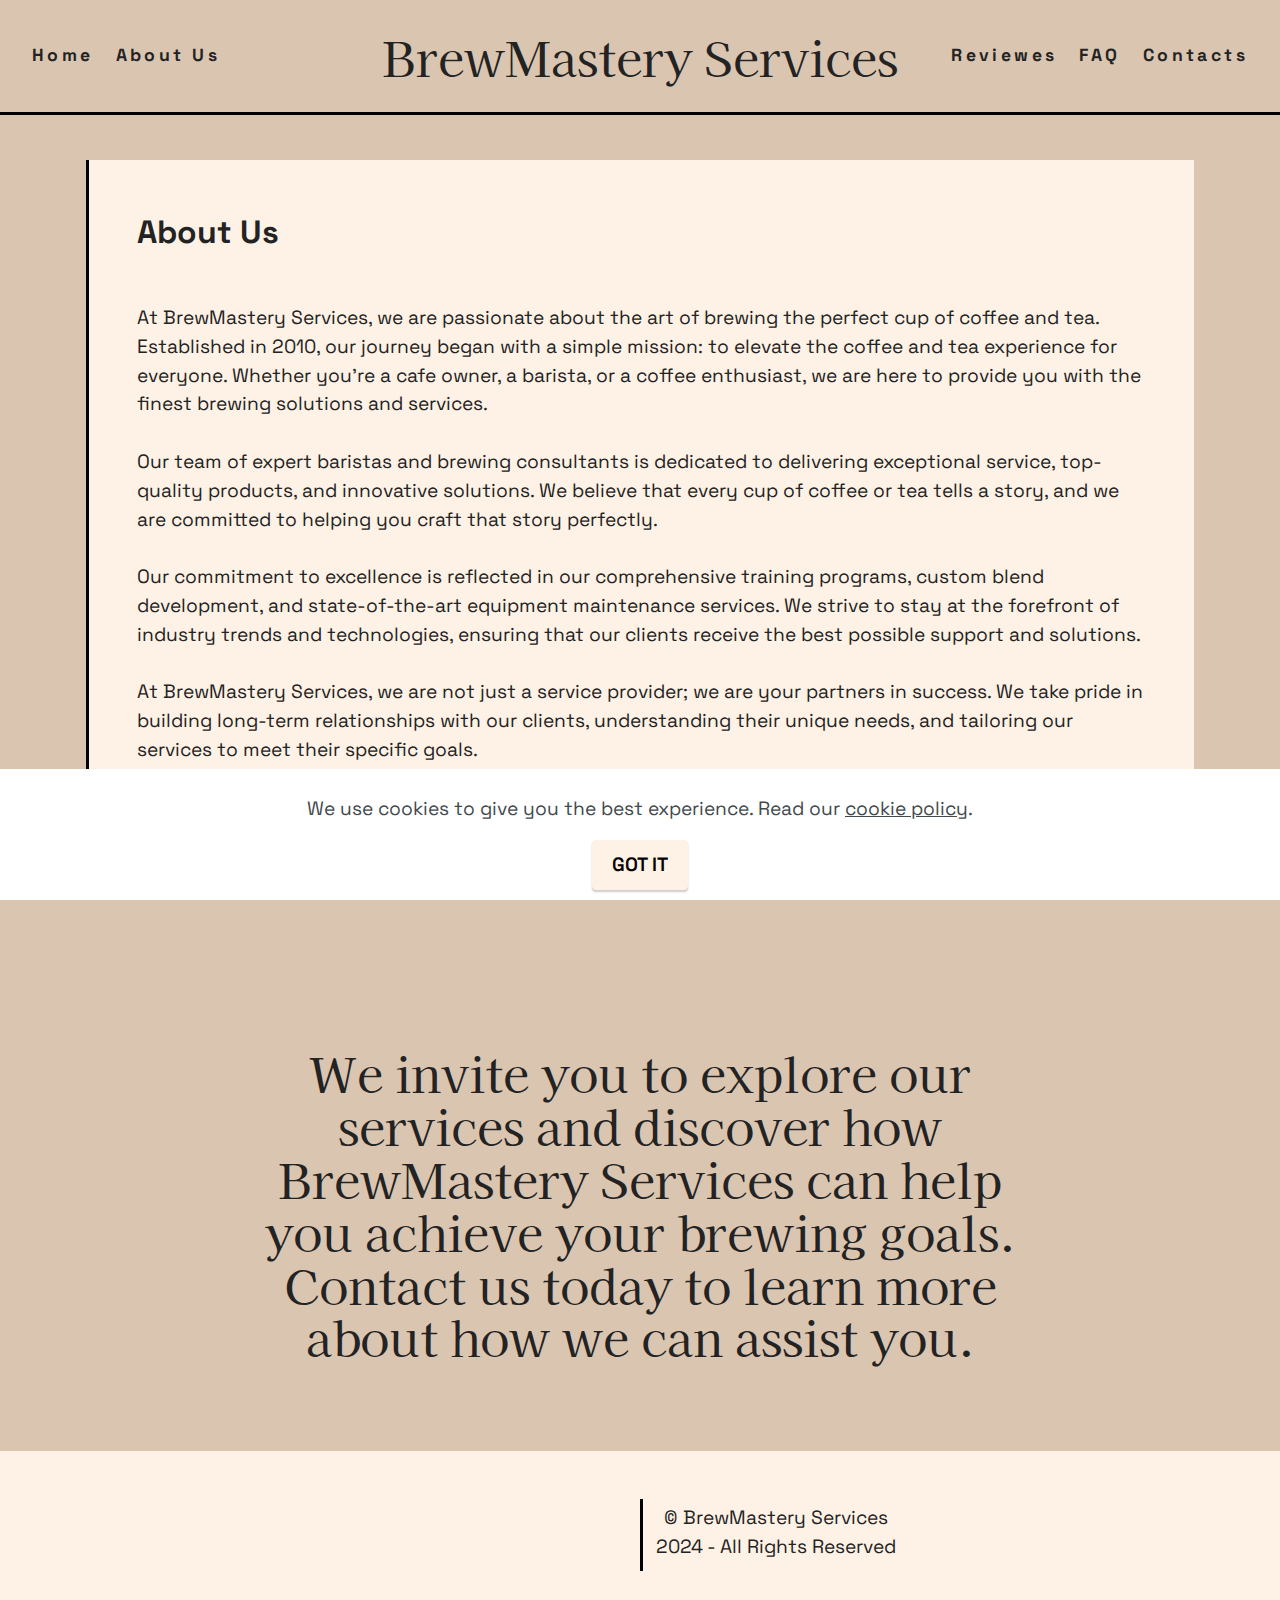
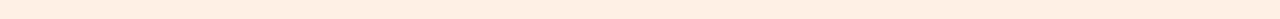
<file: about.html>
<!DOCTYPE html>
<html  >
<head>
  
  <meta charset="UTF-8">
  <meta http-equiv="X-UA-Compatible" content="IE=edge">
  
  <meta name="viewport" content="width=device-width, initial-scale=1, minimum-scale=1">
  <link rel="shortcut icon" href="assets/images/untitled-32.svg" type="image/x-icon">
  <meta name="description" content="">
  
  
  <title>About Us</title>
  <link rel="stylesheet" href="assets/bootstrap/css/bootstrap.min.css">
  <link rel="stylesheet" href="assets/bootstrap/css/bootstrap-grid.min.css">
  <link rel="stylesheet" href="assets/bootstrap/css/bootstrap-reboot.min.css">
    <link rel="stylesheet" href="assets/popup-overlay-plugin/style.css">
  <link rel="stylesheet" href="assets/dropdown/css/style.css">
  <link rel="stylesheet" href="assets/socicon/css/styles.css">
  <link rel="stylesheet" href="assets/theme/css/style.css">
  <link rel="stylesheet" href="assets/recaptcha.css">
  <link rel="preload" href="https://fonts.googleapis.com/css?family=Kaisei+Tokumin:400,500,700,800&display=swap" as="style" onload="this.onload=null;this.rel='stylesheet'">
  <noscript><link rel="stylesheet" href="https://fonts.googleapis.com/css?family=Kaisei+Tokumin:400,500,700,800&display=swap"></noscript>
  <link rel="preload" href="https://fonts.googleapis.com/css?family=Space+Grotesk:300,400,500,600,700&display=swap" as="style" onload="this.onload=null;this.rel='stylesheet'">
  <noscript><link rel="stylesheet" href="https://fonts.googleapis.com/css?family=Space+Grotesk:300,400,500,600,700&display=swap"></noscript>
  <link rel="preload" as="style" href="assets/mobirise/css/mbr-additional.css?v=LP2Qu4"><link rel="stylesheet" href="assets/mobirise/css/mbr-additional.css?v=LP2Qu4" type="text/css">

  
  
  
</head>
<body>
  
  <section data-bs-version="5.1" class="menu menu1 cid-uoP7TNpYe4" once="menu" id="menu1-e">

    

    <nav class="navbar navbar-dropdown navbar-expand-lg">
        <div class="content container-fluid">
            <div class="collapse navbar-collapse" id="navbarSupportedContent">
                <div class="left-menu">
                    <ul class="navbar-nav nav-dropdown" data-app-modern-menu="true"><li class="nav-item">
                            <a class="nav-link link text-black text-primary display-4" href="index.html" aria-expanded="false"><strong>Home</strong></a>
                        </li><li class="nav-item"><a class="nav-link link text-black text-primary display-4" href="about.html"><strong>About Us</strong></a></li></ul>
                </div>
                <div class="brand-container">
                    <div class="navbar-brand">
                        
                        <span class="navbar-caption-wrap"><a class="navbar-caption text-black text-center text-primary display-2" href="index.html">BrewMastery Services<br></a></span>
                    </div>
                </div>
                <div class="right-menu">
                    <ul class="navbar-nav nav-dropdown" data-app-modern-menu="true"><li class="nav-item"><a class="nav-link link show text-black text-primary display-4" href="reviewes.html" aria-expanded="false" data-bs-auto-close="outside"><strong>Reviewes</strong>
                            </a></li>
                        <li class="nav-item"><a class="nav-link link show text-black text-primary display-4" href="faq.html"><strong>FAQ</strong>
                            </a></li><li class="nav-item"><a class="nav-link link show text-black text-primary display-4" href="index.html#form1-5"><strong>Contacts</strong>
                            </a></li></ul>
                    <div class="wrap mt-3 mt-lg-0">
                        <div class="d-flex justify-content-center">
                            
                        </div>
                        
                    </div>
                </div>
            </div>
            <button class="navbar-toggler" type="button" data-toggle="collapse" data-bs-toggle="collapse" data-target="#navbarSupportedContent" data-bs-target="#navbarSupportedContent" aria-controls="navbarNavAltMarkup" aria-expanded="false" aria-label="Toggle navigation">
                <div class="hamburger">
                    <span></span>
                    <span></span>
                    <span></span>
                    <span></span>
                </div>
            </button>
        </div>
    </nav>
</section>

<section data-bs-version="5.1" class="content3 cid-uoP9Jw4Bs8" id="content3-g">
    

    
    <div class="container">
        <div class="row justify-content-center">
            <div class="col-12 col-md-12">
                <blockquote>
                    <h5 class="mbr-section-title mbr-fonts-style mb-5 display-5"><strong>About Us</strong></h5>
                    
                    <p class="mbr-text mbr-fonts-style display-7">At BrewMastery Services, we are passionate about the art of brewing the perfect cup of coffee and tea. Established in 2010, our journey began with a simple mission: to elevate the coffee and tea experience for everyone. Whether you're a cafe owner, a barista, or a coffee enthusiast, we are here to provide you with the finest brewing solutions and services.
<br>
<br>Our team of expert baristas and brewing consultants is dedicated to delivering exceptional service, top-quality products, and innovative solutions. We believe that every cup of coffee or tea tells a story, and we are committed to helping you craft that story perfectly.
<br>
<br>Our commitment to excellence is reflected in our comprehensive training programs, custom blend development, and state-of-the-art equipment maintenance services. We strive to stay at the forefront of industry trends and technologies, ensuring that our clients receive the best possible support and solutions.
<br>
<br>At BrewMastery Services, we are not just a service provider; we are your partners in success. We take pride in building long-term relationships with our clients, understanding their unique needs, and tailoring our services to meet their specific goals.
<br>
<br>Join us on this journey of discovery and excellence. Let's brew something extraordinary together!<br></p>
                </blockquote>
            </div>
        </div>
    </div>
</section>

<section data-bs-version="5.1" class="content1 cid-uoP9KAdFCO" id="content1-h">
    
    
    <div class="container">
        <div class="row justify-content-center">
            <div class="title col-md-12 col-lg-9">
                
                <h4 class="mbr-section-subtitle align-center mbr-fonts-style mt-3 display-2">We invite you to explore our services and discover how BrewMastery Services can help you achieve your brewing goals. Contact us today to learn more about how we can assist you.</h4>
                
            </div>
        </div>
    </div>
</section>

<section data-bs-version="5.1" class="footer1 cid-uoP83pR3fq" once="footers" id="footer1-f">

    
    
    <div class="container">
        <div class="row justify-content-center">
            <div class="col-12 col-md-12 col-lg-6">
                
                <p class="mbr-text mbr-fonts-style mb-4 display-7"></p>
                
            </div>
            <div class="col-12 col-lg-6">
                <div class="row">
                    <div class="col-12 col-md-6 ps-lg-0">
                        <div class="content bd">
                            
                            <ul class="list mbr-fonts-style display-7">
                                <li class="item-wrap">© BrewMastery Services 2024 - All Rights Reserved</li>
                            </ul>
                        </div>

                    </div>
                    <div class="col-6 col-md-6 d-flex justify-content-end logo">
                        
                    </div>
                </div>
                
            </div>
        </div>
    </div>
</section>


<script src="assets/bootstrap/js/bootstrap.bundle.min.js"></script>
  <script src="assets/web/assets/cookies-alert-plugin/cookies-alert-core.js"></script>
  <script src="assets/web/assets/cookies-alert-plugin/cookies-alert-script.js"></script>
  <script src="assets/smoothscroll/smooth-scroll.js"></script>
  <script src="assets/ytplayer/index.js"></script>
      <script src="assets/dropdown/js/navbar-dropdown.js"></script>
  <script src="assets/theme/js/script.js"></script>
  <script src="assets/formoid.min.js"></script>
  
  
  
<input name="cookieData" type="hidden" data-cookie-cookiesAlertType='false' data-cookie-customDialogSelector='null' data-cookie-colorText='#424a4d' data-cookie-colorBg='rgb(255, 255, 255)' data-cookie-opacityOverlay='0' data-cookie-bgOpacity='100' data-cookie-textButton='GOT IT' data-cookie-rejectText='REJECT' data-cookie-colorButton='#fef1e5' data-cookie-rejectColor='#ffffff' data-cookie-colorLink='#424a4d' data-cookie-underlineLink='true' data-cookie-text="We use cookies to give you the best experience. Read our <a href='privacy.html'>cookie policy</a>.">
  </body>
</html>
</file>
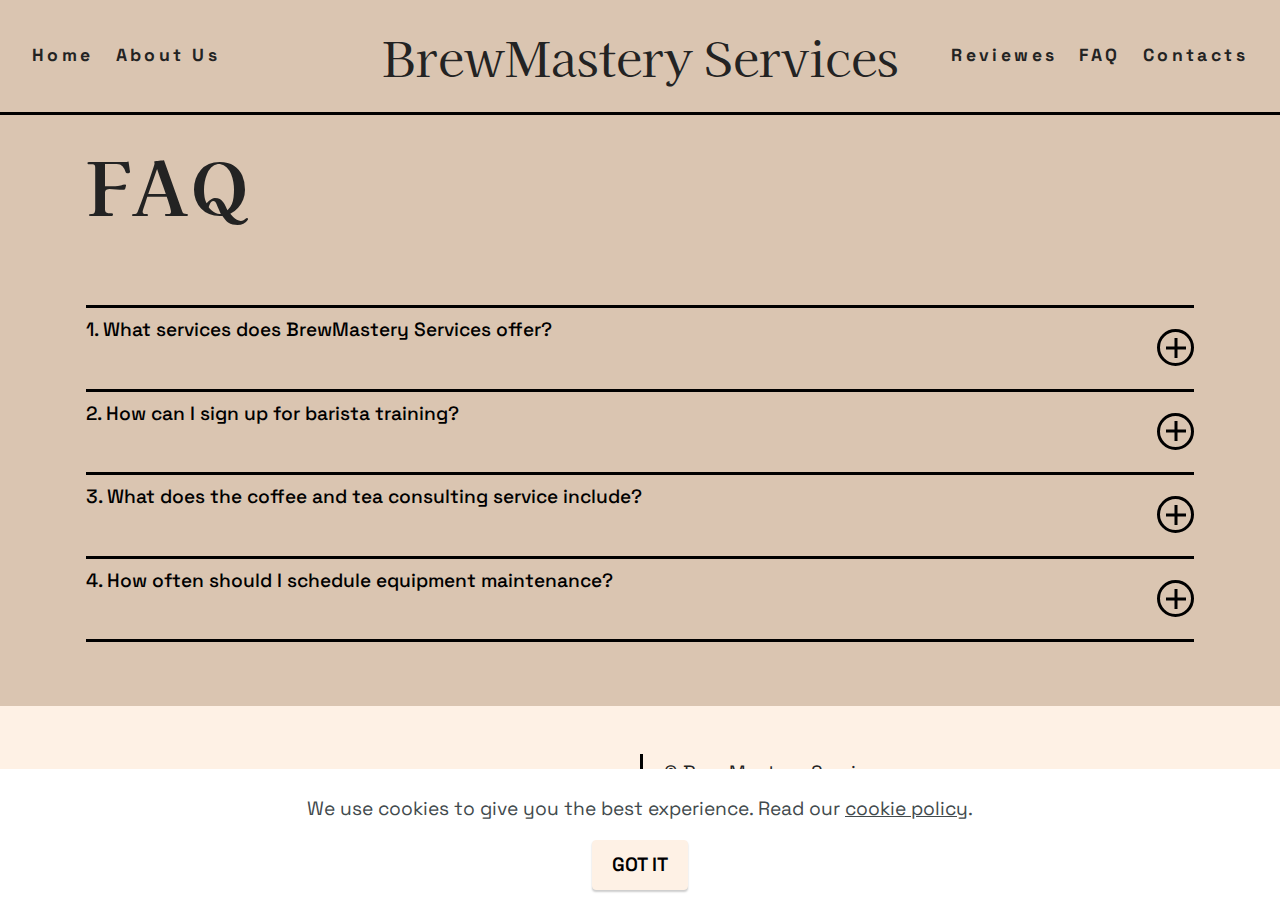
<file: faq.html>
<!DOCTYPE html>
<html  >
<head>
  
  <meta charset="UTF-8">
  <meta http-equiv="X-UA-Compatible" content="IE=edge">
  
  <meta name="viewport" content="width=device-width, initial-scale=1, minimum-scale=1">
  <link rel="shortcut icon" href="assets/images/untitled-32.svg" type="image/x-icon">
  <meta name="description" content="">
  
  
  <title>FAQ</title>
  <link rel="stylesheet" href="assets/web/assets/mobirise-icons2/mobirise2.css">
  <link rel="stylesheet" href="assets/bootstrap/css/bootstrap.min.css">
  <link rel="stylesheet" href="assets/bootstrap/css/bootstrap-grid.min.css">
  <link rel="stylesheet" href="assets/bootstrap/css/bootstrap-reboot.min.css">
    <link rel="stylesheet" href="assets/popup-overlay-plugin/style.css">
  <link rel="stylesheet" href="assets/dropdown/css/style.css">
  <link rel="stylesheet" href="assets/socicon/css/styles.css">
  <link rel="stylesheet" href="assets/theme/css/style.css">
  <link rel="stylesheet" href="assets/recaptcha.css">
  <link rel="preload" href="https://fonts.googleapis.com/css?family=Kaisei+Tokumin:400,500,700,800&display=swap" as="style" onload="this.onload=null;this.rel='stylesheet'">
  <noscript><link rel="stylesheet" href="https://fonts.googleapis.com/css?family=Kaisei+Tokumin:400,500,700,800&display=swap"></noscript>
  <link rel="preload" href="https://fonts.googleapis.com/css?family=Space+Grotesk:300,400,500,600,700&display=swap" as="style" onload="this.onload=null;this.rel='stylesheet'">
  <noscript><link rel="stylesheet" href="https://fonts.googleapis.com/css?family=Space+Grotesk:300,400,500,600,700&display=swap"></noscript>
  <link rel="preload" as="style" href="assets/mobirise/css/mbr-additional.css?v=yEvt8U"><link rel="stylesheet" href="assets/mobirise/css/mbr-additional.css?v=yEvt8U" type="text/css">

  
  
  
</head>
<body>
  
  <section data-bs-version="5.1" class="menu menu1 cid-uoP7TNpYe4" once="menu" id="menu1-a">

    

    <nav class="navbar navbar-dropdown navbar-expand-lg">
        <div class="content container-fluid">
            <div class="collapse navbar-collapse" id="navbarSupportedContent">
                <div class="left-menu">
                    <ul class="navbar-nav nav-dropdown" data-app-modern-menu="true"><li class="nav-item">
                            <a class="nav-link link text-black text-primary display-4" href="index.html" aria-expanded="false"><strong>Home</strong></a>
                        </li><li class="nav-item"><a class="nav-link link text-black text-primary display-4" href="about.html"><strong>About Us</strong></a></li></ul>
                </div>
                <div class="brand-container">
                    <div class="navbar-brand">
                        
                        <span class="navbar-caption-wrap"><a class="navbar-caption text-black text-center text-primary display-2" href="index.html">BrewMastery Services<br></a></span>
                    </div>
                </div>
                <div class="right-menu">
                    <ul class="navbar-nav nav-dropdown" data-app-modern-menu="true"><li class="nav-item"><a class="nav-link link show text-black text-primary display-4" href="reviewes.html" aria-expanded="false" data-bs-auto-close="outside"><strong>Reviewes</strong>
                            </a></li>
                        <li class="nav-item"><a class="nav-link link show text-black text-primary display-4" href="faq.html"><strong>FAQ</strong>
                            </a></li><li class="nav-item"><a class="nav-link link show text-black text-primary display-4" href="index.html#form1-5"><strong>Contacts</strong>
                            </a></li></ul>
                    <div class="wrap mt-3 mt-lg-0">
                        <div class="d-flex justify-content-center">
                            
                        </div>
                        
                    </div>
                </div>
            </div>
            <button class="navbar-toggler" type="button" data-toggle="collapse" data-bs-toggle="collapse" data-target="#navbarSupportedContent" data-bs-target="#navbarSupportedContent" aria-controls="navbarNavAltMarkup" aria-expanded="false" aria-label="Toggle navigation">
                <div class="hamburger">
                    <span></span>
                    <span></span>
                    <span></span>
                    <span></span>
                </div>
            </button>
        </div>
    </nav>
</section>

<section data-bs-version="5.1" class="content5 cid-uoPawtRWFC" id="content5-l">

    

    

    <div class="container">
        <div class="row justify-content-center">
            <div class="col-12 col-md-12">
                <div class="section-head">
                    <h3 class="mbr-section-title mb-0 mbr-fonts-style display-1"><strong>FAQ</strong>
                    </h3>
                    
                </div>
                <div id="bootstrap-toggle" class="toggle-panel accordionStyles tab-content">
                    <div class="card">
                        <div class="card-header" role="tab" id="headingOne">
                            <a role="button" class="collapsed panel-title text-black" data-toggle="collapse" data-bs-toggle="collapse" data-core="" href="#collapse1_16" aria-expanded="false" aria-controls="collapse1">
                                <h6 class="panel-title-edit mbr-fonts-style mb-0 display-7">1. What services does BrewMastery Services offer?
<div>
</div><div><br></div></h6>
                                <span class="sign mbr-iconfont "></span>
                            </a>
                        </div>
                        <div id="collapse1_16" class="panel-collapse noScroll collapse" role="tabpanel" aria-labelledby="headingOne">
                            <div class="panel-body">
                                <p class="mbr-fonts-style panel-text display-4">BrewMastery Services offers a range of services designed to elevate your coffee and tea experience. Our key services include:
<br>
<br>Barista Training
<br>Coffee and Tea Consulting
<br>Equipment Maintenance and Repair
<br>Custom Blend Development&nbsp;<br></p>
                            </div>
                        </div>
                    </div>
                    <div class="card">
                        <div class="card-header" role="tab" id="headingTwo">
                            <a role="button" class="collapsed panel-title text-black" data-toggle="collapse" data-bs-toggle="collapse" data-core="" href="#collapse2_16" aria-expanded="false" aria-controls="collapse2">
                                <h6 class="panel-title-edit mbr-fonts-style mb-0 display-7">2. How can I sign up for barista training?
<div>
</div><div><br></div></h6>
                                <span class="sign mbr-iconfont"></span>
                            </a>
                        </div>
                        <div id="collapse2_16" class="panel-collapse noScroll collapse" role="tabpanel" aria-labelledby="headingTwo">
                            <div class="panel-body">
                                <p class="mbr-fonts-style panel-text display-4">You can sign up for our barista training programs by visiting our website or contacting us directly. Our training programs are designed to accommodate both individuals and businesses. Please check our schedule for upcoming courses or contact us to arrange a custom training session.
<br>
<br></p>
                            </div>
                        </div>
                    </div>
                    <div class="card">
                        <div class="card-header" role="tab" id="headingThree">
                            <a role="button" class="collapsed panel-title text-black" data-toggle="collapse" data-bs-toggle="collapse" data-core="" href="#collapse3_16" aria-expanded="false" aria-controls="collapse3">
                                <h6 class="panel-title-edit mbr-fonts-style mb-0 display-7">3. What does the coffee and tea consulting service include?
<div>
</div><div><br></div></h6>
                                <span class="sign mbr-iconfont"></span>
                            </a>
                        </div>
                        <div id="collapse3_16" class="panel-collapse noScroll collapse" role="tabpanel" aria-labelledby="headingThree">
                            <div class="panel-body">
                                <p class="mbr-fonts-style panel-text display-4">Our coffee and tea consulting service includes a comprehensive assessment of your business needs. We provide tailored solutions such as menu development, equipment recommendations, staff training, and operational optimization. Our goal is to help you enhance your business performance and customer satisfaction.
<br>
<br></p>
                            </div>
                        </div>
                    </div>
                    <div class="card">
                        <div class="card-header" role="tab" id="headingThree">
                            <a role="button" class="collapsed panel-title text-black" data-toggle="collapse" data-bs-toggle="collapse" data-core="" href="#collapse4_16" aria-expanded="false" aria-controls="collapse4">
                                <h6 class="panel-title-edit mbr-fonts-style mb-0 display-7">4. How often should I schedule equipment maintenance?
<div>
</div><div><br></div></h6>
                                <span class="sign mbr-iconfont "></span>
                            </a>
                        </div>
                        <div id="collapse4_16" class="panel-collapse noScroll collapse" role="tabpanel" aria-labelledby="headingThree">
                            <div class="panel-body">
                                <p class="mbr-fonts-style panel-text display-4">Regular equipment maintenance is essential to ensure optimal performance and longevity. We recommend scheduling maintenance services every 3 to 6 months, depending on the usage and type of equipment. Our technicians will provide a customized maintenance plan based on your specific needs.
<br>
<br></p>
                            </div>
                        </div>
                    </div>
                    
                    
                    
                </div>
            </div>
        </div>
    </div>
</section>

<section data-bs-version="5.1" class="footer1 cid-uoP83pR3fq" once="footers" id="footer1-b">

    
    
    <div class="container">
        <div class="row justify-content-center">
            <div class="col-12 col-md-12 col-lg-6">
                
                <p class="mbr-text mbr-fonts-style mb-4 display-7"></p>
                
            </div>
            <div class="col-12 col-lg-6">
                <div class="row">
                    <div class="col-12 col-md-6 ps-lg-0">
                        <div class="content bd">
                            
                            <ul class="list mbr-fonts-style display-7">
                                <li class="item-wrap">© BrewMastery Services 2024 - All Rights Reserved</li>
                            </ul>
                        </div>

                    </div>
                    <div class="col-6 col-md-6 d-flex justify-content-end logo">
                        
                    </div>
                </div>
                
            </div>
        </div>
    </div>
</section>


<script src="assets/bootstrap/js/bootstrap.bundle.min.js"></script>
  <script src="assets/web/assets/cookies-alert-plugin/cookies-alert-core.js"></script>
  <script src="assets/web/assets/cookies-alert-plugin/cookies-alert-script.js"></script>
  <script src="assets/smoothscroll/smooth-scroll.js"></script>
  <script src="assets/ytplayer/index.js"></script>
      <script src="assets/dropdown/js/navbar-dropdown.js"></script>
  <script src="assets/mbr-switch-arrow/mbr-switch-arrow.js"></script>
  <script src="assets/theme/js/script.js"></script>
  <script src="assets/formoid.min.js"></script>
  
  
  
<input name="cookieData" type="hidden" data-cookie-cookiesAlertType='false' data-cookie-customDialogSelector='null' data-cookie-colorText='#424a4d' data-cookie-colorBg='rgb(255, 255, 255)' data-cookie-opacityOverlay='0' data-cookie-bgOpacity='100' data-cookie-textButton='GOT IT' data-cookie-rejectText='REJECT' data-cookie-colorButton='#fef1e5' data-cookie-rejectColor='#ffffff' data-cookie-colorLink='#424a4d' data-cookie-underlineLink='true' data-cookie-text="We use cookies to give you the best experience. Read our <a href='privacy.html'>cookie policy</a>.">
  </body>
</html>
</file>
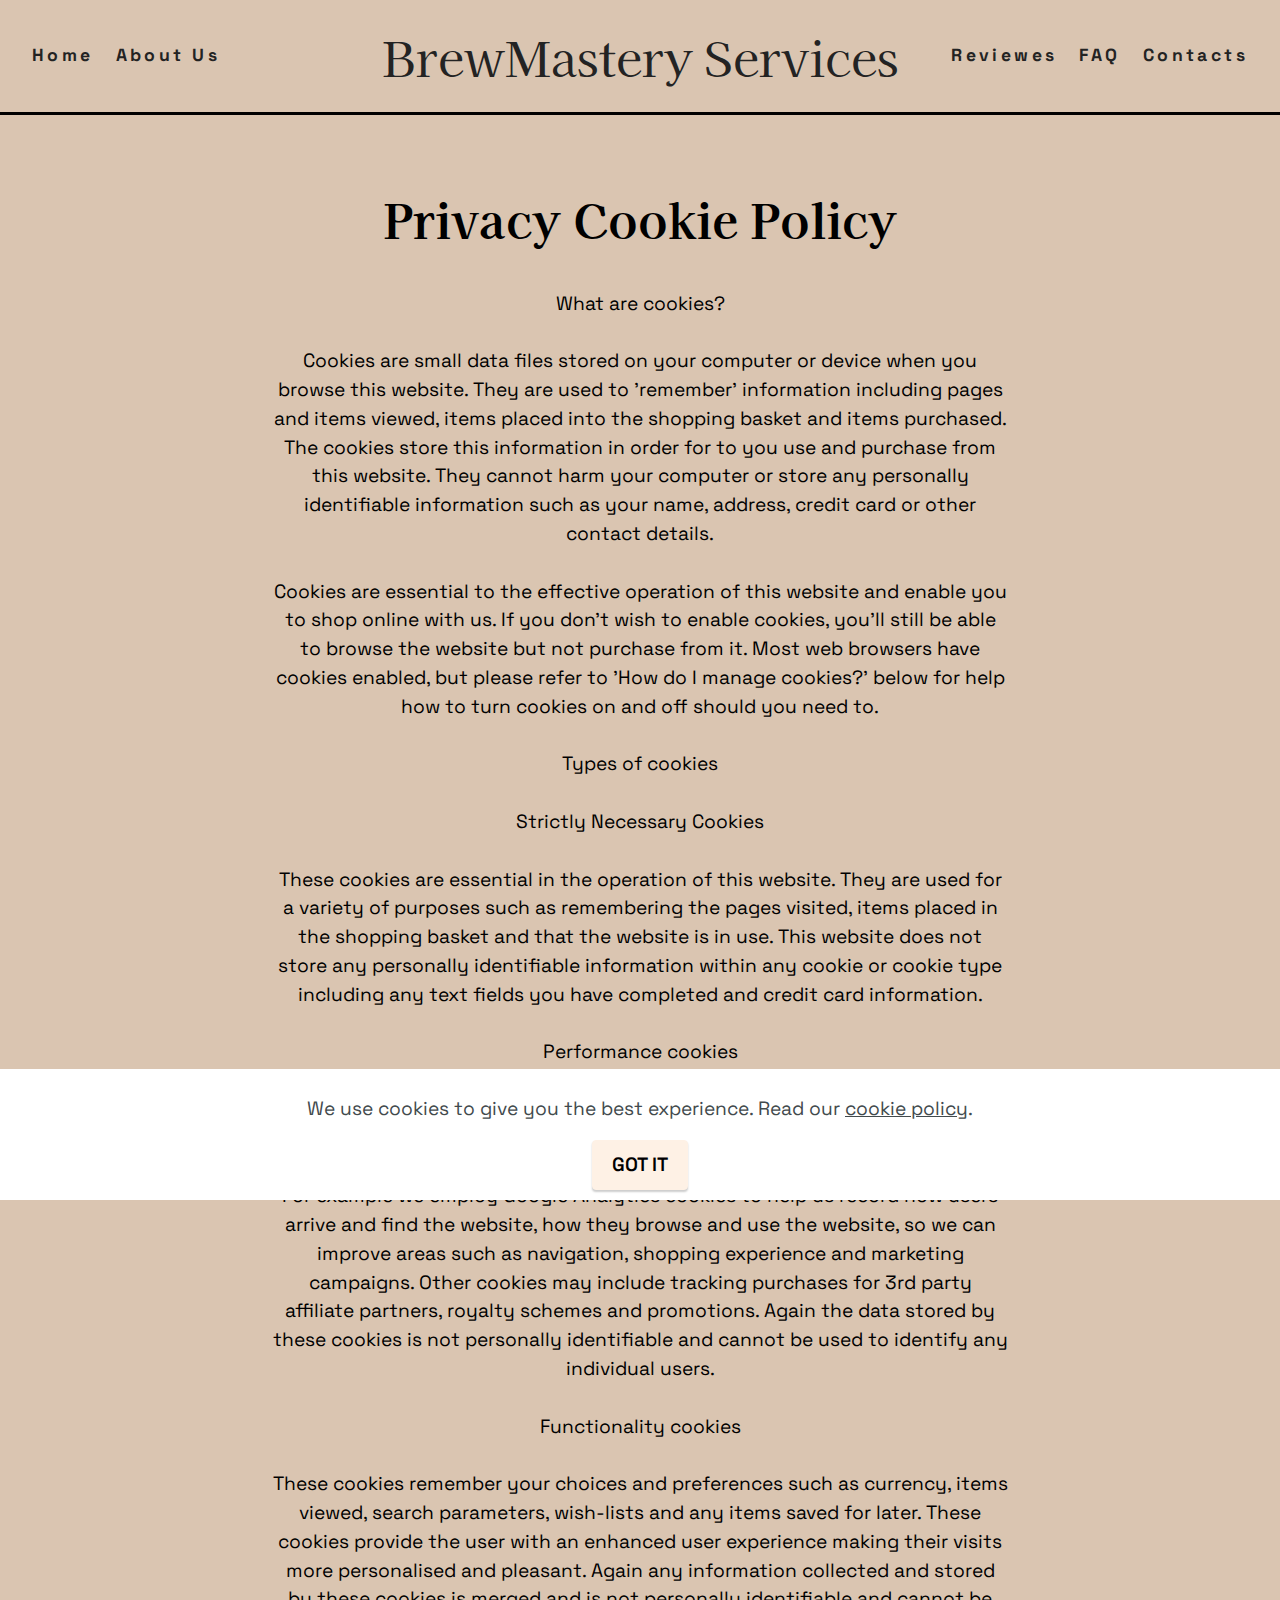
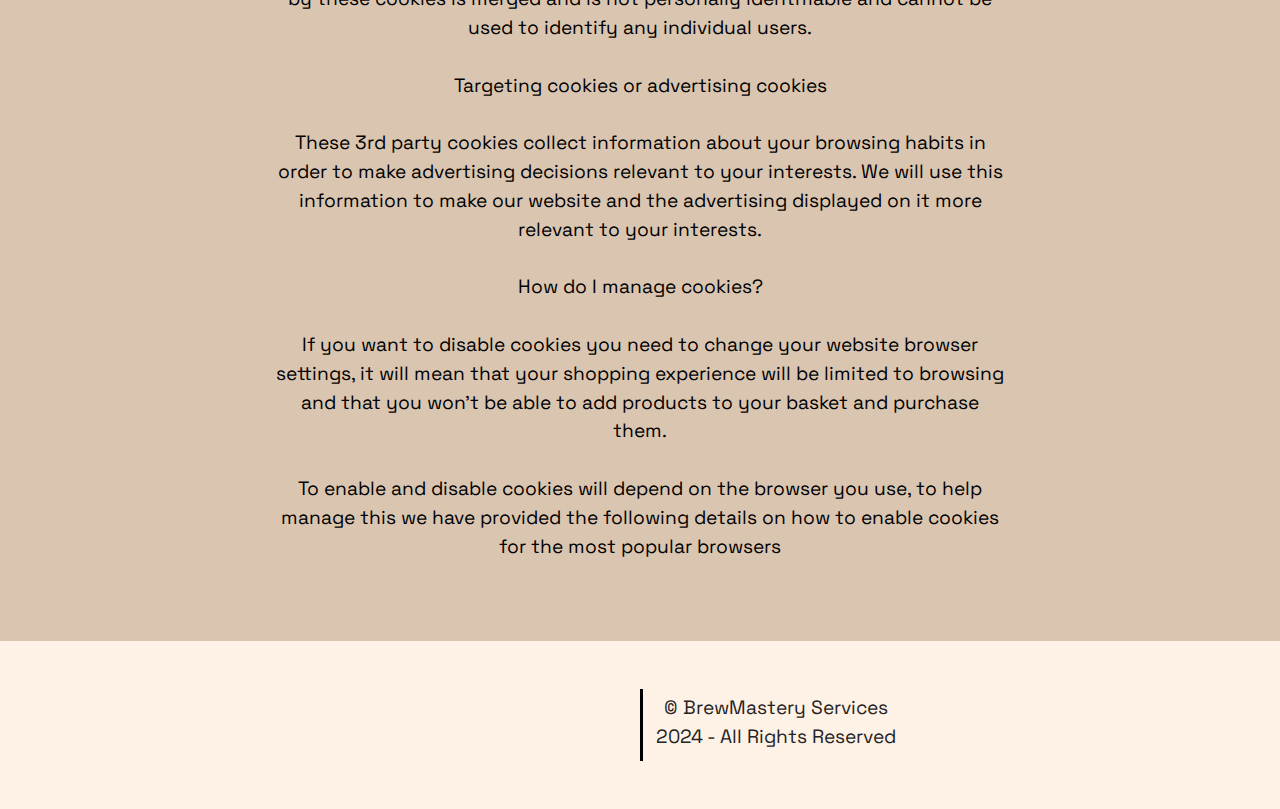
<file: privacy.html>
<!DOCTYPE html>
<html  >
<head>
  
  <meta charset="UTF-8">
  <meta http-equiv="X-UA-Compatible" content="IE=edge">
  
  <meta name="viewport" content="width=device-width, initial-scale=1, minimum-scale=1">
  <link rel="shortcut icon" href="assets/images/untitled-32.svg" type="image/x-icon">
  <meta name="description" content="">
  
  
  <title>Privacy Cookie Policy</title>
  <link rel="stylesheet" href="assets/bootstrap/css/bootstrap.min.css">
  <link rel="stylesheet" href="assets/bootstrap/css/bootstrap-grid.min.css">
  <link rel="stylesheet" href="assets/bootstrap/css/bootstrap-reboot.min.css">
    <link rel="stylesheet" href="assets/popup-overlay-plugin/style.css">
  <link rel="stylesheet" href="assets/dropdown/css/style.css">
  <link rel="stylesheet" href="assets/socicon/css/styles.css">
  <link rel="stylesheet" href="assets/theme/css/style.css">
  <link rel="stylesheet" href="assets/recaptcha.css">
  <link rel="preload" href="https://fonts.googleapis.com/css?family=Kaisei+Tokumin:400,500,700,800&display=swap" as="style" onload="this.onload=null;this.rel='stylesheet'">
  <noscript><link rel="stylesheet" href="https://fonts.googleapis.com/css?family=Kaisei+Tokumin:400,500,700,800&display=swap"></noscript>
  <link rel="preload" href="https://fonts.googleapis.com/css?family=Space+Grotesk:300,400,500,600,700&display=swap" as="style" onload="this.onload=null;this.rel='stylesheet'">
  <noscript><link rel="stylesheet" href="https://fonts.googleapis.com/css?family=Space+Grotesk:300,400,500,600,700&display=swap"></noscript>
  <link rel="preload" as="style" href="assets/mobirise/css/mbr-additional.css?v=p1iwrZ"><link rel="stylesheet" href="assets/mobirise/css/mbr-additional.css?v=p1iwrZ" type="text/css">

  
  
  
</head>
<body>
  
  <section data-bs-version="5.1" class="menu menu1 cid-uoP7TNpYe4" once="menu" id="menu1-8">

    

    <nav class="navbar navbar-dropdown navbar-expand-lg">
        <div class="content container-fluid">
            <div class="collapse navbar-collapse" id="navbarSupportedContent">
                <div class="left-menu">
                    <ul class="navbar-nav nav-dropdown" data-app-modern-menu="true"><li class="nav-item">
                            <a class="nav-link link text-black text-primary display-4" href="index.html" aria-expanded="false"><strong>Home</strong></a>
                        </li><li class="nav-item"><a class="nav-link link text-black text-primary display-4" href="about.html"><strong>About Us</strong></a></li></ul>
                </div>
                <div class="brand-container">
                    <div class="navbar-brand">
                        
                        <span class="navbar-caption-wrap"><a class="navbar-caption text-black text-center text-primary display-2" href="index.html">BrewMastery Services<br></a></span>
                    </div>
                </div>
                <div class="right-menu">
                    <ul class="navbar-nav nav-dropdown" data-app-modern-menu="true"><li class="nav-item"><a class="nav-link link show text-black text-primary display-4" href="reviewes.html" aria-expanded="false" data-bs-auto-close="outside"><strong>Reviewes</strong>
                            </a></li>
                        <li class="nav-item"><a class="nav-link link show text-black text-primary display-4" href="faq.html"><strong>FAQ</strong>
                            </a></li><li class="nav-item"><a class="nav-link link show text-black text-primary display-4" href="index.html#form1-5"><strong>Contacts</strong>
                            </a></li></ul>
                    <div class="wrap mt-3 mt-lg-0">
                        <div class="d-flex justify-content-center">
                            
                        </div>
                        
                    </div>
                </div>
            </div>
            <button class="navbar-toggler" type="button" data-toggle="collapse" data-bs-toggle="collapse" data-target="#navbarSupportedContent" data-bs-target="#navbarSupportedContent" aria-controls="navbarNavAltMarkup" aria-expanded="false" aria-label="Toggle navigation">
                <div class="hamburger">
                    <span></span>
                    <span></span>
                    <span></span>
                    <span></span>
                </div>
            </button>
        </div>
    </nav>
</section>

<section data-bs-version="5.1" class="article02 termm5 cid-uoPaL4kVM0" id="article02-m">
    

    
    

    <div class="container-fluid">
        <div class="row">
            <div class="col-12 col-lg-8">
                <div class="content-wrapper">
                    
                    <h2 class="mbr-section-title mbr-fonts-style display-2"><strong>Privacy Cookie Policy</strong></h2>
                    <p class="mbr-text mbr-fonts-style display-7"><br>What are cookies?
<br>
<br>Cookies are small data files stored on your computer or device when you browse this website. They are used to 'remember' information including pages and items viewed, items placed into the shopping basket and items purchased. The cookies store this information in order for to you use and purchase from this website. They cannot harm your computer or store any personally identifiable information such as your name, address, credit card or other contact details.
<br>
<br>Cookies are essential to the effective operation of this website and enable you to shop online with us. If you don't wish to enable cookies, you'll still be able to browse the website but not purchase from it. Most web browsers have cookies enabled, but please refer to 'How do I manage cookies?' below for help how to turn cookies on and off should you need to.
<br>
<br>Types of cookies
<br>
<br>Strictly Necessary Cookies
<br>
<br>These cookies are essential in the operation of this website. They are used for a variety of purposes such as remembering the pages visited, items placed in the shopping basket and that the website is in use. This website does not store any personally identifiable information within any cookie or cookie type including any text fields you have completed and credit card information.
<br>
<br>Performance cookies
<br>
<br>These cookies collect anonymous information on how users browse the website, the data is merged and used to help us understand how users operate the website so we can make improvements to enhance your online experience. For example we employ Google Analytics cookies to help us record how users arrive and find the website, how they browse and use the website, so we can improve areas such as navigation, shopping experience and marketing campaigns. Other cookies may include tracking purchases for 3rd party affiliate partners, royalty schemes and promotions. Again the data stored by these cookies is not personally identifiable and cannot be used to identify any individual users.
<br>
<br>Functionality cookies
<br>
<br>These cookies remember your choices and preferences such as currency, items viewed, search parameters, wish-lists and any items saved for later. These cookies provide the user with an enhanced user experience making their visits more personalised and pleasant. Again any information collected and stored by these cookies is merged and is not personally identifiable and cannot be used to identify any individual users.
<br>
<br>Targeting cookies or advertising cookies
<br>
<br>These 3rd party cookies collect information about your browsing habits in order to make advertising decisions relevant to your interests. We will use this information to make our website and the advertising displayed on it more relevant to your interests.
<br>
<br>How do I manage cookies?
<br>
<br>If you want to disable cookies you need to change your website browser settings, it will mean that your shopping experience will be limited to browsing and that you won't be able to add products to your basket and purchase them.
<br>
<br>To enable and disable cookies will depend on the browser you use, to help manage this we have provided the following details on how to enable cookies for the most popular browsers</p>
                </div>
            </div>
        </div>
    </div>
</section>

<section data-bs-version="5.1" class="footer1 cid-uoP83pR3fq" once="footers" id="footer1-9">

    
    
    <div class="container">
        <div class="row justify-content-center">
            <div class="col-12 col-md-12 col-lg-6">
                
                <p class="mbr-text mbr-fonts-style mb-4 display-7"></p>
                
            </div>
            <div class="col-12 col-lg-6">
                <div class="row">
                    <div class="col-12 col-md-6 ps-lg-0">
                        <div class="content bd">
                            
                            <ul class="list mbr-fonts-style display-7">
                                <li class="item-wrap">© BrewMastery Services 2024 - All Rights Reserved</li>
                            </ul>
                        </div>

                    </div>
                    <div class="col-6 col-md-6 d-flex justify-content-end logo">
                        
                    </div>
                </div>
                
            </div>
        </div>
    </div>
</section>


<script src="assets/bootstrap/js/bootstrap.bundle.min.js"></script>
  <script src="assets/web/assets/cookies-alert-plugin/cookies-alert-core.js"></script>
  <script src="assets/web/assets/cookies-alert-plugin/cookies-alert-script.js"></script>
  <script src="assets/smoothscroll/smooth-scroll.js"></script>
  <script src="assets/ytplayer/index.js"></script>
      <script src="assets/dropdown/js/navbar-dropdown.js"></script>
  <script src="assets/theme/js/script.js"></script>
  <script src="assets/formoid.min.js"></script>
  
  
  
<input name="cookieData" type="hidden" data-cookie-cookiesAlertType='false' data-cookie-customDialogSelector='null' data-cookie-colorText='#424a4d' data-cookie-colorBg='rgb(255, 255, 255)' data-cookie-opacityOverlay='0' data-cookie-bgOpacity='100' data-cookie-textButton='GOT IT' data-cookie-rejectText='REJECT' data-cookie-colorButton='#fef1e5' data-cookie-rejectColor='#ffffff' data-cookie-colorLink='#424a4d' data-cookie-underlineLink='true' data-cookie-text="We use cookies to give you the best experience. Read our <a href='privacy.html'>cookie policy</a>.">
  </body>
</html>
</file>
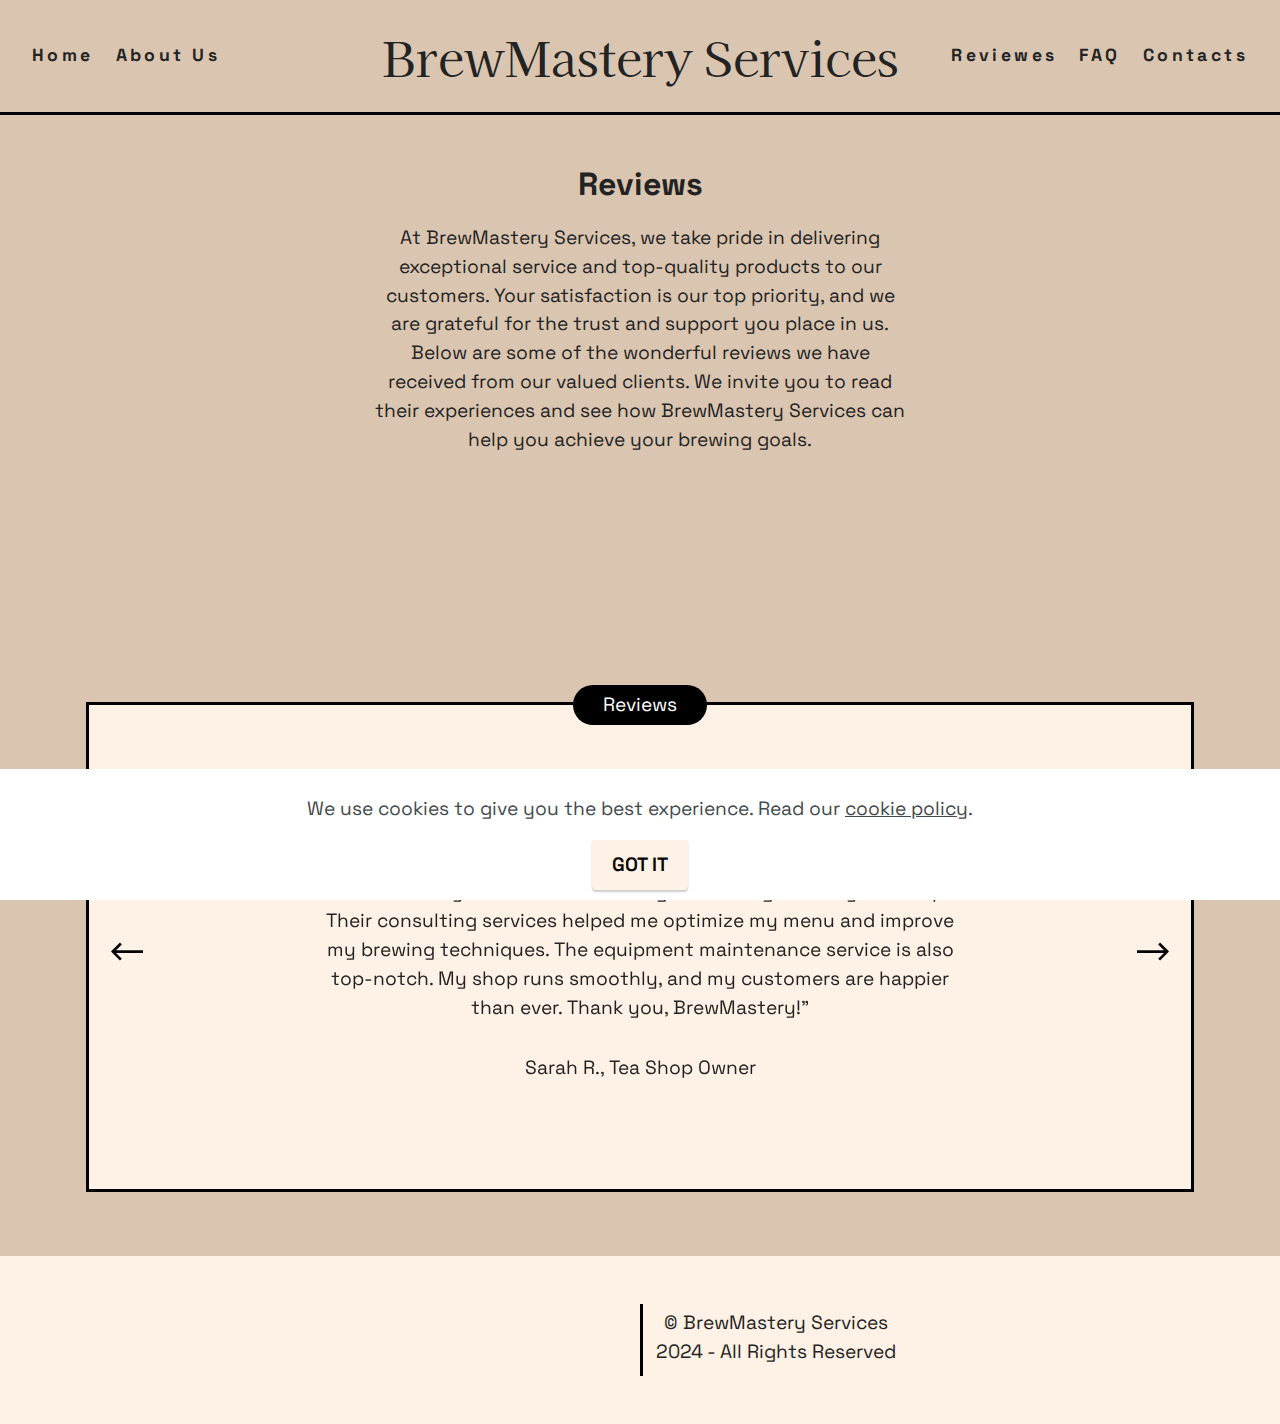
<file: reviewes.html>
<!DOCTYPE html>
<html  >
<head>
  
  <meta charset="UTF-8">
  <meta http-equiv="X-UA-Compatible" content="IE=edge">
  
  <meta name="viewport" content="width=device-width, initial-scale=1, minimum-scale=1">
  <link rel="shortcut icon" href="assets/images/untitled-32.svg" type="image/x-icon">
  <meta name="description" content="">
  
  
  <title>Reviewes</title>
  <link rel="stylesheet" href="assets/web/assets/mobirise-icons2/mobirise2.css">
  <link rel="stylesheet" href="assets/bootstrap/css/bootstrap.min.css">
  <link rel="stylesheet" href="assets/bootstrap/css/bootstrap-grid.min.css">
  <link rel="stylesheet" href="assets/bootstrap/css/bootstrap-reboot.min.css">
    <link rel="stylesheet" href="assets/popup-overlay-plugin/style.css">
  <link rel="stylesheet" href="assets/dropdown/css/style.css">
  <link rel="stylesheet" href="assets/socicon/css/styles.css">
  <link rel="stylesheet" href="assets/theme/css/style.css">
  <link rel="stylesheet" href="assets/recaptcha.css">
  <link rel="preload" href="https://fonts.googleapis.com/css?family=Kaisei+Tokumin:400,500,700,800&display=swap" as="style" onload="this.onload=null;this.rel='stylesheet'">
  <noscript><link rel="stylesheet" href="https://fonts.googleapis.com/css?family=Kaisei+Tokumin:400,500,700,800&display=swap"></noscript>
  <link rel="preload" href="https://fonts.googleapis.com/css?family=Space+Grotesk:300,400,500,600,700&display=swap" as="style" onload="this.onload=null;this.rel='stylesheet'">
  <noscript><link rel="stylesheet" href="https://fonts.googleapis.com/css?family=Space+Grotesk:300,400,500,600,700&display=swap"></noscript>
  <link rel="preload" as="style" href="assets/mobirise/css/mbr-additional.css?v=AwFXHf"><link rel="stylesheet" href="assets/mobirise/css/mbr-additional.css?v=AwFXHf" type="text/css">

  
  
  
</head>
<body>
  
  <section data-bs-version="5.1" class="menu menu1 cid-uoP7TNpYe4" once="menu" id="menu1-c">

    

    <nav class="navbar navbar-dropdown navbar-expand-lg">
        <div class="content container-fluid">
            <div class="collapse navbar-collapse" id="navbarSupportedContent">
                <div class="left-menu">
                    <ul class="navbar-nav nav-dropdown" data-app-modern-menu="true"><li class="nav-item">
                            <a class="nav-link link text-black text-primary display-4" href="index.html" aria-expanded="false"><strong>Home</strong></a>
                        </li><li class="nav-item"><a class="nav-link link text-black text-primary display-4" href="about.html"><strong>About Us</strong></a></li></ul>
                </div>
                <div class="brand-container">
                    <div class="navbar-brand">
                        
                        <span class="navbar-caption-wrap"><a class="navbar-caption text-black text-center text-primary display-2" href="index.html">BrewMastery Services<br></a></span>
                    </div>
                </div>
                <div class="right-menu">
                    <ul class="navbar-nav nav-dropdown" data-app-modern-menu="true"><li class="nav-item"><a class="nav-link link show text-black text-primary display-4" href="reviewes.html" aria-expanded="false" data-bs-auto-close="outside"><strong>Reviewes</strong>
                            </a></li>
                        <li class="nav-item"><a class="nav-link link show text-black text-primary display-4" href="faq.html"><strong>FAQ</strong>
                            </a></li><li class="nav-item"><a class="nav-link link show text-black text-primary display-4" href="index.html#form1-5"><strong>Contacts</strong>
                            </a></li></ul>
                    <div class="wrap mt-3 mt-lg-0">
                        <div class="d-flex justify-content-center">
                            
                        </div>
                        
                    </div>
                </div>
            </div>
            <button class="navbar-toggler" type="button" data-toggle="collapse" data-bs-toggle="collapse" data-target="#navbarSupportedContent" data-bs-target="#navbarSupportedContent" aria-controls="navbarNavAltMarkup" aria-expanded="false" aria-label="Toggle navigation">
                <div class="hamburger">
                    <span></span>
                    <span></span>
                    <span></span>
                    <span></span>
                </div>
            </button>
        </div>
    </nav>
</section>

<section data-bs-version="5.1" class="content1 cid-uoPaoXcAMf" id="content1-k">
    
    
    <div class="container">
        <div class="row justify-content-center">
            <div class="title col-md-12 col-lg-6">
                <h3 class="mbr-section-title mbr-fonts-style align-center display-5"><strong>Reviews</strong></h3>
                <h4 class="mbr-section-subtitle align-center mbr-fonts-style mt-3 display-7">At BrewMastery Services, we take pride in delivering exceptional service and top-quality products to our customers. Your satisfaction is our top priority, and we are grateful for the trust and support you place in us. Below are some of the wonderful reviews we have received from our valued clients. We invite you to read their experiences and see how BrewMastery Services can help you achieve your brewing goals.</h4>
                
            </div>
        </div>
    </div>
</section>

<section data-bs-version="5.1" class="team2 cid-uoPa3rqDfm" id="team2-j">
    

    
    <div class="container">
        <div class="row justify-content-center">
            <div class="col-12 col-md-12">
                <div class="carousel slide" id="uoPiC47U6m" data-interval="3000" data-bs-interval="3000">
                    <div class="info">
                        <p class="mbr-info mbr-fonts-style m-0 p-0 display-7">Reviews<br></p>
                    </div>
                    <div class="carousel-inner">
                        
                        
                        
                    <div class="carousel-item item active">
                            <div class="wrapper">
                                <div class="iconfont-wrapper">
                                    <span class="mbr-iconfont mbr-iconfont-1 mobi-mbri-star mobi-mbri" style="color: rgb(255, 204, 26); fill: rgb(255, 204, 26);"></span>
                                    <span class="mbr-iconfont mbr-iconfont-1 mobi-mbri-star mobi-mbri" style="color: rgb(255, 204, 26); fill: rgb(255, 204, 26);"></span>
                                    <span class="mbr-iconfont mbr-iconfont-1 mobi-mbri-star mobi-mbri" style="color: rgb(255, 204, 26); fill: rgb(255, 204, 26);"></span>
                                    <span class="mbr-iconfont mbr-iconfont-1 mobi-mbri-star mobi-mbri" style="color: rgb(255, 204, 26); fill: rgb(255, 204, 26);"></span>
                                    <span class="mbr-iconfont mbr-iconfont-1 mobi-mbri-star mobi-mbri" style="color: rgb(255, 204, 26); fill: rgb(255, 204, 26);"></span>
                                </div>
                                <h5 class="mbr-section-subtitle mbr-fonts-style mb-4 display-7">"BrewMastery Services has been a game-changer for my tea shop. Their consulting services helped me optimize my menu and improve my brewing techniques. The equipment maintenance service is also top-notch. My shop runs smoothly, and my customers are happier than ever. Thank you, BrewMastery!"</h5>
                                <p class="mbr-section-text mbr-fonts-style display-7">Sarah R., Tea Shop Owner<br></p>
                            </div>
                        </div><div class="carousel-item item">
                            <div class="wrapper">
                                <div class="iconfont-wrapper">
                                    <span class="mbr-iconfont mbr-iconfont-1 mobi-mbri-star mobi-mbri" style="color: rgb(255, 204, 26); fill: rgb(255, 204, 26);"></span>
                                    <span class="mbr-iconfont mbr-iconfont-1 mobi-mbri-star mobi-mbri" style="color: rgb(255, 204, 26); fill: rgb(255, 204, 26);"></span>
                                    <span class="mbr-iconfont mbr-iconfont-1 mobi-mbri-star mobi-mbri" style="color: rgb(255, 204, 26); fill: rgb(255, 204, 26);"></span>
                                    <span class="mbr-iconfont mbr-iconfont-1 mobi-mbri-star mobi-mbri" style="color: rgb(255, 204, 26); fill: rgb(255, 204, 26);"></span>
                                    <span class="mbr-iconfont mbr-iconfont-1 mobi-mbri-star mobi-mbri" style="color: rgb(255, 204, 26); fill: rgb(255, 204, 26);"></span>
                                </div>
                                <h5 class="mbr-section-subtitle mbr-fonts-style mb-4 display-7">"I took the advanced latte art course at BrewMastery Services, and it was absolutely fantastic. The instructors are incredibly knowledgeable and patient. I learned so much and feel much more confident in my abilities. Thanks, BrewMastery!"</h5>
                                <p class="mbr-section-text mbr-fonts-style display-7">Emma L., Barista<br></p>
                            </div>
                        </div><div class="carousel-item item">
                            <div class="wrapper">
                                <div class="iconfont-wrapper">
                                    <span class="mbr-iconfont mbr-iconfont-1 mobi-mbri-star mobi-mbri" style="color: rgb(255, 204, 26); fill: rgb(255, 204, 26);"></span>
                                    <span class="mbr-iconfont mbr-iconfont-1 mobi-mbri-star mobi-mbri" style="color: rgb(255, 204, 26); fill: rgb(255, 204, 26);"></span>
                                    <span class="mbr-iconfont mbr-iconfont-1 mobi-mbri-star mobi-mbri" style="color: rgb(255, 204, 26); fill: rgb(255, 204, 26);"></span>
                                    <span class="mbr-iconfont mbr-iconfont-1 mobi-mbri-star mobi-mbri" style="color: rgb(255, 204, 26); fill: rgb(255, 204, 26);"></span>
                                    <span class="mbr-iconfont mbr-iconfont-1 mobi-mbri-star mobi-mbri" style="color: rgb(255, 204, 26); fill: rgb(255, 204, 26);"></span>
                                </div>
                                <h5 class="mbr-section-subtitle mbr-fonts-style mb-4 display-7">"I've been a coffee enthusiast for years, but I never knew how much I was missing until I attended a custom blend development session with BrewMastery Services. The process was fascinating, and the end result was a blend that perfectly matched my taste preferences. I'm hooked!"</h5>
                                <p class="mbr-section-text mbr-fonts-style display-7">
                                    Michael S., Coffee Enthusiast</p>
                            </div>
                        </div></div>
                    <a class="carousel-control carousel-control-prev" role="button" data-slide="prev" data-bs-slide="prev" href="#uoPiC47U6m">
                        <span class="mobi-mbri mobi-mbri-left" aria-hidden="true"></span>
                        <span class="sr-only visually-hidden">Previous</span>
                    </a>
                    <a class="carousel-control carousel-control-next" role="button" data-slide="next" data-bs-slide="next" href="#uoPiC47U6m">
                        <span class="mobi-mbri mobi-mbri-right" aria-hidden="true"></span>
                        <span class="sr-only visually-hidden">Next</span>
                    </a>
                </div>
            </div>
        </div>
    </div>
</section>

<section data-bs-version="5.1" class="footer1 cid-uoP83pR3fq" once="footers" id="footer1-d">

    
    
    <div class="container">
        <div class="row justify-content-center">
            <div class="col-12 col-md-12 col-lg-6">
                
                <p class="mbr-text mbr-fonts-style mb-4 display-7"></p>
                
            </div>
            <div class="col-12 col-lg-6">
                <div class="row">
                    <div class="col-12 col-md-6 ps-lg-0">
                        <div class="content bd">
                            
                            <ul class="list mbr-fonts-style display-7">
                                <li class="item-wrap">© BrewMastery Services 2024 - All Rights Reserved</li>
                            </ul>
                        </div>

                    </div>
                    <div class="col-6 col-md-6 d-flex justify-content-end logo">
                        
                    </div>
                </div>
                
            </div>
        </div>
    </div>
</section>


<script src="assets/bootstrap/js/bootstrap.bundle.min.js"></script>
  <script src="assets/web/assets/cookies-alert-plugin/cookies-alert-core.js"></script>
  <script src="assets/web/assets/cookies-alert-plugin/cookies-alert-script.js"></script>
  <script src="assets/smoothscroll/smooth-scroll.js"></script>
  <script src="assets/ytplayer/index.js"></script>
      <script src="assets/dropdown/js/navbar-dropdown.js"></script>
  <script src="assets/theme/js/script.js"></script>
  <script src="assets/formoid.min.js"></script>
  
  
  
<input name="cookieData" type="hidden" data-cookie-cookiesAlertType='false' data-cookie-customDialogSelector='null' data-cookie-colorText='#424a4d' data-cookie-colorBg='rgb(255, 255, 255)' data-cookie-opacityOverlay='0' data-cookie-bgOpacity='100' data-cookie-textButton='GOT IT' data-cookie-rejectText='REJECT' data-cookie-colorButton='#fef1e5' data-cookie-rejectColor='#ffffff' data-cookie-colorLink='#424a4d' data-cookie-underlineLink='true' data-cookie-text="We use cookies to give you the best experience. Read our <a href='privacy.html'>cookie policy</a>.">
  </body>
</html>
</file>
<file: assets/popup-overlay-plugin/style.css>
html.is-builder .modal-backdrop.show {
    display: none !important;
}
</file>
<file: assets/dropdown/css/style.css>
.navbar-dropdown {
  left: 0;
  padding: 0;
  position: absolute;
  right: 0;
  top: 0;
  transition: all 0.45s ease;
  z-index: 1030;
  background: #282828; }
  .navbar-dropdown .navbar-logo {
    margin-right: 0.8rem;
    transition: margin 0.3s ease-in-out;
    vertical-align: middle; }
    .navbar-dropdown .navbar-logo img {
      height: 3.125rem;
      transition: all 0.3s ease-in-out; }
    .navbar-dropdown .navbar-logo.mbr-iconfont {
      font-size: 3.125rem;
      line-height: 3.125rem; }
  .navbar-dropdown .navbar-caption {
    font-weight: 700;
    white-space: normal;
    vertical-align: -4px;
    line-height: 3.125rem !important; }
    .navbar-dropdown .navbar-caption, .navbar-dropdown .navbar-caption:hover {
      color: inherit;
      text-decoration: none; }
  .navbar-dropdown .mbr-iconfont + .navbar-caption {
    vertical-align: -1px; }
  .navbar-dropdown.navbar-fixed-top {
    position: fixed; }
  .navbar-dropdown .navbar-brand span {
    vertical-align: -4px; }
  .navbar-dropdown.bg-color.transparent {
    background: none; }
  .navbar-dropdown.navbar-short .navbar-brand {
    padding: 0.625rem 0; }
    .navbar-dropdown.navbar-short .navbar-brand span {
      vertical-align: -1px; }
  .navbar-dropdown.navbar-short .navbar-caption {
    line-height: 2.375rem !important;
    vertical-align: -2px; }
  .navbar-dropdown.navbar-short .navbar-logo {
    margin-right: 0.5rem; }
    .navbar-dropdown.navbar-short .navbar-logo img {
      height: 2.375rem; }
    .navbar-dropdown.navbar-short .navbar-logo.mbr-iconfont {
      font-size: 2.375rem;
      line-height: 2.375rem; }
  .navbar-dropdown.navbar-short .mbr-table-cell {
    height: 3.625rem; }
  .navbar-dropdown .navbar-close {
    left: 0.6875rem;
    position: fixed;
    top: 0.75rem;
    z-index: 1000; }
  .navbar-dropdown .hamburger-icon {
    content: "";
    display: inline-block;
    vertical-align: middle;
    width: 16px;
    -webkit-box-shadow: 0 -6px 0 1px #282828,0 0 0 1px #282828,0 6px 0 1px #282828;
    -moz-box-shadow: 0 -6px 0 1px #282828,0 0 0 1px #282828,0 6px 0 1px #282828;
    box-shadow: 0 -6px 0 1px #282828,0 0 0 1px #282828,0 6px 0 1px #282828; }

.dropdown-menu .dropdown-toggle[data-toggle="dropdown-submenu"]::after {
  border-bottom: 0.35em solid transparent;
  border-left: 0.35em solid;
  border-right: 0;
  border-top: 0.35em solid transparent;
  margin-left: 0.3rem; }

.dropdown-menu .dropdown-item:focus {
  outline: 0; }

.nav-dropdown {
  font-size: 0.75rem;
  font-weight: 500;
  height: auto !important; }
  .nav-dropdown .nav-btn {
    padding-left: 1rem; }
  .nav-dropdown .link {
    margin: .667em 1.667em;
    font-weight: 500;
    padding: 0;
    transition: color .2s ease-in-out; }
    .nav-dropdown .link.dropdown-toggle {
      margin-right: 2.583em; }
      .nav-dropdown .link.dropdown-toggle::after {
        margin-left: .25rem;
        border-top: 0.35em solid;
        border-right: 0.35em solid transparent;
        border-left: 0.35em solid transparent;
        border-bottom: 0; }
      .nav-dropdown .link.dropdown-toggle[aria-expanded="true"] {
        margin: 0;
        padding: 0.667em 3.263em  0.667em 1.667em; }
  .nav-dropdown .link::after,
  .nav-dropdown .dropdown-item::after {
    color: inherit; }
  .nav-dropdown .btn {
    font-size: 0.75rem;
    font-weight: 700;
    letter-spacing: 0;
    margin-bottom: 0;
    padding-left: 1.25rem;
    padding-right: 1.25rem; }
  .nav-dropdown .dropdown-menu {
    border-radius: 0;
    border: 0;
    left: 0;
    margin: 0;
    padding-bottom: 1.25rem;
    padding-top: 1.25rem;
    position: relative; }
  .nav-dropdown .dropdown-submenu {
    margin-left: 0.125rem;
    top: 0; }
  .nav-dropdown .dropdown-item {
    font-weight: 500;
    line-height: 2;
    padding: 0.3846em 4.615em 0.3846em 1.5385em;
    position: relative;
    transition: color .2s ease-in-out, background-color .2s ease-in-out; }
    .nav-dropdown .dropdown-item::after {
      margin-top: -0.3077em;
      position: absolute;
      right: 1.1538em;
      top: 50%; }
    .nav-dropdown .dropdown-item:focus, .nav-dropdown .dropdown-item:hover {
      background: none; }

@media (max-width: 767px) {
  .nav-dropdown.navbar-toggleable-sm {
    bottom: 0;
    display: none;
    left: 0;
    overflow-x: hidden;
    position: fixed;
    top: 0;
    transform: translateX(-100%);
    -ms-transform: translateX(-100%);
    -webkit-transform: translateX(-100%);
    width: 18.75rem;
    z-index: 999; } }
.nav-dropdown.navbar-toggleable-xl {
  bottom: 0;
  display: none;
  left: 0;
  overflow-x: hidden;
  position: fixed;
  top: 0;
  transform: translateX(-100%);
  -ms-transform: translateX(-100%);
  -webkit-transform: translateX(-100%);
  width: 18.75rem;
  z-index: 999; }

.nav-dropdown-sm {
  display: block !important;
  overflow-x: hidden;
  overflow: auto;
  padding-top: 3.875rem; }
  .nav-dropdown-sm::after {
    content: "";
    display: block;
    height: 3rem;
    width: 100%; }
  .nav-dropdown-sm.collapse.in ~ .navbar-close {
    display: block !important; }
  .nav-dropdown-sm.collapsing, .nav-dropdown-sm.collapse.in {
    transform: translateX(0);
    -ms-transform: translateX(0);
    -webkit-transform: translateX(0);
    transition: all 0.25s ease-out;
    -webkit-transition: all 0.25s ease-out;
    background: #282828; }
  .nav-dropdown-sm.collapsing[aria-expanded="false"] {
    transform: translateX(-100%);
    -ms-transform: translateX(-100%);
    -webkit-transform: translateX(-100%); }
  .nav-dropdown-sm .nav-item {
    display: block;
    margin-left: 0 !important;
    padding-left: 0; }
  .nav-dropdown-sm .link,
  .nav-dropdown-sm .dropdown-item {
    border-top: 1px dotted rgba(255, 255, 255, 0.1);
    font-size: 0.8125rem;
    line-height: 1.6;
    margin: 0 !important;
    padding: 0.875rem 2.4rem 0.875rem 1.5625rem !important;
    position: relative;
    white-space: normal; }
    .nav-dropdown-sm .link:focus, .nav-dropdown-sm .link:hover,
    .nav-dropdown-sm .dropdown-item:focus,
    .nav-dropdown-sm .dropdown-item:hover {
      background: rgba(0, 0, 0, 0.2) !important;
      color: #c0a375; }
  .nav-dropdown-sm .nav-btn {
    position: relative;
    padding: 1.5625rem 1.5625rem 0 1.5625rem; }
    .nav-dropdown-sm .nav-btn::before {
      border-top: 1px dotted rgba(255, 255, 255, 0.1);
      content: "";
      left: 0;
      position: absolute;
      top: 0;
      width: 100%; }
    .nav-dropdown-sm .nav-btn + .nav-btn {
      padding-top: 0.625rem; }
      .nav-dropdown-sm .nav-btn + .nav-btn::before {
        display: none; }
  .nav-dropdown-sm .btn {
    padding: 0.625rem 0; }
  .nav-dropdown-sm .dropdown-toggle[data-toggle="dropdown-submenu"]::after {
    margin-left: .25rem;
    border-top: 0.35em solid;
    border-right: 0.35em solid transparent;
    border-left: 0.35em solid transparent;
    border-bottom: 0; }
  .nav-dropdown-sm .dropdown-toggle[data-toggle="dropdown-submenu"][aria-expanded="true"]::after {
    border-top: 0;
    border-right: 0.35em solid transparent;
    border-left: 0.35em solid transparent;
    border-bottom: 0.35em solid; }
  .nav-dropdown-sm .dropdown-menu {
    margin: 0;
    padding: 0;
    position: relative;
    top: 0;
    left: 0;
    width: 100%;
    border: 0;
    float: none;
    border-radius: 0;
    background: none; }
  .nav-dropdown-sm .dropdown-submenu {
    left: 100%;
    margin-left: 0.125rem;
    margin-top: -1.25rem;
    top: 0; }

.navbar-toggleable-sm .nav-dropdown .dropdown-menu {
  position: absolute; }

.navbar-toggleable-sm .nav-dropdown .dropdown-submenu {
  left: 100%;
  margin-left: 0.125rem;
  margin-top: -1.25rem;
  top: 0; }

.navbar-toggleable-sm.opened .nav-dropdown .dropdown-menu {
  position: relative; }

.navbar-toggleable-sm.opened .nav-dropdown .dropdown-submenu {
  left: 0;
  margin-left: 00rem;
  margin-top: 0rem;
  top: 0; }

.is-builder .nav-dropdown.collapsing {
  transition: none !important; }
</file>
<file: assets/socicon/css/styles.css>
@charset "UTF-8";

@font-face {
  font-family: 'Socicon';
  src:  url('../fonts/socicon.eot');
  src:  url('../fonts/socicon.eot?#iefix') format('embedded-opentype'),
    url('../fonts/socicon.woff2') format('woff2'),
    url('../fonts/socicon.ttf') format('truetype'),
    url('../fonts/socicon.woff') format('woff'),
    url('../fonts/socicon.svg#socicon') format('svg');
  font-weight: normal;
  font-style: normal;
  font-display: swap;
}

[data-icon]:before {
  font-family: "socicon" !important;
  content: attr(data-icon);
  font-style: normal !important;
  font-weight: normal !important;
  font-variant: normal !important;
  text-transform: none !important;
  speak: none;
  line-height: 1;
  -webkit-font-smoothing: antialiased;
  -moz-osx-font-smoothing: grayscale;
}

[class^="socicon-"], [class*=" socicon-"] {
  /* use !important to prevent issues with browser extensions that change fonts */
  font-family: 'Socicon' !important;
  speak: none;
  font-style: normal;
  font-weight: normal;
  font-variant: normal;
  text-transform: none;
  line-height: 1;

  /* Better Font Rendering =========== */
  -webkit-font-smoothing: antialiased;
  -moz-osx-font-smoothing: grayscale;
}

.socicon-500px:before {
  content: "\e000";
}
.socicon-8tracks:before {
  content: "\e001";
}
.socicon-airbnb:before {
  content: "\e002";
}
.socicon-alliance:before {
  content: "\e003";
}
.socicon-amazon:before {
  content: "\e004";
}
.socicon-amplement:before {
  content: "\e005";
}
.socicon-android:before {
  content: "\e006";
}
.socicon-angellist:before {
  content: "\e007";
}
.socicon-apple:before {
  content: "\e008";
}
.socicon-appnet:before {
  content: "\e009";
}
.socicon-baidu:before {
  content: "\e00a";
}
.socicon-bandcamp:before {
  content: "\e00b";
}
.socicon-battlenet:before {
  content: "\e00c";
}
.socicon-mixer:before {
  content: "\e00d";
}
.socicon-bebee:before {
  content: "\e00e";
}
.socicon-bebo:before {
  content: "\e00f";
}
.socicon-behance:before {
  content: "\e010";
}
.socicon-blizzard:before {
  content: "\e011";
}
.socicon-blogger:before {
  content: "\e012";
}
.socicon-buffer:before {
  content: "\e013";
}
.socicon-chrome:before {
  content: "\e014";
}
.socicon-coderwall:before {
  content: "\e015";
}
.socicon-curse:before {
  content: "\e016";
}
.socicon-dailymotion:before {
  content: "\e017";
}
.socicon-deezer:before {
  content: "\e018";
}
.socicon-delicious:before {
  content: "\e019";
}
.socicon-deviantart:before {
  content: "\e01a";
}
.socicon-diablo:before {
  content: "\e01b";
}
.socicon-digg:before {
  content: "\e01c";
}
.socicon-discord:before {
  content: "\e01d";
}
.socicon-disqus:before {
  content: "\e01e";
}
.socicon-douban:before {
  content: "\e01f";
}
.socicon-draugiem:before {
  content: "\e020";
}
.socicon-dribbble:before {
  content: "\e021";
}
.socicon-drupal:before {
  content: "\e022";
}
.socicon-ebay:before {
  content: "\e023";
}
.socicon-ello:before {
  content: "\e024";
}
.socicon-endomodo:before {
  content: "\e025";
}
.socicon-envato:before {
  content: "\e026";
}
.socicon-etsy:before {
  content: "\e027";
}
.socicon-facebook:before {
  content: "\e028";
}
.socicon-feedburner:before {
  content: "\e029";
}
.socicon-filmweb:before {
  content: "\e02a";
}
.socicon-firefox:before {
  content: "\e02b";
}
.socicon-flattr:before {
  content: "\e02c";
}
.socicon-flickr:before {
  content: "\e02d";
}
.socicon-formulr:before {
  content: "\e02e";
}
.socicon-forrst:before {
  content: "\e02f";
}
.socicon-foursquare:before {
  content: "\e030";
}
.socicon-friendfeed:before {
  content: "\e031";
}
.socicon-github:before {
  content: "\e032";
}
.socicon-goodreads:before {
  content: "\e033";
}
.socicon-google:before {
  content: "\e034";
}
.socicon-googlescholar:before {
  content: "\e035";
}
.socicon-googlegroups:before {
  content: "\e036";
}
.socicon-googlephotos:before {
  content: "\e037";
}
.socicon-googleplus:before {
  content: "\e038";
}
.socicon-grooveshark:before {
  content: "\e039";
}
.socicon-hackerrank:before {
  content: "\e03a";
}
.socicon-hearthstone:before {
  content: "\e03b";
}
.socicon-hellocoton:before {
  content: "\e03c";
}
.socicon-heroes:before {
  content: "\e03d";
}
.socicon-smashcast:before {
  content: "\e03e";
}
.socicon-horde:before {
  content: "\e03f";
}
.socicon-houzz:before {
  content: "\e040";
}
.socicon-icq:before {
  content: "\e041";
}
.socicon-identica:before {
  content: "\e042";
}
.socicon-imdb:before {
  content: "\e043";
}
.socicon-instagram:before {
  content: "\e044";
}
.socicon-issuu:before {
  content: "\e045";
}
.socicon-istock:before {
  content: "\e046";
}
.socicon-itunes:before {
  content: "\e047";
}
.socicon-keybase:before {
  content: "\e048";
}
.socicon-lanyrd:before {
  content: "\e049";
}
.socicon-lastfm:before {
  content: "\e04a";
}
.socicon-line:before {
  content: "\e04b";
}
.socicon-linkedin:before {
  content: "\e04c";
}
.socicon-livejournal:before {
  content: "\e04d";
}
.socicon-lyft:before {
  content: "\e04e";
}
.socicon-macos:before {
  content: "\e04f";
}
.socicon-mail:before {
  content: "\e050";
}
.socicon-medium:before {
  content: "\e051";
}
.socicon-meetup:before {
  content: "\e052";
}
.socicon-mixcloud:before {
  content: "\e053";
}
.socicon-modelmayhem:before {
  content: "\e054";
}
.socicon-mumble:before {
  content: "\e055";
}
.socicon-myspace:before {
  content: "\e056";
}
.socicon-newsvine:before {
  content: "\e057";
}
.socicon-nintendo:before {
  content: "\e058";
}
.socicon-npm:before {
  content: "\e059";
}
.socicon-odnoklassniki:before {
  content: "\e05a";
}
.socicon-openid:before {
  content: "\e05b";
}
.socicon-opera:before {
  content: "\e05c";
}
.socicon-outlook:before {
  content: "\e05d";
}
.socicon-overwatch:before {
  content: "\e05e";
}
.socicon-patreon:before {
  content: "\e05f";
}
.socicon-paypal:before {
  content: "\e060";
}
.socicon-periscope:before {
  content: "\e061";
}
.socicon-persona:before {
  content: "\e062";
}
.socicon-pinterest:before {
  content: "\e063";
}
.socicon-play:before {
  content: "\e064";
}
.socicon-player:before {
  content: "\e065";
}
.socicon-playstation:before {
  content: "\e066";
}
.socicon-pocket:before {
  content: "\e067";
}
.socicon-qq:before {
  content: "\e068";
}
.socicon-quora:before {
  content: "\e069";
}
.socicon-raidcall:before {
  content: "\e06a";
}
.socicon-ravelry:before {
  content: "\e06b";
}
.socicon-reddit:before {
  content: "\e06c";
}
.socicon-renren:before {
  content: "\e06d";
}
.socicon-researchgate:before {
  content: "\e06e";
}
.socicon-residentadvisor:before {
  content: "\e06f";
}
.socicon-reverbnation:before {
  content: "\e070";
}
.socicon-rss:before {
  content: "\e071";
}
.socicon-sharethis:before {
  content: "\e072";
}
.socicon-skype:before {
  content: "\e073";
}
.socicon-slideshare:before {
  content: "\e074";
}
.socicon-smugmug:before {
  content: "\e075";
}
.socicon-snapchat:before {
  content: "\e076";
}
.socicon-songkick:before {
  content: "\e077";
}
.socicon-soundcloud:before {
  content: "\e078";
}
.socicon-spotify:before {
  content: "\e079";
}
.socicon-stackexchange:before {
  content: "\e07a";
}
.socicon-stackoverflow:before {
  content: "\e07b";
}
.socicon-starcraft:before {
  content: "\e07c";
}
.socicon-stayfriends:before {
  content: "\e07d";
}
.socicon-steam:before {
  content: "\e07e";
}
.socicon-storehouse:before {
  content: "\e07f";
}
.socicon-strava:before {
  content: "\e080";
}
.socicon-streamjar:before {
  content: "\e081";
}
.socicon-stumbleupon:before {
  content: "\e082";
}
.socicon-swarm:before {
  content: "\e083";
}
.socicon-teamspeak:before {
  content: "\e084";
}
.socicon-teamviewer:before {
  content: "\e085";
}
.socicon-technorati:before {
  content: "\e086";
}
.socicon-telegram:before {
  content: "\e087";
}
.socicon-tripadvisor:before {
  content: "\e088";
}
.socicon-tripit:before {
  content: "\e089";
}
.socicon-triplej:before {
  content: "\e08a";
}
.socicon-tumblr:before {
  content: "\e08b";
}
.socicon-twitch:before {
  content: "\e08c";
}
.socicon-twitter:before {
  content: "\e08d";
}
.socicon-uber:before {
  content: "\e08e";
}
.socicon-ventrilo:before {
  content: "\e08f";
}
.socicon-viadeo:before {
  content: "\e090";
}
.socicon-viber:before {
  content: "\e091";
}
.socicon-viewbug:before {
  content: "\e092";
}
.socicon-vimeo:before {
  content: "\e093";
}
.socicon-vine:before {
  content: "\e094";
}
.socicon-vkontakte:before {
  content: "\e095";
}
.socicon-warcraft:before {
  content: "\e096";
}
.socicon-wechat:before {
  content: "\e097";
}
.socicon-weibo:before {
  content: "\e098";
}
.socicon-whatsapp:before {
  content: "\e099";
}
.socicon-wikipedia:before {
  content: "\e09a";
}
.socicon-windows:before {
  content: "\e09b";
}
.socicon-wordpress:before {
  content: "\e09c";
}
.socicon-wykop:before {
  content: "\e09d";
}
.socicon-xbox:before {
  content: "\e09e";
}
.socicon-xing:before {
  content: "\e09f";
}
.socicon-yahoo:before {
  content: "\e0a0";
}
.socicon-yammer:before {
  content: "\e0a1";
}
.socicon-yandex:before {
  content: "\e0a2";
}
.socicon-yelp:before {
  content: "\e0a3";
}
.socicon-younow:before {
  content: "\e0a4";
}
.socicon-youtube:before {
  content: "\e0a5";
}
.socicon-zapier:before {
  content: "\e0a6";
}
.socicon-zerply:before {
  content: "\e0a7";
}
.socicon-zomato:before {
  content: "\e0a8";
}
.socicon-zynga:before {
  content: "\e0a9";
}
.socicon-spreadshirt:before {
  content: "\e901";
}
.socicon-gamejolt:before {
  content: "\e902";
}
.socicon-trello:before {
  content: "\e903";
}
.socicon-tunein:before {
  content: "\e904";
}
.socicon-bloglovin:before {
  content: "\e905";
}
.socicon-gamewisp:before {
  content: "\e906";
}
.socicon-messenger:before {
  content: "\e907";
}
.socicon-pandora:before {
  content: "\e908";
}
.socicon-augment:before {
  content: "\e909";
}
.socicon-bitbucket:before {
  content: "\e90a";
}
.socicon-fyuse:before {
  content: "\e90b";
}
.socicon-yt-gaming:before {
  content: "\e90c";
}
.socicon-sketchfab:before {
  content: "\e90d";
}
.socicon-mobcrush:before {
  content: "\e90e";
}
.socicon-microsoft:before {
  content: "\e90f";
}
.socicon-realtor:before {
  content: "\e910";
}
.socicon-tidal:before {
  content: "\e911";
}
.socicon-qobuz:before {
  content: "\e912";
}
.socicon-natgeo:before {
  content: "\e913";
}
.socicon-mastodon:before {
  content: "\e914";
}
.socicon-unsplash:before {
  content: "\e915";
}
.socicon-homeadvisor:before {
  content: "\e916";
}
.socicon-angieslist:before {
  content: "\e917";
}
.socicon-codepen:before {
  content: "\e918";
}
.socicon-slack:before {
  content: "\e919";
}
.socicon-openaigym:before {
  content: "\e91a";
}
.socicon-logmein:before {
  content: "\e91b";
}
.socicon-fiverr:before {
  content: "\e91c";
}
.socicon-gotomeeting:before {
  content: "\e91d";
}
.socicon-aliexpress:before {
  content: "\e91e";
}
.socicon-guru:before {
  content: "\e91f";
}
.socicon-appstore:before {
  content: "\e920";
}
.socicon-homes:before {
  content: "\e921";
}
.socicon-zoom:before {
  content: "\e922";
}
.socicon-alibaba:before {
  content: "\e923";
}
.socicon-craigslist:before {
  content: "\e924";
}
.socicon-wix:before {
  content: "\e925";
}
.socicon-redfin:before {
  content: "\e926";
}
.socicon-googlecalendar:before {
  content: "\e927";
}
.socicon-shopify:before {
  content: "\e928";
}
.socicon-freelancer:before {
  content: "\e929";
}
.socicon-seedrs:before {
  content: "\e92a";
}
.socicon-bing:before {
  content: "\e92b";
}
.socicon-doodle:before {
  content: "\e92c";
}
.socicon-bonanza:before {
  content: "\e92d";
}
.socicon-squarespace:before {
  content: "\e92e";
}
.socicon-toptal:before {
  content: "\e92f";
}
.socicon-gust:before {
  content: "\e930";
}
.socicon-ask:before {
  content: "\e931";
}
.socicon-trulia:before {
  content: "\e932";
}
.socicon-loomly:before {
  content: "\e933";
}
.socicon-ghost:before {
  content: "\e934";
}
.socicon-upwork:before {
  content: "\e935";
}
.socicon-fundable:before {
  content: "\e936";
}
.socicon-booking:before {
  content: "\e937";
}
.socicon-googlemaps:before {
  content: "\e938";
}
.socicon-zillow:before {
  content: "\e939";
}
.socicon-niconico:before {
  content: "\e93a";
}
.socicon-toneden:before {
  content: "\e93b";
}
.socicon-crunchbase:before {
  content: "\e93c";
}
.socicon-homefy:before {
  content: "\e93d";
}
.socicon-calendly:before {
  content: "\e93e";
}
.socicon-livemaster:before {
  content: "\e93f";
}
.socicon-udemy:before {
  content: "\e940";
}
.socicon-codered:before {
  content: "\e941";
}
.socicon-origin:before {
  content: "\e942";
}
.socicon-nextdoor:before {
  content: "\e943";
}
.socicon-portfolio:before {
  content: "\e944";
}
.socicon-instructables:before {
  content: "\e945";
}
.socicon-gitlab:before {
  content: "\e946";
}
.socicon-hackernews:before {
  content: "\e947";
}
.socicon-smashwords:before {
  content: "\e948";
}
.socicon-kobo:before {
  content: "\e949";
}
.socicon-bookbub:before {
  content: "\e94a";
}
.socicon-mailru:before {
  content: "\e94b";
}
.socicon-moddb:before {
  content: "\e94c";
}
.socicon-indiedb:before {
  content: "\e94d";
}
.socicon-traxsource:before {
  content: "\e94e";
}
.socicon-gamefor:before {
  content: "\e94f";
}
.socicon-pixiv:before {
  content: "\e950";
}
.socicon-myanimelist:before {
  content: "\e951";
}
.socicon-blackberry:before {
  content: "\e952";
}
.socicon-wickr:before {
  content: "\e953";
}
.socicon-spip:before {
  content: "\e954";
}
.socicon-napster:before {
  content: "\e955";
}
.socicon-beatport:before {
  content: "\e956";
}
.socicon-hackerone:before {
  content: "\e957";
}
.socicon-internet:before {
  content: "\e958";
}
.socicon-ubuntu:before {
  content: "\e959";
}
.socicon-artstation:before {
  content: "\e95a";
}
.socicon-invision:before {
  content: "\e95b";
}
.socicon-torial:before {
  content: "\e95c";
}
.socicon-collectorz:before {
  content: "\e95d";
}
.socicon-seenthis:before {
  content: "\e95e";
}
.socicon-googleplaymusic:before {
  content: "\e95f";
}
.socicon-debian:before {
  content: "\e960";
}
.socicon-filmfreeway:before {
  content: "\e961";
}
.socicon-gnome:before {
  content: "\e962";
}
.socicon-itchio:before {
  content: "\e963";
}
.socicon-jamendo:before {
  content: "\e964";
}
.socicon-mix:before {
  content: "\e965";
}
.socicon-sharepoint:before {
  content: "\e966";
}
.socicon-tinder:before {
  content: "\e967";
}
.socicon-windguru:before {
  content: "\e968";
}
.socicon-cdbaby:before {
  content: "\e969";
}
.socicon-elementaryos:before {
  content: "\e96a";
}
.socicon-stage32:before {
  content: "\e96b";
}
.socicon-tiktok:before {
  content: "\e96c";
}
.socicon-gitter:before {
  content: "\e96d";
}
.socicon-letterboxd:before {
  content: "\e96e";
}
.socicon-threema:before {
  content: "\e96f";
}
.socicon-splice:before {
  content: "\e970";
}
.socicon-metapop:before {
  content: "\e971";
}
.socicon-naver:before {
  content: "\e972";
}
.socicon-remote:before {
  content: "\e973";
}
.socicon-flipboard:before {
  content: "\e974";
}
.socicon-googlehangouts:before {
  content: "\e975";
}
.socicon-dlive:before {
  content: "\e976";
}
.socicon-vsco:before {
  content: "\e977";
}
.socicon-stitcher:before {
  content: "\e978";
}
.socicon-avvo:before {
  content: "\e979";
}
.socicon-redbubble:before {
  content: "\e97a";
}
.socicon-society6:before {
  content: "\e97b";
}
.socicon-zazzle:before {
  content: "\e97c";
}
.socicon-eitaa:before {
  content: "\e97d";
}
.socicon-soroush:before {
  content: "\e97e";
}
.socicon-bale:before {
  content: "\e97f";
}
</file>
<file: assets/theme/css/style.css>
@charset "UTF-8";
section {
  background-color: #ffffff;
}

body {
  font-style: normal;
  line-height: 1.5;
  font-weight: 400;
  color: #232323;
  position: relative;
}

button {
  background-color: transparent;
  border-color: transparent;
}

section,
.container,
.container-fluid {
  position: relative;
  word-wrap: break-word;
}

a.mbr-iconfont:hover {
  text-decoration: none;
}

.article .lead p,
.article .lead ul,
.article .lead ol,
.article .lead pre,
.article .lead blockquote {
  margin-bottom: 0;
}

a {
  font-style: normal;
  font-weight: 400;
  cursor: pointer;
}
a, a:hover {
  text-decoration: none;
}

.mbr-section-title {
  font-style: normal;
  line-height: 1.3;
}

.mbr-section-subtitle {
  line-height: 1.3;
}

.mbr-text {
  font-style: normal;
  line-height: 1.7;
}

h1,
h2,
h3,
h4,
h5,
h6,
.display-1,
.display-2,
.display-4,
.display-5,
.display-7,
span,
p,
a {
  line-height: 1;
  word-break: break-word;
  word-wrap: break-word;
  font-weight: 400;
}

b,
strong {
  font-weight: bold;
}

input:-webkit-autofill, input:-webkit-autofill:hover, input:-webkit-autofill:focus, input:-webkit-autofill:active {
  transition-delay: 9999s;
  -webkit-transition-property: background-color, color;
  transition-property: background-color, color;
}

textarea[type=hidden] {
  display: none;
}

section {
  background-position: 50% 50%;
  background-repeat: no-repeat;
  background-size: cover;
}
section .mbr-background-video,
section .mbr-background-video-preview {
  position: absolute;
  bottom: 0;
  left: 0;
  right: 0;
  top: 0;
}

.hidden {
  visibility: hidden;
}

.mbr-z-index20 {
  z-index: 20;
}

/*! Base colors */
.mbr-white {
  color: #ffffff;
}

.mbr-black {
  color: #111111;
}

.mbr-bg-white {
  background-color: #ffffff;
}

.mbr-bg-black {
  background-color: #000000;
}

/*! Text-aligns */
.align-left {
  text-align: left;
}

.align-center {
  text-align: center;
}

.align-right {
  text-align: right;
}

/*! Font-weight  */
.mbr-light {
  font-weight: 300;
}

.mbr-regular {
  font-weight: 400;
}

.mbr-semibold {
  font-weight: 500;
}

.mbr-bold {
  font-weight: 700;
}

/*! Media  */
.media-content {
  flex-basis: 100%;
}

.media-container-row {
  display: flex;
  flex-direction: row;
  flex-wrap: wrap;
  justify-content: center;
  align-content: center;
  align-items: start;
}
.media-container-row .media-size-item {
  width: 400px;
}

.media-container-column {
  display: flex;
  flex-direction: column;
  flex-wrap: wrap;
  justify-content: center;
  align-content: center;
  align-items: stretch;
}
.media-container-column > * {
  width: 100%;
}

@media (min-width: 992px) {
  .media-container-row {
    flex-wrap: nowrap;
  }
}
figure {
  margin-bottom: 0;
  overflow: hidden;
}

figure[mbr-media-size] {
  transition: width 0.1s;
}

img,
iframe {
  display: block;
  width: 100%;
}

.card {
  background-color: transparent;
  border: none;
}

.card-box {
  width: 100%;
}

.card-img {
  text-align: center;
  flex-shrink: 0;
  -webkit-flex-shrink: 0;
}

.media {
  max-width: 100%;
  margin: 0 auto;
}

.mbr-figure {
  align-self: center;
}

.media-container > div {
  max-width: 100%;
}

.mbr-figure img,
.card-img img {
  width: 100%;
}

@media (max-width: 991px) {
  .media-size-item {
    width: auto !important;
  }

  .media {
    width: auto;
  }

  .mbr-figure {
    width: 100% !important;
  }
}
/*! Buttons */
.mbr-section-btn {
  margin-left: -0.6rem;
  margin-right: -0.6rem;
  font-size: 0;
}

.btn {
  font-weight: 600;
  border-width: 1px;
  font-style: normal;
  margin: 0.6rem 0.6rem;
  white-space: normal;
  transition: all 0.2s ease-in-out;
  display: inline-flex;
  align-items: center;
  justify-content: center;
  word-break: break-word;
}

.btn-sm {
  font-weight: 600;
  letter-spacing: 0px;
  transition: all 0.3s ease-in-out;
}

.btn-md {
  font-weight: 600;
  letter-spacing: 0px;
  transition: all 0.3s ease-in-out;
}

.btn-lg {
  font-weight: 600;
  letter-spacing: 0px;
  transition: all 0.3s ease-in-out;
}

.btn-form {
  margin: 0;
}
.btn-form:hover {
  cursor: pointer;
}

nav .mbr-section-btn {
  margin-left: 0rem;
  margin-right: 0rem;
}

/*! Btn icon margin */
.btn .mbr-iconfont,
.btn.btn-sm .mbr-iconfont {
  order: 1;
  cursor: pointer;
  margin-left: 0.5rem;
  vertical-align: sub;
}

.btn.btn-md .mbr-iconfont,
.btn.btn-md .mbr-iconfont {
  margin-left: 0.8rem;
}

.mbr-regular {
  font-weight: 400;
}

.mbr-semibold {
  font-weight: 500;
}

.mbr-bold {
  font-weight: 700;
}

[type=submit] {
  -webkit-appearance: none;
}

/*! Full-screen */
.mbr-fullscreen .mbr-overlay {
  min-height: 100vh;
}

.mbr-fullscreen {
  display: flex;
  display: -moz-flex;
  display: -ms-flex;
  display: -o-flex;
  align-items: center;
  min-height: 100vh;
  padding-top: 3rem;
  padding-bottom: 3rem;
}

/*! Map */
.map {
  height: 25rem;
  position: relative;
}
.map iframe {
  width: 100%;
  height: 100%;
}

/*! Scroll to top arrow */
.mbr-arrow-up {
  bottom: 25px;
  right: 90px;
  position: fixed;
  text-align: right;
  z-index: 5000;
  color: #ffffff;
  font-size: 22px;
}

.mbr-arrow-up a {
  background: rgba(0, 0, 0, 0.2);
  border-radius: 50%;
  color: #fff;
  display: inline-block;
  height: 60px;
  width: 60px;
  border: 2px solid #fff;
  outline-style: none !important;
  position: relative;
  text-decoration: none;
  transition: all 0.3s ease-in-out;
  cursor: pointer;
  text-align: center;
}
.mbr-arrow-up a:hover {
  background-color: rgba(0, 0, 0, 0.4);
}
.mbr-arrow-up a i {
  line-height: 60px;
}

.mbr-arrow-up-icon {
  display: block;
  color: #fff;
}

.mbr-arrow-up-icon::before {
  content: "›";
  display: inline-block;
  font-family: serif;
  font-size: 22px;
  line-height: 1;
  font-style: normal;
  position: relative;
  top: 6px;
  left: -4px;
  transform: rotate(-90deg);
}

/*! Arrow Down */
.mbr-arrow {
  position: absolute;
  bottom: 45px;
  left: 50%;
  width: 60px;
  height: 60px;
  cursor: pointer;
  background-color: rgba(80, 80, 80, 0.5);
  border-radius: 50%;
  transform: translateX(-50%);
}
@media (max-width: 767px) {
  .mbr-arrow {
    display: none;
  }
}
.mbr-arrow > a {
  display: inline-block;
  text-decoration: none;
  outline-style: none;
  -webkit-animation: arrowdown 1.7s ease-in-out infinite;
          animation: arrowdown 1.7s ease-in-out infinite;
  color: #ffffff;
}
.mbr-arrow > a > i {
  position: absolute;
  top: -2px;
  left: 15px;
  font-size: 2rem;
}

#scrollToTop a i::before {
  content: "";
  position: absolute;
  display: block;
  border-bottom: 2.5px solid #fff;
  border-left: 2.5px solid #fff;
  width: 27.8%;
  height: 27.8%;
  left: 50%;
  top: 51%;
  transform: translateY(-30%) translateX(-50%) rotate(135deg);
}

@keyframes arrowdown {
  0% {
    transform: translateY(0px);
  }
  50% {
    transform: translateY(-5px);
  }
  100% {
    transform: translateY(0px);
  }
}
@-webkit-keyframes arrowdown {
  0% {
    transform: translateY(0px);
  }
  50% {
    transform: translateY(-5px);
  }
  100% {
    transform: translateY(0px);
  }
}
@media (max-width: 500px) {
  .mbr-arrow-up {
    left: 0;
    right: 0;
    text-align: center;
  }
}
/*Gradients animation*/
@keyframes gradient-animation {
  from {
    background-position: 0% 100%;
    -webkit-animation-timing-function: ease-in-out;
            animation-timing-function: ease-in-out;
  }
  to {
    background-position: 100% 0%;
    -webkit-animation-timing-function: ease-in-out;
            animation-timing-function: ease-in-out;
  }
}
@-webkit-keyframes gradient-animation {
  from {
    background-position: 0% 100%;
    -webkit-animation-timing-function: ease-in-out;
            animation-timing-function: ease-in-out;
  }
  to {
    background-position: 100% 0%;
    -webkit-animation-timing-function: ease-in-out;
            animation-timing-function: ease-in-out;
  }
}
.bg-gradient {
  background-size: 200% 200%;
  animation: gradient-animation 5s infinite alternate;
  -webkit-animation: gradient-animation 5s infinite alternate;
}

.menu .navbar-brand {
  display: -webkit-flex;
}
.menu .navbar-brand span {
  display: flex;
  display: -webkit-flex;
}
.menu .navbar-brand .navbar-caption-wrap {
  display: -webkit-flex;
}
.menu .navbar-brand .navbar-logo img {
  display: -webkit-flex;
  width: auto;
}
@media (min-width: 768px) and (max-width: 991px) {
  .menu .navbar-toggleable-sm .navbar-nav {
    display: -ms-flexbox;
  }
}
@media (max-width: 991px) {
  .menu .navbar-collapse {
    max-height: 93.5vh;
  }
  .menu .navbar-collapse.show {
    overflow: auto;
  }
}
@media (min-width: 992px) {
  .menu .navbar-nav.nav-dropdown {
    display: -webkit-flex;
  }
  .menu .navbar-toggleable-sm .navbar-collapse {
    display: -webkit-flex !important;
  }
  .menu .collapsed .navbar-collapse {
    max-height: 93.5vh;
  }
  .menu .collapsed .navbar-collapse.show {
    overflow: auto;
  }
}
@media (max-width: 767px) {
  .menu .navbar-collapse {
    max-height: 80vh;
  }
}

.nav-link .mbr-iconfont {
  margin-right: 0.5rem;
}

.navbar {
  display: -webkit-flex;
  -webkit-flex-wrap: wrap;
  -webkit-align-items: center;
  -webkit-justify-content: space-between;
}

.navbar-collapse {
  -webkit-flex-basis: 100%;
  -webkit-flex-grow: 1;
  -webkit-align-items: center;
}

.nav-dropdown .link {
  padding: 0.667em 1.667em !important;
  margin: 0 !important;
}

.nav {
  display: -webkit-flex;
  -webkit-flex-wrap: wrap;
}

.row {
  display: -webkit-flex;
  -webkit-flex-wrap: wrap;
}

.justify-content-center {
  -webkit-justify-content: center;
}

.form-inline {
  display: -webkit-flex;
}

.card-wrapper {
  -webkit-flex: 1;
}

.carousel-control {
  z-index: 10;
  display: -webkit-flex;
}

.carousel-controls {
  display: -webkit-flex;
}

.media {
  display: -webkit-flex;
}

.form-group:focus {
  outline: none;
}

.jq-selectbox__select {
  padding: 7px 0;
  position: relative;
}

.jq-selectbox__dropdown {
  overflow: hidden;
  border-radius: 10px;
  position: absolute;
  top: 100%;
  left: 0 !important;
  width: 100% !important;
}

.jq-selectbox__trigger-arrow {
  right: 0;
  transform: translateY(-50%);
}

.jq-selectbox li {
  padding: 1.07em 0.5em;
}

input[type=range] {
  padding-left: 0 !important;
  padding-right: 0 !important;
}

.modal-dialog,
.modal-content {
  height: 100%;
}

.modal-dialog .carousel-inner {
  height: calc(100vh - 1.75rem);
}
@media (max-width: 575px) {
  .modal-dialog .carousel-inner {
    height: calc(100vh - 1rem);
  }
}

.carousel-item {
  text-align: center;
}

.carousel-item img {
  margin: auto;
}

.navbar-toggler {
  align-self: flex-start;
  padding: 0.25rem 0.75rem;
  font-size: 1.25rem;
  line-height: 1;
  background: transparent;
  border: 1px solid transparent;
  border-radius: 0.25rem;
}

.navbar-toggler:focus,
.navbar-toggler:hover {
  text-decoration: none;
  box-shadow: none;
}

.navbar-toggler-icon {
  display: inline-block;
  width: 1.5em;
  height: 1.5em;
  vertical-align: middle;
  content: "";
  background: no-repeat center center;
  background-size: 100% 100%;
}

.navbar-toggler-left {
  position: absolute;
  left: 1rem;
}

.navbar-toggler-right {
  position: absolute;
  right: 1rem;
}

.card-img {
  width: auto;
}

.menu .navbar.collapsed:not(.beta-menu) {
  flex-direction: column;
}

.carousel-item.active,
.carousel-item-next,
.carousel-item-prev {
  display: flex;
}

.note-air-layout .dropup .dropdown-menu,
.note-air-layout .navbar-fixed-bottom .dropdown .dropdown-menu {
  bottom: initial !important;
}

html,
body {
  height: auto;
  min-height: 100vh;
}

.dropup .dropdown-toggle::after {
  display: none;
}

.form-asterisk {
  font-family: initial;
  position: absolute;
  top: -2px;
  font-weight: normal;
}

.form-control-label {
  position: relative;
  cursor: pointer;
  margin-bottom: 0.357em;
  padding: 0;
}

.alert {
  color: #ffffff;
  border-radius: 0;
  border: 0;
  font-size: 1.1rem;
  line-height: 1.5;
  margin-bottom: 1.875rem;
  padding: 1.25rem;
  position: relative;
  text-align: center;
}
.alert.alert-form::after {
  background-color: inherit;
  bottom: -7px;
  content: "";
  display: block;
  height: 14px;
  left: 50%;
  margin-left: -7px;
  position: absolute;
  transform: rotate(45deg);
  width: 14px;
}

.form-control {
  background-color: #ffffff;
  background-clip: border-box;
  color: #232323;
  line-height: 1rem !important;
  height: auto;
  padding: 0.6rem 1.2rem;
  transition: border-color 0.25s ease 0s;
  border: 1px solid transparent !important;
  border-radius: 4px;
  box-shadow: rgba(0, 0, 0, 0.07) 0px 1px 1px 0px, rgba(0, 0, 0, 0.07) 0px 1px 3px 0px, rgba(0, 0, 0, 0.03) 0px 0px 0px 1px;
}
.form-active .form-control:invalid {
  border-color: red;
}

form .row {
  margin-left: -0.6rem;
  margin-right: -0.6rem;
}
form .row [class*=col] {
  padding-left: 0.6rem;
  padding-right: 0.6rem;
}

form .mbr-section-btn {
  margin: 0;
  padding-left: 0.6rem;
  padding-right: 0.6rem;
}

form .btn {
  display: flex;
  padding: 0.6rem 1.2rem;
  margin: 0;
}

form .form-check-input {
  margin-top: 0.5;
}

textarea.form-control {
  line-height: 1.5rem !important;
}

.form-group {
  margin-bottom: 1.2rem;
}

.form-control,
form .btn {
  min-height: 48px;
}

.gdpr-block label span.textGDPR input[name=gdpr] {
  top: 7px;
}

.form-control:focus {
  box-shadow: none;
}

:focus {
  outline: none;
}

.mbr-overlay {
  background-color: #000;
  bottom: 0;
  left: 0;
  opacity: 0.5;
  position: absolute;
  right: 0;
  top: 0;
  z-index: 0;
  pointer-events: none;
}

blockquote {
  font-style: italic;
  padding: 3rem;
  font-size: 1.09rem;
  position: relative;
  border-left: 3px solid;
}

ul,
ol,
pre,
blockquote {
  margin-bottom: 2.3125rem;
}

.mt-4 {
  margin-top: 2rem !important;
}

.mb-4 {
  margin-bottom: 2rem !important;
}

@media (min-width: 992px) {
  .container {
    padding-left: 16px;
    padding-right: 16px;
  }

  .row {
    margin-left: -16px;
    margin-right: -16px;
  }
  .row > [class*=col] {
    padding-left: 16px;
    padding-right: 16px;
  }
}
@media (min-width: 768px) {
  .container-fluid {
    padding-left: 32px;
    padding-right: 32px;
  }
}
@media (min-width: 768px) and (max-width: 991px) {
  .mbr-container {
    padding-left: 32px;
    padding-right: 32px;
  }
}
@media (max-width: 767px) {
  .mbr-container {
    padding-left: 16px;
    padding-right: 16px;
  }
}
.card-wrapper,
.item-wrapper {
  overflow: hidden;
}

.app-video-wrapper > img {
  opacity: 1;
}

.item {
  position: relative;
}

.dropdown-menu .dropdown-menu {
  left: 100%;
}

.dropdown-item + .dropdown-menu {
  display: none;
}

.dropdown-item:hover + .dropdown-menu,
.dropdown-menu:hover {
  display: block;
}

@media (min-aspect-ratio: 16/9) {
  .mbr-video-foreground {
    height: 300% !important;
    top: -100% !important;
  }
}
@media (max-aspect-ratio: 16/9) {
  .mbr-video-foreground {
    width: 300% !important;
    left: -100% !important;
  }
}
</file>
<file: assets/recaptcha.css>
.grecaptcha-badge{
	visibility: collapse !important;  
}
</file>
<file: assets/mobirise/css/mbr-additional.css>
body {
  font-family: 'Space Grotesk', sans-serif;
}
.display-1 {
  font-family: 'Kaisei Tokumin', serif;
  font-size: 4.6rem;
  line-height: 1.1;
}
.display-1 > .mbr-iconfont {
  font-size: 5.75rem;
}
.display-2 {
  font-family: 'Kaisei Tokumin', serif;
  font-size: 3rem;
  line-height: 1.1;
}
.display-2 > .mbr-iconfont {
  font-size: 3.75rem;
}
.display-4 {
  font-family: 'Space Grotesk', sans-serif;
  font-size: 1.1rem;
  line-height: 1.5;
}
.display-4 > .mbr-iconfont {
  font-size: 1.375rem;
}
.display-5 {
  font-family: 'Space Grotesk', sans-serif;
  font-size: 2rem;
  line-height: 1.5;
}
.display-5 > .mbr-iconfont {
  font-size: 2.5rem;
}
.display-7 {
  font-family: 'Space Grotesk', sans-serif;
  font-size: 1.2rem;
  line-height: 1.5;
}
.display-7 > .mbr-iconfont {
  font-size: 1.5rem;
}
/* ---- Fluid typography for mobile devices ---- */
/* 1.4 - font scale ratio ( bootstrap == 1.42857 ) */
/* 100vw - current viewport width */
/* (48 - 20)  48 == 48rem == 768px, 20 == 20rem == 320px(minimal supported viewport) */
/* 0.65 - min scale variable, may vary */
@media (max-width: 992px) {
  .display-1 {
    font-size: 3.68rem;
  }
}
@media (max-width: 768px) {
  .display-1 {
    font-size: 3.22rem;
    font-size: calc( 2.26rem + (4.6 - 2.26) * ((100vw - 20rem) / (48 - 20)));
    line-height: calc( 1.1 * (2.26rem + (4.6 - 2.26) * ((100vw - 20rem) / (48 - 20))));
  }
  .display-2 {
    font-size: 2.4rem;
    font-size: calc( 1.7rem + (3 - 1.7) * ((100vw - 20rem) / (48 - 20)));
    line-height: calc( 1.3 * (1.7rem + (3 - 1.7) * ((100vw - 20rem) / (48 - 20))));
  }
  .display-4 {
    font-size: 0.88rem;
    font-size: calc( 1.0350000000000001rem + (1.1 - 1.0350000000000001) * ((100vw - 20rem) / (48 - 20)));
    line-height: calc( 1.4 * (1.0350000000000001rem + (1.1 - 1.0350000000000001) * ((100vw - 20rem) / (48 - 20))));
  }
  .display-5 {
    font-size: 1.6rem;
    font-size: calc( 1.35rem + (2 - 1.35) * ((100vw - 20rem) / (48 - 20)));
    line-height: calc( 1.4 * (1.35rem + (2 - 1.35) * ((100vw - 20rem) / (48 - 20))));
  }
  .display-7 {
    font-size: 0.96rem;
    font-size: calc( 1.07rem + (1.2 - 1.07) * ((100vw - 20rem) / (48 - 20)));
    line-height: calc( 1.4 * (1.07rem + (1.2 - 1.07) * ((100vw - 20rem) / (48 - 20))));
  }
}
/* Buttons */
.btn {
  padding: 0.6rem 1.2rem;
  border-radius: 4px;
}
.btn-sm {
  padding: 0.6rem 1.2rem;
  border-radius: 4px;
}
.btn-md {
  padding: 0.6rem 1.2rem;
  border-radius: 4px;
}
.btn-lg {
  padding: 1rem 2.6rem;
  border-radius: 4px;
}
.bg-primary {
  background-color: #1b66ce !important;
}
.bg-success {
  background-color: #006b54 !important;
}
.bg-info {
  background-color: #cbb6f2 !important;
}
.bg-warning {
  background-color: #ffcc1a !important;
}
.bg-danger {
  background-color: #dac5b1 !important;
}
.btn-primary,
.btn-primary:active {
  background-color: #1b66ce !important;
  border-color: #1b66ce !important;
  color: #ffffff !important;
  box-shadow: 0 2px 2px 0 rgba(0, 0, 0, 0.2);
}
.btn-primary:hover,
.btn-primary:focus,
.btn-primary.focus,
.btn-primary.active {
  color: #ffffff !important;
  background-color: #1b66ce !important;
  border-color: #114081 !important;
  box-shadow: 0 2px 5px 0 rgba(0, 0, 0, 0.2);
}
.btn-primary.disabled,
.btn-primary:disabled {
  color: #ffffff !important;
  background-color: #114081 !important;
  border-color: #114081 !important;
}
.btn-secondary,
.btn-secondary:active {
  background-color: #ffa4bc !important;
  border-color: #ffa4bc !important;
  color: #ffffff !important;
  box-shadow: 0 2px 2px 0 rgba(0, 0, 0, 0.2);
}
.btn-secondary:hover,
.btn-secondary:focus,
.btn-secondary.focus,
.btn-secondary.active {
  color: #ffffff !important;
  background-color: #ffa4bc !important;
  border-color: #ff4d7c !important;
  box-shadow: 0 2px 5px 0 rgba(0, 0, 0, 0.2);
}
.btn-secondary.disabled,
.btn-secondary:disabled {
  color: #ffffff !important;
  background-color: #ff4d7c !important;
  border-color: #ff4d7c !important;
}
.btn-info,
.btn-info:active {
  background-color: #cbb6f2 !important;
  border-color: #cbb6f2 !important;
  color: #ffffff !important;
  box-shadow: 0 2px 2px 0 rgba(0, 0, 0, 0.2);
}
.btn-info:hover,
.btn-info:focus,
.btn-info.focus,
.btn-info.active {
  color: #ffffff !important;
  background-color: #cbb6f2 !important;
  border-color: #976ce5 !important;
  box-shadow: 0 2px 5px 0 rgba(0, 0, 0, 0.2);
}
.btn-info.disabled,
.btn-info:disabled {
  color: #ffffff !important;
  background-color: #976ce5 !important;
  border-color: #976ce5 !important;
}
.btn-success,
.btn-success:active {
  background-color: #006b54 !important;
  border-color: #006b54 !important;
  color: #ffffff !important;
  box-shadow: 0 2px 2px 0 rgba(0, 0, 0, 0.2);
}
.btn-success:hover,
.btn-success:focus,
.btn-success.focus,
.btn-success.active {
  color: #ffffff !important;
  background-color: #006b54 !important;
  border-color: #001410 !important;
  box-shadow: 0 2px 5px 0 rgba(0, 0, 0, 0.2);
}
.btn-success.disabled,
.btn-success:disabled {
  color: #ffffff !important;
  background-color: #001410 !important;
  border-color: #001410 !important;
}
.btn-warning,
.btn-warning:active {
  background-color: #ffcc1a !important;
  border-color: #ffcc1a !important;
  color: #1a1400 !important;
  box-shadow: 0 2px 2px 0 rgba(0, 0, 0, 0.2);
}
.btn-warning:hover,
.btn-warning:focus,
.btn-warning.focus,
.btn-warning.active {
  color: #ffffff !important;
  background-color: #ffcc1a !important;
  border-color: #c29700 !important;
  box-shadow: 0 2px 5px 0 rgba(0, 0, 0, 0.2);
}
.btn-warning.disabled,
.btn-warning:disabled {
  color: #1a1400 !important;
  background-color: #c29700 !important;
  border-color: #c29700 !important;
}
.btn-danger,
.btn-danger:active {
  background-color: #dac5b1 !important;
  border-color: #dac5b1 !important;
  color: #ffffff !important;
  box-shadow: 0 2px 2px 0 rgba(0, 0, 0, 0.2);
}
.btn-danger:hover,
.btn-danger:focus,
.btn-danger.focus,
.btn-danger.active {
  color: #ffffff !important;
  background-color: #dac5b1 !important;
  border-color: #be9976 !important;
  box-shadow: 0 2px 5px 0 rgba(0, 0, 0, 0.2);
}
.btn-danger.disabled,
.btn-danger:disabled {
  color: #ffffff !important;
  background-color: #be9976 !important;
  border-color: #be9976 !important;
}
.btn-white,
.btn-white:active {
  background-color: #fafafa !important;
  border-color: #fafafa !important;
  color: #7a7a7a !important;
  box-shadow: 0 2px 2px 0 rgba(0, 0, 0, 0.2);
}
.btn-white:hover,
.btn-white:focus,
.btn-white.focus,
.btn-white.active {
  color: #4f4f4f !important;
  background-color: #fafafa !important;
  border-color: #cfcfcf !important;
  box-shadow: 0 2px 5px 0 rgba(0, 0, 0, 0.2);
}
.btn-white.disabled,
.btn-white:disabled {
  color: #7a7a7a !important;
  background-color: #cfcfcf !important;
  border-color: #cfcfcf !important;
}
.btn-black,
.btn-black:active {
  background-color: #232323 !important;
  border-color: #232323 !important;
  color: #ffffff !important;
  box-shadow: 0 2px 2px 0 rgba(0, 0, 0, 0.2);
}
.btn-black:hover,
.btn-black:focus,
.btn-black.focus,
.btn-black.active {
  color: #ffffff !important;
  background-color: #232323 !important;
  border-color: #000000 !important;
  box-shadow: 0 2px 5px 0 rgba(0, 0, 0, 0.2);
}
.btn-black.disabled,
.btn-black:disabled {
  color: #ffffff !important;
  background-color: #000000 !important;
  border-color: #000000 !important;
}
.btn-primary-outline,
.btn-primary-outline:active {
  background-color: transparent !important;
  border-color: transparent;
  color: #1b66ce;
}
.btn-primary-outline:hover,
.btn-primary-outline:focus,
.btn-primary-outline.focus,
.btn-primary-outline.active {
  color: #114081 !important;
  background-color: transparent!important;
  border-color: transparent!important;
  box-shadow: none!important;
}
.btn-primary-outline.disabled,
.btn-primary-outline:disabled {
  color: #ffffff !important;
  background-color: #1b66ce !important;
  border-color: #1b66ce !important;
}
.btn-secondary-outline,
.btn-secondary-outline:active {
  background-color: transparent !important;
  border-color: transparent;
  color: #ffa4bc;
}
.btn-secondary-outline:hover,
.btn-secondary-outline:focus,
.btn-secondary-outline.focus,
.btn-secondary-outline.active {
  color: #ff4d7c !important;
  background-color: transparent!important;
  border-color: transparent!important;
  box-shadow: none!important;
}
.btn-secondary-outline.disabled,
.btn-secondary-outline:disabled {
  color: #ffffff !important;
  background-color: #ffa4bc !important;
  border-color: #ffa4bc !important;
}
.btn-info-outline,
.btn-info-outline:active {
  background-color: transparent !important;
  border-color: transparent;
  color: #cbb6f2;
}
.btn-info-outline:hover,
.btn-info-outline:focus,
.btn-info-outline.focus,
.btn-info-outline.active {
  color: #976ce5 !important;
  background-color: transparent!important;
  border-color: transparent!important;
  box-shadow: none!important;
}
.btn-info-outline.disabled,
.btn-info-outline:disabled {
  color: #ffffff !important;
  background-color: #cbb6f2 !important;
  border-color: #cbb6f2 !important;
}
.btn-success-outline,
.btn-success-outline:active {
  background-color: transparent !important;
  border-color: transparent;
  color: #006b54;
}
.btn-success-outline:hover,
.btn-success-outline:focus,
.btn-success-outline.focus,
.btn-success-outline.active {
  color: #001410 !important;
  background-color: transparent!important;
  border-color: transparent!important;
  box-shadow: none!important;
}
.btn-success-outline.disabled,
.btn-success-outline:disabled {
  color: #ffffff !important;
  background-color: #006b54 !important;
  border-color: #006b54 !important;
}
.btn-warning-outline,
.btn-warning-outline:active {
  background-color: transparent !important;
  border-color: transparent;
  color: #ffcc1a;
}
.btn-warning-outline:hover,
.btn-warning-outline:focus,
.btn-warning-outline.focus,
.btn-warning-outline.active {
  color: #c29700 !important;
  background-color: transparent!important;
  border-color: transparent!important;
  box-shadow: none!important;
}
.btn-warning-outline.disabled,
.btn-warning-outline:disabled {
  color: #1a1400 !important;
  background-color: #ffcc1a !important;
  border-color: #ffcc1a !important;
}
.btn-danger-outline,
.btn-danger-outline:active {
  background-color: transparent !important;
  border-color: transparent;
  color: #dac5b1;
}
.btn-danger-outline:hover,
.btn-danger-outline:focus,
.btn-danger-outline.focus,
.btn-danger-outline.active {
  color: #be9976 !important;
  background-color: transparent!important;
  border-color: transparent!important;
  box-shadow: none!important;
}
.btn-danger-outline.disabled,
.btn-danger-outline:disabled {
  color: #ffffff !important;
  background-color: #dac5b1 !important;
  border-color: #dac5b1 !important;
}
.btn-black-outline,
.btn-black-outline:active {
  background-color: transparent !important;
  border-color: transparent;
  color: #232323;
}
.btn-black-outline:hover,
.btn-black-outline:focus,
.btn-black-outline.focus,
.btn-black-outline.active {
  color: #000000 !important;
  background-color: transparent!important;
  border-color: transparent!important;
  box-shadow: none!important;
}
.btn-black-outline.disabled,
.btn-black-outline:disabled {
  color: #ffffff !important;
  background-color: #232323 !important;
  border-color: #232323 !important;
}
.btn-white-outline,
.btn-white-outline:active {
  background-color: transparent !important;
  border-color: transparent;
  color: #fafafa;
}
.btn-white-outline:hover,
.btn-white-outline:focus,
.btn-white-outline.focus,
.btn-white-outline.active {
  color: #cfcfcf !important;
  background-color: transparent!important;
  border-color: transparent!important;
  box-shadow: none!important;
}
.btn-white-outline.disabled,
.btn-white-outline:disabled {
  color: #7a7a7a !important;
  background-color: #fafafa !important;
  border-color: #fafafa !important;
}
.text-primary {
  color: #1b66ce !important;
}
.text-secondary {
  color: #ffa4bc !important;
}
.text-success {
  color: #006b54 !important;
}
.text-info {
  color: #cbb6f2 !important;
}
.text-warning {
  color: #ffcc1a !important;
}
.text-danger {
  color: #dac5b1 !important;
}
.text-white {
  color: #fafafa !important;
}
.text-black {
  color: #232323 !important;
}
a.text-primary:hover,
a.text-primary:focus,
a.text-primary.active {
  color: #0f3974 !important;
}
a.text-secondary:hover,
a.text-secondary:focus,
a.text-secondary.active {
  color: #ff3e71 !important;
}
a.text-success:hover,
a.text-success:focus,
a.text-success.active {
  color: #000504 !important;
}
a.text-info:hover,
a.text-info:focus,
a.text-info.active {
  color: #8d5fe3 !important;
}
a.text-warning:hover,
a.text-warning:focus,
a.text-warning.active {
  color: #b38b00 !important;
}
a.text-danger:hover,
a.text-danger:focus,
a.text-danger.active {
  color: #b9926c !important;
}
a.text-white:hover,
a.text-white:focus,
a.text-white.active {
  color: #c7c7c7 !important;
}
a.text-black:hover,
a.text-black:focus,
a.text-black.active {
  color: #000000 !important;
}
a[class*="text-"]:not(.nav-link):not(.dropdown-item):not([role]):not(.navbar-caption) {
  position: relative;
  background-image: transparent;
  background-size: 10000px 2px;
  background-repeat: no-repeat;
  background-position: 0px 1.2em;
  background-position: -10000px 1.2em;
}
a[class*="text-"]:not(.nav-link):not(.dropdown-item):not([role]):not(.navbar-caption):hover {
  transition: background-position 2s ease-in-out;
  background-image: linear-gradient(currentColor 50%, currentColor 50%);
  background-position: 0px 1.2em;
}
.nav-tabs .nav-link.active {
  color: #1b66ce;
}
.nav-tabs .nav-link:not(.active) {
  color: #232323;
}
.alert-success {
  background-color: #70c770;
}
.alert-info {
  background-color: #cbb6f2;
}
.alert-warning {
  background-color: #ffcc1a;
}
.alert-danger {
  background-color: #dac5b1;
}
.mbr-gallery-filter li.active .btn {
  background-color: #1b66ce;
  border-color: #1b66ce;
  color: #ffffff;
}
.mbr-gallery-filter li.active .btn:focus {
  box-shadow: none;
}
a,
a:hover {
  color: #1b66ce;
}
.mbr-plan-header.bg-primary .mbr-plan-subtitle,
.mbr-plan-header.bg-primary .mbr-plan-price-desc {
  color: #bed6f7;
}
.mbr-plan-header.bg-success .mbr-plan-subtitle,
.mbr-plan-header.bg-success .mbr-plan-price-desc {
  color: #00ebb8;
}
.mbr-plan-header.bg-info .mbr-plan-subtitle,
.mbr-plan-header.bg-info .mbr-plan-price-desc {
  color: #ffffff;
}
.mbr-plan-header.bg-warning .mbr-plan-subtitle,
.mbr-plan-header.bg-warning .mbr-plan-price-desc {
  color: #fff9e6;
}
.mbr-plan-header.bg-danger .mbr-plan-subtitle,
.mbr-plan-header.bg-danger .mbr-plan-price-desc {
  color: #ffffff;
}
/* Scroll to top button*/
.scrollToTop_wraper {
  display: none;
}
.form-control {
  font-family: 'Space Grotesk', sans-serif;
  font-size: 1.1rem;
  line-height: 1.5;
  font-weight: 400;
}
.form-control > .mbr-iconfont {
  font-size: 1.375rem;
}
.form-control:hover,
.form-control:focus {
  box-shadow: rgba(0, 0, 0, 0.07) 0px 1px 1px 0px, rgba(0, 0, 0, 0.07) 0px 1px 3px 0px, rgba(0, 0, 0, 0.03) 0px 0px 0px 1px;
  border-color: #1b66ce !important;
}
.form-control:-webkit-input-placeholder {
  font-family: 'Space Grotesk', sans-serif;
  font-size: 1.1rem;
  line-height: 1.5;
  font-weight: 400;
}
.form-control:-webkit-input-placeholder > .mbr-iconfont {
  font-size: 1.375rem;
}
blockquote {
  border-color: #1b66ce;
}
/* Forms */
.jq-selectbox li:hover,
.jq-selectbox li.selected {
  background-color: #1b66ce;
  color: #ffffff;
}
.jq-number__spin {
  transition: 0.25s ease;
}
.jq-number__spin:hover {
  border-color: #1b66ce;
}
.jq-selectbox .jq-selectbox__trigger-arrow,
.jq-number__spin.minus:after,
.jq-number__spin.plus:after {
  transition: 0.4s;
  border-top-color: #353535;
  border-bottom-color: #353535;
}
.jq-selectbox:hover .jq-selectbox__trigger-arrow,
.jq-number__spin.minus:hover:after,
.jq-number__spin.plus:hover:after {
  border-top-color: #1b66ce;
  border-bottom-color: #1b66ce;
}
.xdsoft_datetimepicker .xdsoft_calendar td.xdsoft_default,
.xdsoft_datetimepicker .xdsoft_calendar td.xdsoft_current,
.xdsoft_datetimepicker .xdsoft_timepicker .xdsoft_time_box > div > div.xdsoft_current {
  color: #ffffff !important;
  background-color: #1b66ce !important;
  box-shadow: none !important;
}
.xdsoft_datetimepicker .xdsoft_calendar td:hover,
.xdsoft_datetimepicker .xdsoft_timepicker .xdsoft_time_box > div > div:hover {
  color: #000000 !important;
  background: #ffa4bc !important;
  box-shadow: none !important;
}
.lazy-bg {
  background-image: none !important;
}
.lazy-placeholder:not(section),
.lazy-none {
  display: block;
  position: relative;
  padding-bottom: 56.25%;
  width: 100%;
  height: auto;
}
iframe.lazy-placeholder,
.lazy-placeholder:after {
  content: '';
  position: absolute;
  width: 200px;
  height: 200px;
  background: transparent no-repeat center;
  background-size: contain;
  top: 50%;
  left: 50%;
  transform: translateX(-50%) translateY(-50%);
  background-image: url("data:image/svg+xml;charset=UTF-8,%3csvg width='32' height='32' viewBox='0 0 64 64' xmlns='http://www.w3.org/2000/svg' stroke='%231b66ce' %3e%3cg fill='none' fill-rule='evenodd'%3e%3cg transform='translate(16 16)' stroke-width='2'%3e%3ccircle stroke-opacity='.5' cx='16' cy='16' r='16'/%3e%3cpath d='M32 16c0-9.94-8.06-16-16-16'%3e%3canimateTransform attributeName='transform' type='rotate' from='0 16 16' to='360 16 16' dur='1s' repeatCount='indefinite'/%3e%3c/path%3e%3c/g%3e%3c/g%3e%3c/svg%3e");
}
section.lazy-placeholder:after {
  opacity: 0.5;
}
body {
  overflow-x: hidden;
}
a {
  transition: color 0.6s;
}
.cid-uoP7TNpYe4 .navbar-dropdown {
  position: relative !important;
}
.cid-uoP7TNpYe4 .navbar-dropdown {
  position: absolute !important;
}
.cid-uoP7TNpYe4 li {
  display: flex;
  align-items: center;
}
.cid-uoP7TNpYe4 .icons-menu {
  min-width: max-content;
  padding-top: 14px;
}
.cid-uoP7TNpYe4 .mbr-iconfont {
  color: #000000;
  font-size: 1rem;
  padding-right: .5rem;
  transition: all .5s;
}
.cid-uoP7TNpYe4 .mbr-iconfont:hover {
  color: #1B66CE;
}
.cid-uoP7TNpYe4 .container {
  padding-left: 0;
  padding-right: 0;
}
.cid-uoP7TNpYe4 .content {
  border-bottom: 3px solid #000000;
}
@media (min-width: 992px) {
  .cid-uoP7TNpYe4 .wrap {
    display: flex;
    justify-content: center;
  }
}
.cid-uoP7TNpYe4 .nav-link {
  transition: all .5s;
  position: relative;
  padding: 0;
  display: inline-block;
  border-bottom: 1px solid transparent;
  font-weight: 400;
}
.cid-uoP7TNpYe4 .nav-link:hover {
  color: #1B66CE !important;
}
.cid-uoP7TNpYe4 .dropdown-item:before {
  font-family: Moririse2 !important;
  content: "\e966";
  display: inline-block;
  width: 0;
  position: absolute;
  left: 1rem;
  top: 0.5rem;
  margin-right: 0.5rem;
  line-height: 1;
  font-size: inherit;
  vertical-align: middle;
  text-align: center;
  overflow: hidden;
  transform: scale(0, 1);
  transition: all 0.25s ease-in-out;
}
@media (max-width: 991px) {
  .cid-uoP7TNpYe4 .navbar-dropdown {
    background: #FEF1E5 !important;
  }
}
.cid-uoP7TNpYe4 .nav-dropdown .link.dropdown-toggle::after {
  margin-left: 0.5rem;
  margin-bottom: 0.3rem;
}
@media (min-width: 992px) {
  .cid-uoP7TNpYe4 .nav-item {
    position: relative;
  }
}
.cid-uoP7TNpYe4 .navbar {
  min-height: 107px;
  -webkit-justify-content: center;
  justify-content: center;
  -webkit-flex-direction: column;
  flex-direction: column;
  display: -webkit-flex;
  -webkit-align-items: center;
  position: absolute;
}
@media (min-width: 992px) {
  .cid-uoP7TNpYe4 .navbar {
    background: rgba(254, 241, 229, 0);
  }
}
.cid-uoP7TNpYe4 .navbar.opened .mbr-overlay {
  transition: all .3s;
  background: #fef1e5 !important;
}
.cid-uoP7TNpYe4 .navbar .dropdown-item {
  padding: .25rem 1.5rem;
}
.cid-uoP7TNpYe4 .navbar .navbar-collapse {
  width: 100%;
  -webkit-flex-basis: auto;
  flex-basis: auto;
  -webkit-justify-content: space-between;
  justify-content: space-between;
  z-index: 1;
  padding: 2rem 0;
}
@media (max-width: 991px) {
  .cid-uoP7TNpYe4 .navbar .navbar-collapse {
    -webkit-justify-content: flex-start;
    justify-content: flex-start;
  }
}
.cid-uoP7TNpYe4 .navbar.collapsed.opened .dropdown-menu {
  top: 0;
}
.cid-uoP7TNpYe4 .navbar.collapsed.opened .navbar-collapse {
  -webkit-justify-content: flex-start;
  justify-content: flex-start;
}
.cid-uoP7TNpYe4 .navbar.collapsed .navbar-collapse.show,
.cid-uoP7TNpYe4 .navbar.collapsed .navbar-collapse.collapsing {
  transition: all .3s linear;
  display: flex;
  -webkit-flex-direction: column;
  flex-direction: column;
}
.cid-uoP7TNpYe4 .navbar.collapsed .navbar-collapse.show .brand-container,
.cid-uoP7TNpYe4 .navbar.collapsed .navbar-collapse.collapsing .brand-container {
  -webkit-order: -1;
  order: -1;
}
.cid-uoP7TNpYe4 .navbar.collapsed .dropdown-menu {
  background: transparent !important;
}
.cid-uoP7TNpYe4 .navbar.collapsed .dropdown-menu .dropdown-submenu {
  left: 0 !important;
}
.cid-uoP7TNpYe4 .navbar.collapsed ul.navbar-nav li {
  margin-right: 14px;
}
.cid-uoP7TNpYe4 .navbar.collapsed .navbar-buttons {
  margin: 0;
  display: flex;
  -webkit-justify-content: center;
  justify-content: center;
  -webkit-flex-direction: column;
  flex-direction: column;
}
.cid-uoP7TNpYe4 .navbar.collapsed .dropdown-menu .dropdown-item {
  text-align: center;
}
@media (max-width: 991px) {
  .cid-uoP7TNpYe4 .navbar .navbar-collapse.show,
  .cid-uoP7TNpYe4 .navbar .navbar-collapse.collapsing {
    transition: all .3s linear;
    display: flex;
    -webkit-flex-direction: column;
    flex-direction: column;
    justify-content: center;
    align-items: center;
    overflow-x: hidden;
  }
  .cid-uoP7TNpYe4 .navbar .navbar-collapse.show .brand-container,
  .cid-uoP7TNpYe4 .navbar .navbar-collapse.collapsing .brand-container {
    -webkit-order: -1;
    order: -1;
  }
  .cid-uoP7TNpYe4 .navbar.opened .dropdown-menu {
    top: 0;
  }
  .cid-uoP7TNpYe4 .navbar .dropdown-menu {
    background: transparent !important;
  }
  .cid-uoP7TNpYe4 .navbar .dropdown-menu .dropdown-submenu {
    left: 0 !important;
  }
  .cid-uoP7TNpYe4 .navbar .dropdown-menu .dropdown-item:after {
    right: auto;
  }
  .cid-uoP7TNpYe4 .navbar .dropdown-menu .dropdown-toggle[data-toggle="dropdown-submenu"]:after {
    margin-left: 0.5rem;
    margin-top: 0.2rem;
    border-top: 0.35em solid;
    border-right: 0.35em solid transparent;
    border-left: 0.35em solid transparent;
    border-bottom: 0;
    top: 40%;
  }
  .cid-uoP7TNpYe4 .navbar .navbar-logo img {
    height: 3.8rem !important;
  }
  .cid-uoP7TNpYe4 .navbar ul.navbar-nav li {
    margin: auto !important;
  }
  .cid-uoP7TNpYe4 .navbar .navbar-buttons {
    margin: 0;
    display: flex;
    -webkit-justify-content: center;
    justify-content: center;
    -webkit-flex-wrap: wrap;
    flex-wrap: wrap;
    -webkit-flex-direction: column;
    flex-direction: column;
  }
  .cid-uoP7TNpYe4 .navbar .dropdown-menu .dropdown-item {
    padding: .25rem 1.5rem;
    text-align: center;
  }
  .cid-uoP7TNpYe4 .navbar .right-menu,
  .cid-uoP7TNpYe4 .navbar .left-menu {
    -webkit-flex-basis: auto;
    flex-basis: auto;
  }
}
.cid-uoP7TNpYe4 .navbar.navbar-short {
  min-height: 60px;
  background: #fef1e5 !important;
}
.cid-uoP7TNpYe4 .navbar.navbar-short .navbar-logo img {
  height: 3rem !important;
}
.cid-uoP7TNpYe4 .navbar.navbar-short .navbar-brand {
  padding: 0;
}
@media (max-width: 991px) {
  .cid-uoP7TNpYe4 .navbar {
    padding: 2rem 1rem;
  }
  .cid-uoP7TNpYe4 .navbar-collapse {
    padding-top: 0;
  }
}
.cid-uoP7TNpYe4 .navbar-brand {
  -webkit-align-items: center;
  align-items: center;
  margin-right: 0;
  padding: 0;
  transition: all .3s;
  word-break: break-word;
  z-index: 1;
  flex-wrap: wrap;
  justify-content: center;
}
.cid-uoP7TNpYe4 .navbar-brand .navbar-caption {
  line-height: inherit !important;
  font-weight: 400;
}
.cid-uoP7TNpYe4 .navbar-brand .navbar-logo a {
  outline: none;
}
.cid-uoP7TNpYe4 .dropdown-item.active,
.cid-uoP7TNpYe4 .dropdown-item:active {
  background-color: transparent;
}
.cid-uoP7TNpYe4 .navbar-expand-lg .navbar-nav .nav-link {
  padding: 0;
}
.cid-uoP7TNpYe4 .nav-dropdown .link.dropdown-toggle[aria-expanded="true"] {
  margin-right: 0;
}
.cid-uoP7TNpYe4 .navbar.navbar-expand-lg .dropdown .dropdown-menu {
  background: #fef1e5;
}
.cid-uoP7TNpYe4 .navbar.navbar-expand-lg .dropdown .dropdown-menu .dropdown-submenu {
  margin: 0;
  left: 100%;
}
.cid-uoP7TNpYe4 .navbar .dropdown.open > .dropdown-menu {
  display: block;
}
.cid-uoP7TNpYe4 ul.navbar-nav {
  display: -webkit-flex;
  -webkit-flex-wrap: wrap;
  flex-wrap: wrap;
}
@media (max-width: 991px) {
  .cid-uoP7TNpYe4 ul.navbar-nav {
    -webkit-flex-direction: column;
    flex-direction: column;
  }
}
.cid-uoP7TNpYe4 .navbar-buttons {
  margin-left: auto;
}
.cid-uoP7TNpYe4 button.navbar-toggler {
  width: 31px;
  height: 20px;
  cursor: pointer;
  transition: all .2s;
  position: relative;
  margin: 1rem;
  -webkit-align-self: flex-start;
  align-self: flex-start;
  outline: none;
}
.cid-uoP7TNpYe4 button.navbar-toggler:hover {
  outline: none;
}
.cid-uoP7TNpYe4 button.navbar-toggler:active {
  outline: none;
}
.cid-uoP7TNpYe4 button.navbar-toggler .hamburger span {
  position: absolute;
  right: 0;
  width: 30px;
  height: 2px;
  border-right: 5px;
  background-color: #000000;
}
.cid-uoP7TNpYe4 button.navbar-toggler .hamburger span:nth-child(1) {
  top: 0;
  transition: all .2s;
}
.cid-uoP7TNpYe4 button.navbar-toggler .hamburger span:nth-child(2) {
  top: 8px;
  transition: all .15s;
}
.cid-uoP7TNpYe4 button.navbar-toggler .hamburger span:nth-child(3) {
  top: 8px;
  transition: all .15s;
}
.cid-uoP7TNpYe4 button.navbar-toggler .hamburger span:nth-child(4) {
  top: 16px;
  transition: all .2s;
}
.cid-uoP7TNpYe4 nav.opened .hamburger span:nth-child(1) {
  top: 8px;
  width: 0;
  opacity: 0;
  right: 50%;
  transition: all .2s;
}
.cid-uoP7TNpYe4 nav.opened .hamburger span:nth-child(2) {
  -webkit-transform: rotate(45deg);
  transform: rotate(45deg);
  transition: all .25s;
  width: 20px;
  right: -2px;
}
.cid-uoP7TNpYe4 nav.opened .hamburger span:nth-child(3) {
  -webkit-transform: rotate(-45deg);
  transform: rotate(-45deg);
  transition: all .25s;
  width: 20px;
  left: -2px;
}
.cid-uoP7TNpYe4 nav.opened .hamburger span:nth-child(4) {
  top: 8px;
  width: 0;
  opacity: 0;
  right: 50%;
  transition: all .2s;
}
.cid-uoP7TNpYe4 a.nav-link {
  position: relative;
  display: flex;
  -webkit-align-items: center;
  align-items: center;
  -webkit-justify-content: center;
  justify-content: center;
  letter-spacing: 3.41px;
}
.cid-uoP7TNpYe4 .right-menu,
.cid-uoP7TNpYe4 .left-menu {
  font-family: "Open Sans";
}
.cid-uoP7TNpYe4 .right-menu {
  -webkit-justify-content: flex-end;
  justify-content: flex-end;
}
@media (min-width: 992px) {
  .cid-uoP7TNpYe4 .right-menu {
    display: flex;
  }
}
.cid-uoP7TNpYe4 .brand-container {
  padding: 0 2rem;
  -webkit-flex-shrink: 0;
  flex-shrink: 0;
}
@media (max-width: 991px) {
  .cid-uoP7TNpYe4 .brand-container {
    padding: 0;
  }
}
.cid-uoP7TNpYe4 .card-wrapper {
  z-index: 3;
}
.cid-uoP7TNpYe4 .popup-btn.card-wrapper {
  z-index: 1 !important;
}
.cid-uoP7TNpYe4 .nav-item:not(:last-child) {
  margin-right: 22px !important;
}
@media (min-width: 1400px) {
  .cid-uoP7TNpYe4 .nav-item:not(:last-child) {
    margin-right: 4rem !important;
  }
}
.cid-uoP7TNpYe4 .nav-item {
  margin-top: .5rem;
  margin-bottom: .5rem;
}
.cid-uoP7TNpYe4 .navbar-brand img {
  width: auto !important;
  display: inline;
}
.cid-uoP7TNpYe4 .navbar-dropdown .navbar-brand span {
  vertical-align: 0px;
  line-height: 1;
}
.cid-uoP7TNpYe4 .link {
  padding: 0;
  margin: 0;
}
@media (min-width: 991px) {
  .cid-uoP7TNpYe4 .dropdown-menu {
    z-index: 9999;
    margin-top: 40px;
    width: 250px;
  }
}
.cid-uoP7TNpYe4 .navbar-caption {
  color: #ffffff;
}
.cid-uoP7TNpYe4 .navbar-caption:hover {
  color: #ffffff;
}
.cid-uoP7TNpYe4 .dropdown-item:hover {
  color: #1b66ce !important;
}
.cid-uoP7TNpYe4 a:hover .line-animation,
.cid-uoP7TNpYe4 a:focus .line-animation {
  opacity: 1;
}
.cid-uoP7TNpYe4 .nav-dropdown .link {
  padding: 0 !important;
}
@media (max-width: 990px) {
  .cid-uoP7TNpYe4 .dropdown-menu {
    margin-top: 0px;
  }
  .cid-uoP7TNpYe4 .nav-dropdown .link {
    padding-top: 15px !important;
  }
}
.cid-uoP7TNpYe4 .btn {
  width: max-content;
  border: 2px solid #000 !important;
  padding: 10px 20px !important;
  border-radius: 10px !important;
  box-shadow: none !important;
  display: inline-flex;
}
@media (max-width: 991px) {
  .cid-uoP7TNpYe4 .btn {
    width: 100%;
  }
}
.cid-uoP7TNpYe4 .btn:hover {
  color: #000000 !important;
  background: #fff !important;
  border: 2px solid #000 !important;
}
.cid-uoP7TNpYe4 .btn-secondary {
  color: #000000 !important;
}
.cid-uoP7TNpYe4 .left-menu,
.cid-uoP7TNpYe4 .right-menu {
  width: 50%;
}
.cid-uoP7UATdhF {
  padding-top: 10rem;
  padding-bottom: 4rem;
  background-color: #dac5b1;
}
.cid-uoP7UATdhF .row {
  flex-direction: row-reverse;
}
.cid-uoP7UATdhF .card-wrapper {
  padding-left: 32px;
  padding-right: 32px;
  padding-left: 0;
}
@media (max-width: 991px) {
  .cid-uoP7UATdhF .card-wrapper {
    margin-top: 2rem !important;
    padding: 0;
  }
}
@media (min-width: 992px) {
  .cid-uoP7UATdhF .img {
    justify-content: flex-end;
    display: flex;
  }
}
.cid-uoP7UATdhF .image-wrapper img {
  border-radius: 75px;
  width: 100%;
  object-fit: cover;
}
@media (min-width: 992px) {
  .cid-uoP7UATdhF .image-wrapper img {
    min-height: 840px;
    max-width: 550px;
  }
}
.cid-uoP7UATdhF .mbr-section-btn {
  position: relative;
}
@media (max-width: 991px) {
  .cid-uoP7UATdhF .mbr-section-btn {
    margin-left: .5rem;
    margin-right: .5rem;
  }
}
@media (min-width: 991px) {
  .cid-uoP7UATdhF .mbr-section-btn {
    margin-right: 1.5rem;
  }
}
@media (min-width: 992px) {
  .cid-uoP7UATdhF .mbr-section-btn {
    margin-left: .5rem;
    margin-right: .5rem;
  }
}
.cid-uoP7UATdhF .btn {
  position: relative;
  min-width: 225px;
  min-height: 54px;
  z-index: 10;
  font-weight: 700;
  border: 3px solid #000000 !important;
  border-radius: 10px !important;
  box-shadow: none !important;
  padding-left: 40px;
  padding-right: 40px;
  transform: translate(0, -9px);
  transition: all 400ms ease;
  -webkit-box-shadow: preserve-3d;
  -moz-box-shadow: preserve-3d;
  transform-style: preserve-3d;
}
.cid-uoP7UATdhF .btn:hover,
.cid-uoP7UATdhF .btn:focus {
  border: 3px solid #000000 !important;
  transform: translate(10px, 0);
}
@media (max-width: 991px) {
  .cid-uoP7UATdhF .btn {
    padding-left: .5rem;
    padding-right: .5rem;
  }
}
.cid-uoP7UATdhF .btn:before {
  position: absolute;
  content: "";
  width: 101%;
  height: 107%;
  top: 10px;
  left: 12px;
  border: 3px solid #000;
  border-radius: 10px;
  transition: all 0.2s ease;
  -webkit-box-shadow: translateZ(-1px);
  -moz-box-shadow: translateZ(-1px);
  transform: translateZ(-1px);
}
.cid-uoP7UATdhF .btn:hover:before,
.cid-uoP7UATdhF .btn:focus:before {
  left: -1px;
  top: -2px;
}
.cid-uoP7UATdhF .btn-secondary {
  color: #000000 !important;
}
.cid-uoP7UATdhF .btn-secondary:hover {
  color: #000000 !important;
}
.cid-uoP7WwJBg5 {
  background-image: url("../../../assets/images/coffee-brewing-methods.webp");
  padding-top: 0rem;
  padding-bottom: 0rem;
}
.cid-uoP7WwJBg5 .row {
  align-items: center;
}
.cid-uoP7WwJBg5 .text-wrapper {
  padding-top: 4rem;
  padding-bottom: 4rem;
  padding-left: 40px;
  padding-right: 40px;
  background-color: #dac5b1;
  display: flex;
  flex-direction: column;
  align-items: flex-start;
}
.cid-uoP7WwJBg5 .content {
  position: relative;
  border: 3px solid #000000;
  padding: 40px;
}
.cid-uoP7WwJBg5 .label {
  position: absolute;
  border-radius: 20px;
  background-color: #000000;
  color: #fff;
  padding: 0.2em 30px 0.2em;
  font-family: "Josefin Sans";
  top: -20px;
  left: 50%;
  transform: translateX(-50%);
  min-width: 200px;
}
@media (max-width: 991px) {
  .cid-uoP7WwJBg5 .text-wrapper {
    padding-right: 1rem;
    padding-left: 1rem;
  }
  .cid-uoP7WwJBg5 .card {
    height: 300px;
  }
}
.cid-uoP8vz1FLR {
  padding-top: 4rem;
  padding-bottom: 4rem;
  border-top: 3px solid #000000;
  border-bottom: 3px solid #000000;
  margin-top: -3px;
  background-color: #dac5b1;
}
.cid-uoP8vz1FLR .mbr-iconfont {
  font-size: 1rem;
  color: #ffffff;
  margin-bottom: 1rem;
  padding: 1rem 1rem 1.5rem;
  height: auto;
  object-fit: cover;
  -webkit-mask-box-image: url("../../../assets/images/3.svg");
  mask-image: url("../../../assets/images/3.svg");
  -webkit-mask-position: center center;
  mask-position: center center;
  -webkit-mask-repeat: no-repeat;
  mask-repeat: no-repeat;
  -webkit-mask-size: auto auto;
  position: relative;
}
.cid-uoP8vz1FLR .row {
  justify-content: center;
}
.cid-uoP8vz1FLR .one {
  background-color: #1b66ce;
}
.cid-uoP8vz1FLR .two {
  background-color: #cbb6f2;
}
@media (max-width: 767px) {
  .cid-uoP8vz1FLR .two {
    margin-top: 3rem;
  }
}
.cid-uoP8vz1FLR .three {
  background-color: #ffcc1a;
}
@media (max-width: 991px) {
  .cid-uoP8vz1FLR .three {
    margin-top: 3rem;
  }
}
.cid-uoP8vz1FLR .four {
  background-color: #ff403d;
}
@media (max-width: 991px) {
  .cid-uoP8vz1FLR .four {
    margin-top: 3rem;
  }
}
.cid-uoP80NsBZZ {
  border-top: 3px solid #000000;
  border-bottom: 3px solid #000000;
  margin-top: -3px;
  padding-top: 0rem;
  padding-bottom: 0rem;
  background-color: #dac5b1;
}
.cid-uoP80NsBZZ .container-fluid {
  padding-left: 0;
  padding-right: 0;
}
.cid-uoP80NsBZZ .mbr-section-title {
  text-align: center;
  color: #000000;
}
.cid-uoP80NsBZZ .title {
  padding: 20px 1rem;
}
.cid-uoP80NsBZZ .title:hover {
  background-color: #FFA4BC;
  color: #ff403d;
}
.cid-uoP80NsBZZ .title1 {
  padding: 13px 1rem;
}
.cid-uoP80NsBZZ .title1:hover {
  background-color: #006b54;
  color: #ffcc1a;
}
.cid-uoP80NsBZZ .title2 {
  padding: 13px 1rem;
}
.cid-uoP80NsBZZ .title2:hover {
  background-color: #cbb6f2;
  color: #1b66ce;
}
.cid-uoP82OWWqI {
  border-top: 3px solid #000000;
  border-bottom: 3px solid #000000;
  margin-top: -3px;
  padding-top: 5rem;
  padding-bottom: 5rem;
  background-color: #dac5b1;
}
.cid-uoP82OWWqI .mbr-overlay {
  background-color: #ffffff;
  opacity: 0.4;
}
.cid-uoP82OWWqI .content {
  border: 3px solid #000000;
  padding: 3rem 1rem;
}
@media (min-width: 992px) {
  .cid-uoP82OWWqI .content {
    padding: 80px 170px 60px;
  }
}
@media (max-width: 991px) {
  .cid-uoP82OWWqI .dragArea {
    justify-content: center;
  }
}
.cid-uoP82OWWqI .title {
  position: absolute;
  border-radius: 20px;
  background-color: #000000;
  color: #fff;
  padding: 0.2em 30px 0.2em;
  font-family: "Josefin Sans";
  top: -20px;
  left: 50%;
  transform: translateX(-50%);
}
@media (max-width: 767px) {
  .cid-uoP82OWWqI .title {
    min-width: 200px;
  }
}
.cid-uoP82OWWqI .mbr-section-head {
  margin-bottom: 80px;
}
.cid-uoP82OWWqI form .row [class*=col] {
  padding-left: 22px;
  padding-right: 22px;
}
.cid-uoP82OWWqI form .mbr-section-btn {
  text-align: center;
  margin-bottom: 1.2rem;
}
.cid-uoP82OWWqI form .form-control {
  color: #000 !important;
  height: 54px;
  border: 3px solid #000000 !important;
  border-radius: 10px !important;
  background-color: transparent;
}
.cid-uoP82OWWqI form .form-control:focus {
  border: 3px solid #6698DD !important;
}
.cid-uoP82OWWqI form .form-control::placeholder {
  color: #000;
}
.cid-uoP82OWWqI .mbr-section-btn {
  width: fit-content;
  position: relative;
}
@media (max-width: 991px) {
  .cid-uoP82OWWqI .mbr-section-btn {
    margin-left: 0;
    margin-right: .5rem;
    margin-top: 1rem;
  }
}
@media (min-width: 992px) {
  .cid-uoP82OWWqI .mbr-section-btn {
    margin-left: .5rem;
    margin-right: .5rem;
  }
}
.cid-uoP82OWWqI .btn {
  position: relative;
  min-width: 225px;
  min-height: 54px;
  z-index: 10;
  font-weight: 700;
  border: 3px solid #000000 !important;
  border-radius: 10px !important;
  box-shadow: none !important;
  padding-left: 40px;
  padding-right: 40px;
  transform: translate(0, -9px);
  transition: all 400ms ease;
  -webkit-box-shadow: preserve-3d;
  -moz-box-shadow: preserve-3d;
  transform-style: preserve-3d;
}
.cid-uoP82OWWqI .btn:hover,
.cid-uoP82OWWqI .btn:focus {
  border: 3px solid #000000 !important;
  transform: translate(10px, 0);
}
@media (max-width: 991px) {
  .cid-uoP82OWWqI .btn {
    padding-left: .5rem;
    padding-right: .5rem;
  }
}
.cid-uoP82OWWqI .btn:before {
  position: absolute;
  content: "";
  width: 101%;
  height: 107%;
  top: 10px;
  left: 12px;
  border: 3px solid #000;
  border-radius: 10px;
  transition: all 0.2s ease;
  -webkit-box-shadow: translateZ(-1px);
  -moz-box-shadow: translateZ(-1px);
  transform: translateZ(-1px);
}
.cid-uoP82OWWqI .btn:hover:before,
.cid-uoP82OWWqI .btn:focus:before {
  left: -1px;
  top: -2px;
}
.cid-uoP82OWWqI .btn-secondary {
  color: #000000 !important;
}
.cid-uoP82OWWqI .btn-secondary:hover {
  color: #000000 !important;
}
.cid-uoP82OWWqI .mbr-section-subtitle DIV {
  text-align: center;
}
.cid-uoP83pR3fq {
  padding-top: 3rem;
  padding-bottom: 3rem;
  background-color: #b99b7f;
}
.cid-uoP83pR3fq .media-wrap {
  padding: 0;
}
.cid-uoP83pR3fq .media-wrap img {
  background-color: #000000;
  padding: 0;
  border-radius: 50%;
}
.cid-uoP83pR3fq .media-wrap img:hover {
  background-color: #1B66CE;
}
@media (max-width: 767px) {
  .cid-uoP83pR3fq .row {
    text-align: center;
  }
  .cid-uoP83pR3fq .social-row {
    justify-content: center;
  }
  .cid-uoP83pR3fq .logo {
    margin: 0 auto;
  }
}
.cid-uoP83pR3fq .social-row {
  display: flex;
  flex-wrap: wrap;
}
@media (min-width: 992px) {
  .cid-uoP83pR3fq .content {
    padding: 1px 12px 5px;
  }
}
.cid-uoP83pR3fq .list {
  list-style: none;
  padding-left: 0;
  text-align: center;
}
@media (max-width: 991px) {
  .cid-uoP83pR3fq .list {
    margin-bottom: 2rem;
  }
}
@media (min-width: 992px) {
  .cid-uoP83pR3fq .list {
    margin-bottom: 0rem;
  }
}
.cid-uoP83pR3fq .list .item-wrap {
  margin-top: 3.9px;
  margin-bottom: 3.9px;
}
@media (min-width: 992px) {
  .cid-uoP83pR3fq .bd {
    border-left: 3px solid #000;
  }
}
.cid-uoP83pR3fq .soc-item {
  display: flex;
  align-items: center;
  justify-content: center;
  border-radius: 50%;
  padding: 0.5rem;
  height: 2.5rem;
  width: 2.5rem;
}
.cid-uoP83pR3fq .mbr-iconfont {
  color: black;
  transition: all .5s;
}
.cid-uoP83pR3fq .mbr-iconfont:hover {
  color: #1B66CE;
}
.cid-uoP83pR3fq .margin {
  margin-top: 80px;
}
@media (max-width: 991px) {
  .cid-uoP83pR3fq .margin {
    margin-top: 20px;
  }
}
.cid-uoP83pR3fq .link a:hover {
  color: #1B66CE !important;
}
.cid-uoP83pR3fq .mbr-form-container {
  margin-top: 12px;
}
.cid-uoP83pR3fq .form-container {
  display: flex;
  flex-direction: row;
  flex-wrap: nowrap;
  align-items: flex-end;
  max-width: 600px;
}
.cid-uoP83pR3fq .link a {
  color: #fcf9f2;
}
.cid-uoP83pR3fq .dragArea {
  justify-content: center;
}
.cid-uoP83pR3fq form .row {
  margin: 0;
}
.cid-uoP83pR3fq form .form-group {
  padding: 0;
  flex-grow: 1;
}
.cid-uoP83pR3fq form .form-group .form-control,
.cid-uoP83pR3fq form .form-group textarea {
  height: 40px;
  padding: 0;
  padding-left: 34px;
  padding-right: 34px;
  border-radius: 10px 0 0 10px;
  border: 3px solid #000 !important;
  background: transparent;
  box-shadow: none;
  min-height: auto;
  font-size: 1rem;
}
@media (max-width: 767px) {
  .cid-uoP83pR3fq form .form-group .form-control,
  .cid-uoP83pR3fq form .form-group textarea {
    padding-left: 1rem;
    padding-right: 1rem;
  }
}
.cid-uoP83pR3fq form .form-group .form-control:active,
.cid-uoP83pR3fq form .form-group textarea:active,
.cid-uoP83pR3fq form .form-group .form-control:focus,
.cid-uoP83pR3fq form .form-group textarea:focus {
  border: 2px solid #1B66CE !important;
  border-right: none !important;
  background: transparent !important;
  box-shadow: none !important;
}
.cid-uoP83pR3fq form .form-control::placeholder {
  color: #000;
}
.cid-uoP83pR3fq form .form-control::-webkit-input-placeholder {
  color: #000;
}
.cid-uoP83pR3fq form .form-control::-moz-placeholder {
  color: #000;
}
.cid-uoP83pR3fq form .form-control-label,
.cid-uoP83pR3fq form .form-check-label {
  color: #000;
}
.cid-uoP83pR3fq form input::-webkit-clear-button {
  display: none;
}
.cid-uoP83pR3fq form input::-webkit-inner-spin-button {
  display: none;
}
.cid-uoP83pR3fq form input::-webkit-outer-spin-button {
  display: none;
}
.cid-uoP83pR3fq form input::-webkit-calendar-picker-indicator {
  display: none;
}
.cid-uoP83pR3fq form .mbr-section-btn {
  border: 3px solid #000 !important;
  border-radius: 0 10px 10px 0;
  margin-left: -3px;
  width: auto;
  height: 40px;
  overflow: hidden;
  padding: 0;
  margin-bottom: 1.2rem;
}
.cid-uoP83pR3fq form .mbr-section-btn .btn {
  color: #01152f !important;
  padding: 3px 30px 0;
}
@media (max-width: 767px) {
  .cid-uoP83pR3fq form .mbr-section-btn .btn {
    padding: 0 1em;
  }
}
.cid-uoP83pR3fq form .mbr-section-btn .btn:hover {
  background-color: #FFA4BC !important;
}
.cid-uoP83pR3fq form .form-group .form-control,
.cid-uoP83pR3fq .cid-sSq48MmVPJ form .form-group textarea {
  min-height: 40px;
}
.cid-uoP83pR3fq input[type="range"] {
  width: 100%;
  -webkit-appearance: none;
  -moz-appearance: none;
  appearance: none;
  outline: none;
  overflow: hidden;
  height: 7px;
}
.cid-uoP83pR3fq input[type="range"]::-webkit-slider-runnable-track {
  height: 7px;
  background-color: #ffffff;
}
.cid-uoP83pR3fq input[type="range"]::-webkit-slider-thumb {
  background: #FFCC1A;
  cursor: pointer;
  width: 15px;
  height: 15px;
  -webkit-appearance: none;
  margin-top: -4px;
  box-shadow: -500px 0 0 500px #1b66ce;
}
.cid-uoP83pR3fq input[type="range"]::-moz-range-track {
  height: 7px;
  background-color: #ffffff;
}
.cid-uoP83pR3fq input[type="range"]::-moz-range-thumb {
  background: #1B66CE;
  cursor: pointer;
  height: 7px;
  border-radius: 0px;
  box-shadow: -200px 0px 0px 200px #1b66ce;
  padding: 0px;
  margin: 0px;
}
.cid-uoP83pR3fq .form-check-input:checked {
  background-color: #1B66CE;
  border-color: #1B66CE;
}
.cid-uoP7TNpYe4 .navbar-dropdown {
  position: relative !important;
}
.cid-uoP7TNpYe4 .navbar-dropdown {
  position: absolute !important;
}
.cid-uoP7TNpYe4 li {
  display: flex;
  align-items: center;
}
.cid-uoP7TNpYe4 .icons-menu {
  min-width: max-content;
  padding-top: 14px;
}
.cid-uoP7TNpYe4 .mbr-iconfont {
  color: #000000;
  font-size: 1rem;
  padding-right: .5rem;
  transition: all .5s;
}
.cid-uoP7TNpYe4 .mbr-iconfont:hover {
  color: #1B66CE;
}
.cid-uoP7TNpYe4 .container {
  padding-left: 0;
  padding-right: 0;
}
.cid-uoP7TNpYe4 .content {
  border-bottom: 3px solid #000000;
}
@media (min-width: 992px) {
  .cid-uoP7TNpYe4 .wrap {
    display: flex;
    justify-content: center;
  }
}
.cid-uoP7TNpYe4 .nav-link {
  transition: all .5s;
  position: relative;
  padding: 0;
  display: inline-block;
  border-bottom: 1px solid transparent;
  font-weight: 400;
}
.cid-uoP7TNpYe4 .nav-link:hover {
  color: #1B66CE !important;
}
.cid-uoP7TNpYe4 .dropdown-item:before {
  font-family: Moririse2 !important;
  content: "\e966";
  display: inline-block;
  width: 0;
  position: absolute;
  left: 1rem;
  top: 0.5rem;
  margin-right: 0.5rem;
  line-height: 1;
  font-size: inherit;
  vertical-align: middle;
  text-align: center;
  overflow: hidden;
  transform: scale(0, 1);
  transition: all 0.25s ease-in-out;
}
@media (max-width: 991px) {
  .cid-uoP7TNpYe4 .navbar-dropdown {
    background: #FEF1E5 !important;
  }
}
.cid-uoP7TNpYe4 .nav-dropdown .link.dropdown-toggle::after {
  margin-left: 0.5rem;
  margin-bottom: 0.3rem;
}
@media (min-width: 992px) {
  .cid-uoP7TNpYe4 .nav-item {
    position: relative;
  }
}
.cid-uoP7TNpYe4 .navbar {
  min-height: 107px;
  -webkit-justify-content: center;
  justify-content: center;
  -webkit-flex-direction: column;
  flex-direction: column;
  display: -webkit-flex;
  -webkit-align-items: center;
  position: absolute;
}
@media (min-width: 992px) {
  .cid-uoP7TNpYe4 .navbar {
    background: rgba(254, 241, 229, 0);
  }
}
.cid-uoP7TNpYe4 .navbar.opened .mbr-overlay {
  transition: all .3s;
  background: #fef1e5 !important;
}
.cid-uoP7TNpYe4 .navbar .dropdown-item {
  padding: .25rem 1.5rem;
}
.cid-uoP7TNpYe4 .navbar .navbar-collapse {
  width: 100%;
  -webkit-flex-basis: auto;
  flex-basis: auto;
  -webkit-justify-content: space-between;
  justify-content: space-between;
  z-index: 1;
  padding: 2rem 0;
}
@media (max-width: 991px) {
  .cid-uoP7TNpYe4 .navbar .navbar-collapse {
    -webkit-justify-content: flex-start;
    justify-content: flex-start;
  }
}
.cid-uoP7TNpYe4 .navbar.collapsed.opened .dropdown-menu {
  top: 0;
}
.cid-uoP7TNpYe4 .navbar.collapsed.opened .navbar-collapse {
  -webkit-justify-content: flex-start;
  justify-content: flex-start;
}
.cid-uoP7TNpYe4 .navbar.collapsed .navbar-collapse.show,
.cid-uoP7TNpYe4 .navbar.collapsed .navbar-collapse.collapsing {
  transition: all .3s linear;
  display: flex;
  -webkit-flex-direction: column;
  flex-direction: column;
}
.cid-uoP7TNpYe4 .navbar.collapsed .navbar-collapse.show .brand-container,
.cid-uoP7TNpYe4 .navbar.collapsed .navbar-collapse.collapsing .brand-container {
  -webkit-order: -1;
  order: -1;
}
.cid-uoP7TNpYe4 .navbar.collapsed .dropdown-menu {
  background: transparent !important;
}
.cid-uoP7TNpYe4 .navbar.collapsed .dropdown-menu .dropdown-submenu {
  left: 0 !important;
}
.cid-uoP7TNpYe4 .navbar.collapsed ul.navbar-nav li {
  margin-right: 14px;
}
.cid-uoP7TNpYe4 .navbar.collapsed .navbar-buttons {
  margin: 0;
  display: flex;
  -webkit-justify-content: center;
  justify-content: center;
  -webkit-flex-direction: column;
  flex-direction: column;
}
.cid-uoP7TNpYe4 .navbar.collapsed .dropdown-menu .dropdown-item {
  text-align: center;
}
@media (max-width: 991px) {
  .cid-uoP7TNpYe4 .navbar .navbar-collapse.show,
  .cid-uoP7TNpYe4 .navbar .navbar-collapse.collapsing {
    transition: all .3s linear;
    display: flex;
    -webkit-flex-direction: column;
    flex-direction: column;
    justify-content: center;
    align-items: center;
    overflow-x: hidden;
  }
  .cid-uoP7TNpYe4 .navbar .navbar-collapse.show .brand-container,
  .cid-uoP7TNpYe4 .navbar .navbar-collapse.collapsing .brand-container {
    -webkit-order: -1;
    order: -1;
  }
  .cid-uoP7TNpYe4 .navbar.opened .dropdown-menu {
    top: 0;
  }
  .cid-uoP7TNpYe4 .navbar .dropdown-menu {
    background: transparent !important;
  }
  .cid-uoP7TNpYe4 .navbar .dropdown-menu .dropdown-submenu {
    left: 0 !important;
  }
  .cid-uoP7TNpYe4 .navbar .dropdown-menu .dropdown-item:after {
    right: auto;
  }
  .cid-uoP7TNpYe4 .navbar .dropdown-menu .dropdown-toggle[data-toggle="dropdown-submenu"]:after {
    margin-left: 0.5rem;
    margin-top: 0.2rem;
    border-top: 0.35em solid;
    border-right: 0.35em solid transparent;
    border-left: 0.35em solid transparent;
    border-bottom: 0;
    top: 40%;
  }
  .cid-uoP7TNpYe4 .navbar .navbar-logo img {
    height: 3.8rem !important;
  }
  .cid-uoP7TNpYe4 .navbar ul.navbar-nav li {
    margin: auto !important;
  }
  .cid-uoP7TNpYe4 .navbar .navbar-buttons {
    margin: 0;
    display: flex;
    -webkit-justify-content: center;
    justify-content: center;
    -webkit-flex-wrap: wrap;
    flex-wrap: wrap;
    -webkit-flex-direction: column;
    flex-direction: column;
  }
  .cid-uoP7TNpYe4 .navbar .dropdown-menu .dropdown-item {
    padding: .25rem 1.5rem;
    text-align: center;
  }
  .cid-uoP7TNpYe4 .navbar .right-menu,
  .cid-uoP7TNpYe4 .navbar .left-menu {
    -webkit-flex-basis: auto;
    flex-basis: auto;
  }
}
.cid-uoP7TNpYe4 .navbar.navbar-short {
  min-height: 60px;
  background: #fef1e5 !important;
}
.cid-uoP7TNpYe4 .navbar.navbar-short .navbar-logo img {
  height: 3rem !important;
}
.cid-uoP7TNpYe4 .navbar.navbar-short .navbar-brand {
  padding: 0;
}
@media (max-width: 991px) {
  .cid-uoP7TNpYe4 .navbar {
    padding: 2rem 1rem;
  }
  .cid-uoP7TNpYe4 .navbar-collapse {
    padding-top: 0;
  }
}
.cid-uoP7TNpYe4 .navbar-brand {
  -webkit-align-items: center;
  align-items: center;
  margin-right: 0;
  padding: 0;
  transition: all .3s;
  word-break: break-word;
  z-index: 1;
  flex-wrap: wrap;
  justify-content: center;
}
.cid-uoP7TNpYe4 .navbar-brand .navbar-caption {
  line-height: inherit !important;
  font-weight: 400;
}
.cid-uoP7TNpYe4 .navbar-brand .navbar-logo a {
  outline: none;
}
.cid-uoP7TNpYe4 .dropdown-item.active,
.cid-uoP7TNpYe4 .dropdown-item:active {
  background-color: transparent;
}
.cid-uoP7TNpYe4 .navbar-expand-lg .navbar-nav .nav-link {
  padding: 0;
}
.cid-uoP7TNpYe4 .nav-dropdown .link.dropdown-toggle[aria-expanded="true"] {
  margin-right: 0;
}
.cid-uoP7TNpYe4 .navbar.navbar-expand-lg .dropdown .dropdown-menu {
  background: #fef1e5;
}
.cid-uoP7TNpYe4 .navbar.navbar-expand-lg .dropdown .dropdown-menu .dropdown-submenu {
  margin: 0;
  left: 100%;
}
.cid-uoP7TNpYe4 .navbar .dropdown.open > .dropdown-menu {
  display: block;
}
.cid-uoP7TNpYe4 ul.navbar-nav {
  display: -webkit-flex;
  -webkit-flex-wrap: wrap;
  flex-wrap: wrap;
}
@media (max-width: 991px) {
  .cid-uoP7TNpYe4 ul.navbar-nav {
    -webkit-flex-direction: column;
    flex-direction: column;
  }
}
.cid-uoP7TNpYe4 .navbar-buttons {
  margin-left: auto;
}
.cid-uoP7TNpYe4 button.navbar-toggler {
  width: 31px;
  height: 20px;
  cursor: pointer;
  transition: all .2s;
  position: relative;
  margin: 1rem;
  -webkit-align-self: flex-start;
  align-self: flex-start;
  outline: none;
}
.cid-uoP7TNpYe4 button.navbar-toggler:hover {
  outline: none;
}
.cid-uoP7TNpYe4 button.navbar-toggler:active {
  outline: none;
}
.cid-uoP7TNpYe4 button.navbar-toggler .hamburger span {
  position: absolute;
  right: 0;
  width: 30px;
  height: 2px;
  border-right: 5px;
  background-color: #000000;
}
.cid-uoP7TNpYe4 button.navbar-toggler .hamburger span:nth-child(1) {
  top: 0;
  transition: all .2s;
}
.cid-uoP7TNpYe4 button.navbar-toggler .hamburger span:nth-child(2) {
  top: 8px;
  transition: all .15s;
}
.cid-uoP7TNpYe4 button.navbar-toggler .hamburger span:nth-child(3) {
  top: 8px;
  transition: all .15s;
}
.cid-uoP7TNpYe4 button.navbar-toggler .hamburger span:nth-child(4) {
  top: 16px;
  transition: all .2s;
}
.cid-uoP7TNpYe4 nav.opened .hamburger span:nth-child(1) {
  top: 8px;
  width: 0;
  opacity: 0;
  right: 50%;
  transition: all .2s;
}
.cid-uoP7TNpYe4 nav.opened .hamburger span:nth-child(2) {
  -webkit-transform: rotate(45deg);
  transform: rotate(45deg);
  transition: all .25s;
  width: 20px;
  right: -2px;
}
.cid-uoP7TNpYe4 nav.opened .hamburger span:nth-child(3) {
  -webkit-transform: rotate(-45deg);
  transform: rotate(-45deg);
  transition: all .25s;
  width: 20px;
  left: -2px;
}
.cid-uoP7TNpYe4 nav.opened .hamburger span:nth-child(4) {
  top: 8px;
  width: 0;
  opacity: 0;
  right: 50%;
  transition: all .2s;
}
.cid-uoP7TNpYe4 a.nav-link {
  position: relative;
  display: flex;
  -webkit-align-items: center;
  align-items: center;
  -webkit-justify-content: center;
  justify-content: center;
  letter-spacing: 3.41px;
}
.cid-uoP7TNpYe4 .right-menu,
.cid-uoP7TNpYe4 .left-menu {
  font-family: "Open Sans";
}
.cid-uoP7TNpYe4 .right-menu {
  -webkit-justify-content: flex-end;
  justify-content: flex-end;
}
@media (min-width: 992px) {
  .cid-uoP7TNpYe4 .right-menu {
    display: flex;
  }
}
.cid-uoP7TNpYe4 .brand-container {
  padding: 0 2rem;
  -webkit-flex-shrink: 0;
  flex-shrink: 0;
}
@media (max-width: 991px) {
  .cid-uoP7TNpYe4 .brand-container {
    padding: 0;
  }
}
.cid-uoP7TNpYe4 .card-wrapper {
  z-index: 3;
}
.cid-uoP7TNpYe4 .popup-btn.card-wrapper {
  z-index: 1 !important;
}
.cid-uoP7TNpYe4 .nav-item:not(:last-child) {
  margin-right: 22px !important;
}
@media (min-width: 1400px) {
  .cid-uoP7TNpYe4 .nav-item:not(:last-child) {
    margin-right: 4rem !important;
  }
}
.cid-uoP7TNpYe4 .nav-item {
  margin-top: .5rem;
  margin-bottom: .5rem;
}
.cid-uoP7TNpYe4 .navbar-brand img {
  width: auto !important;
  display: inline;
}
.cid-uoP7TNpYe4 .navbar-dropdown .navbar-brand span {
  vertical-align: 0px;
  line-height: 1;
}
.cid-uoP7TNpYe4 .link {
  padding: 0;
  margin: 0;
}
@media (min-width: 991px) {
  .cid-uoP7TNpYe4 .dropdown-menu {
    z-index: 9999;
    margin-top: 40px;
    width: 250px;
  }
}
.cid-uoP7TNpYe4 .navbar-caption {
  color: #ffffff;
}
.cid-uoP7TNpYe4 .navbar-caption:hover {
  color: #ffffff;
}
.cid-uoP7TNpYe4 .dropdown-item:hover {
  color: #1b66ce !important;
}
.cid-uoP7TNpYe4 a:hover .line-animation,
.cid-uoP7TNpYe4 a:focus .line-animation {
  opacity: 1;
}
.cid-uoP7TNpYe4 .nav-dropdown .link {
  padding: 0 !important;
}
@media (max-width: 990px) {
  .cid-uoP7TNpYe4 .dropdown-menu {
    margin-top: 0px;
  }
  .cid-uoP7TNpYe4 .nav-dropdown .link {
    padding-top: 15px !important;
  }
}
.cid-uoP7TNpYe4 .btn {
  width: max-content;
  border: 2px solid #000 !important;
  padding: 10px 20px !important;
  border-radius: 10px !important;
  box-shadow: none !important;
  display: inline-flex;
}
@media (max-width: 991px) {
  .cid-uoP7TNpYe4 .btn {
    width: 100%;
  }
}
.cid-uoP7TNpYe4 .btn:hover {
  color: #000000 !important;
  background: #fff !important;
  border: 2px solid #000 !important;
}
.cid-uoP7TNpYe4 .btn-secondary {
  color: #000000 !important;
}
.cid-uoP7TNpYe4 .left-menu,
.cid-uoP7TNpYe4 .right-menu {
  width: 50%;
}
.cid-uoPaoXcAMf {
  padding-top: 10rem;
  padding-bottom: 5rem;
  background-color: #dac5b1;
}
.cid-uoPaoXcAMf .mbr-section-btn {
  position: relative;
}
@media (max-width: 991px) {
  .cid-uoPaoXcAMf .mbr-section-btn {
    margin-left: 0;
    margin-right: .5rem;
  }
}
@media (min-width: 992px) {
  .cid-uoPaoXcAMf .mbr-section-btn {
    margin-left: .5rem;
    margin-right: .5rem;
  }
}
.cid-uoPaoXcAMf .btn {
  position: relative;
  min-width: 225px;
  min-height: 54px;
  z-index: 10;
  font-weight: 700;
  border: 3px solid #000000 !important;
  border-radius: 10px !important;
  box-shadow: none !important;
  padding-left: 40px;
  padding-right: 40px;
  transform: translate(0, -9px);
  transition: all 400ms ease;
  -webkit-box-shadow: preserve-3d;
  -moz-box-shadow: preserve-3d;
  transform-style: preserve-3d;
}
.cid-uoPaoXcAMf .btn:hover,
.cid-uoPaoXcAMf .btn:focus {
  border: 3px solid #000000 !important;
  transform: translate(10px, 0);
}
@media (max-width: 991px) {
  .cid-uoPaoXcAMf .btn {
    padding-left: .5rem;
    padding-right: .5rem;
  }
}
.cid-uoPaoXcAMf .btn:before {
  position: absolute;
  content: "";
  width: 101%;
  height: 107%;
  top: 10px;
  left: 12px;
  border: 3px solid #000;
  border-radius: 10px;
  transition: all 0.2s ease;
  -webkit-box-shadow: translateZ(-1px);
  -moz-box-shadow: translateZ(-1px);
  transform: translateZ(-1px);
}
.cid-uoPaoXcAMf .btn:hover:before,
.cid-uoPaoXcAMf .btn:focus:before {
  left: -1px;
  top: -2px;
}
.cid-uoPaoXcAMf .btn-secondary {
  color: #000000 !important;
}
.cid-uoPaoXcAMf .btn-secondary:hover {
  color: #000000 !important;
}
.cid-uoPa3rqDfm {
  padding-top: 10rem;
  padding-bottom: 4rem;
  background: #dac5b1;
}
.cid-uoPa3rqDfm .carousel,
.cid-uoPa3rqDfm .carousel-inner {
  display: flex;
  align-items: center;
}
.cid-uoPa3rqDfm .carousel {
  border: 3px solid #000000;
  padding-top: 100px;
  padding-bottom: 90px;
  background: #fef1e5;
}
.cid-uoPa3rqDfm .carousel .info {
  position: absolute;
  border-radius: 20px;
  background-color: #000000;
  color: #fff;
  padding: 0.2em 30px 0.2em;
  font-size: 1.7em;
  font-family: "Josefin Sans";
  top: -20px;
  left: 50%;
  transform: translateX(-50%);
}
.cid-uoPa3rqDfm .wrapper {
  height: auto;
  width: 60%;
  margin: 0 auto;
}
@media (max-width: 991px) {
  .cid-uoPa3rqDfm .wrapper {
    width: 80%;
    padding-right: 1rem;
    padding-left: 1rem;
  }
}
@media (max-width: 767px) {
  .cid-uoPa3rqDfm .wrapper {
    width: 100%;
  }
}
.cid-uoPa3rqDfm .iconfont-wrapper {
  font-size: 2rem;
  margin-bottom: 25px;
}
.cid-uoPa3rqDfm .carousel-caption {
  bottom: 40px;
}
.cid-uoPa3rqDfm .carousel-control {
  font-family: 'Moririse2' !important;
  top: 50%;
  width: 60px;
  height: 60px;
  margin-top: -1.5rem;
  font-size: 2rem;
  color: #000;
  opacity: 1;
}
.cid-uoPa3rqDfm .carousel-control.carousel-control-prev {
  left: 0;
  margin-left: .5rem;
}
.cid-uoPa3rqDfm .carousel-control.carousel-control-next {
  right: 0;
  margin-right: .5rem;
}
@media (max-width: 767px) {
  .cid-uoPa3rqDfm .carousel-control {
    top: auto;
    bottom: 1rem;
  }
}
.cid-uoPa3rqDfm H5 {
  text-align: center;
}
.cid-uoP83pR3fq {
  padding-top: 3rem;
  padding-bottom: 3rem;
  background-color: #fef1e5;
}
.cid-uoP83pR3fq .media-wrap {
  padding: 0;
}
.cid-uoP83pR3fq .media-wrap img {
  background-color: #000000;
  padding: 0;
  border-radius: 50%;
}
.cid-uoP83pR3fq .media-wrap img:hover {
  background-color: #1B66CE;
}
@media (max-width: 767px) {
  .cid-uoP83pR3fq .row {
    text-align: center;
  }
  .cid-uoP83pR3fq .social-row {
    justify-content: center;
  }
  .cid-uoP83pR3fq .logo {
    margin: 0 auto;
  }
}
.cid-uoP83pR3fq .social-row {
  display: flex;
  flex-wrap: wrap;
}
@media (min-width: 992px) {
  .cid-uoP83pR3fq .content {
    padding: 1px 12px 5px;
  }
}
.cid-uoP83pR3fq .list {
  list-style: none;
  padding-left: 0;
  text-align: center;
}
@media (max-width: 991px) {
  .cid-uoP83pR3fq .list {
    margin-bottom: 2rem;
  }
}
@media (min-width: 992px) {
  .cid-uoP83pR3fq .list {
    margin-bottom: 0rem;
  }
}
.cid-uoP83pR3fq .list .item-wrap {
  margin-top: 3.9px;
  margin-bottom: 3.9px;
}
@media (min-width: 992px) {
  .cid-uoP83pR3fq .bd {
    border-left: 3px solid #000;
  }
}
.cid-uoP83pR3fq .soc-item {
  display: flex;
  align-items: center;
  justify-content: center;
  border-radius: 50%;
  padding: 0.5rem;
  height: 2.5rem;
  width: 2.5rem;
}
.cid-uoP83pR3fq .mbr-iconfont {
  color: black;
  transition: all .5s;
}
.cid-uoP83pR3fq .mbr-iconfont:hover {
  color: #1B66CE;
}
.cid-uoP83pR3fq .margin {
  margin-top: 80px;
}
@media (max-width: 991px) {
  .cid-uoP83pR3fq .margin {
    margin-top: 20px;
  }
}
.cid-uoP83pR3fq .link a:hover {
  color: #1B66CE !important;
}
.cid-uoP83pR3fq .mbr-form-container {
  margin-top: 12px;
}
.cid-uoP83pR3fq .form-container {
  display: flex;
  flex-direction: row;
  flex-wrap: nowrap;
  align-items: flex-end;
  max-width: 600px;
}
.cid-uoP83pR3fq .link a {
  color: #fcf9f2;
}
.cid-uoP83pR3fq .dragArea {
  justify-content: center;
}
.cid-uoP83pR3fq form .row {
  margin: 0;
}
.cid-uoP83pR3fq form .form-group {
  padding: 0;
  flex-grow: 1;
}
.cid-uoP83pR3fq form .form-group .form-control,
.cid-uoP83pR3fq form .form-group textarea {
  height: 40px;
  padding: 0;
  padding-left: 34px;
  padding-right: 34px;
  border-radius: 10px 0 0 10px;
  border: 3px solid #000 !important;
  background: transparent;
  box-shadow: none;
  min-height: auto;
  font-size: 1rem;
}
@media (max-width: 767px) {
  .cid-uoP83pR3fq form .form-group .form-control,
  .cid-uoP83pR3fq form .form-group textarea {
    padding-left: 1rem;
    padding-right: 1rem;
  }
}
.cid-uoP83pR3fq form .form-group .form-control:active,
.cid-uoP83pR3fq form .form-group textarea:active,
.cid-uoP83pR3fq form .form-group .form-control:focus,
.cid-uoP83pR3fq form .form-group textarea:focus {
  border: 2px solid #1B66CE !important;
  border-right: none !important;
  background: transparent !important;
  box-shadow: none !important;
}
.cid-uoP83pR3fq form .form-control::placeholder {
  color: #000;
}
.cid-uoP83pR3fq form .form-control::-webkit-input-placeholder {
  color: #000;
}
.cid-uoP83pR3fq form .form-control::-moz-placeholder {
  color: #000;
}
.cid-uoP83pR3fq form .form-control-label,
.cid-uoP83pR3fq form .form-check-label {
  color: #000;
}
.cid-uoP83pR3fq form input::-webkit-clear-button {
  display: none;
}
.cid-uoP83pR3fq form input::-webkit-inner-spin-button {
  display: none;
}
.cid-uoP83pR3fq form input::-webkit-outer-spin-button {
  display: none;
}
.cid-uoP83pR3fq form input::-webkit-calendar-picker-indicator {
  display: none;
}
.cid-uoP83pR3fq form .mbr-section-btn {
  border: 3px solid #000 !important;
  border-radius: 0 10px 10px 0;
  margin-left: -3px;
  width: auto;
  height: 40px;
  overflow: hidden;
  padding: 0;
  margin-bottom: 1.2rem;
}
.cid-uoP83pR3fq form .mbr-section-btn .btn {
  color: #01152f !important;
  padding: 3px 30px 0;
}
@media (max-width: 767px) {
  .cid-uoP83pR3fq form .mbr-section-btn .btn {
    padding: 0 1em;
  }
}
.cid-uoP83pR3fq form .mbr-section-btn .btn:hover {
  background-color: #FFA4BC !important;
}
.cid-uoP83pR3fq form .form-group .form-control,
.cid-uoP83pR3fq .cid-sSq48MmVPJ form .form-group textarea {
  min-height: 40px;
}
.cid-uoP83pR3fq input[type="range"] {
  width: 100%;
  -webkit-appearance: none;
  -moz-appearance: none;
  appearance: none;
  outline: none;
  overflow: hidden;
  height: 7px;
}
.cid-uoP83pR3fq input[type="range"]::-webkit-slider-runnable-track {
  height: 7px;
  background-color: #ffffff;
}
.cid-uoP83pR3fq input[type="range"]::-webkit-slider-thumb {
  background: #FFCC1A;
  cursor: pointer;
  width: 15px;
  height: 15px;
  -webkit-appearance: none;
  margin-top: -4px;
  box-shadow: -500px 0 0 500px #1b66ce;
}
.cid-uoP83pR3fq input[type="range"]::-moz-range-track {
  height: 7px;
  background-color: #ffffff;
}
.cid-uoP83pR3fq input[type="range"]::-moz-range-thumb {
  background: #1B66CE;
  cursor: pointer;
  height: 7px;
  border-radius: 0px;
  box-shadow: -200px 0px 0px 200px #1b66ce;
  padding: 0px;
  margin: 0px;
}
.cid-uoP83pR3fq .form-check-input:checked {
  background-color: #1B66CE;
  border-color: #1B66CE;
}
.cid-uoP7TNpYe4 .navbar-dropdown {
  position: relative !important;
}
.cid-uoP7TNpYe4 .navbar-dropdown {
  position: absolute !important;
}
.cid-uoP7TNpYe4 li {
  display: flex;
  align-items: center;
}
.cid-uoP7TNpYe4 .icons-menu {
  min-width: max-content;
  padding-top: 14px;
}
.cid-uoP7TNpYe4 .mbr-iconfont {
  color: #000000;
  font-size: 1rem;
  padding-right: .5rem;
  transition: all .5s;
}
.cid-uoP7TNpYe4 .mbr-iconfont:hover {
  color: #1B66CE;
}
.cid-uoP7TNpYe4 .container {
  padding-left: 0;
  padding-right: 0;
}
.cid-uoP7TNpYe4 .content {
  border-bottom: 3px solid #000000;
}
@media (min-width: 992px) {
  .cid-uoP7TNpYe4 .wrap {
    display: flex;
    justify-content: center;
  }
}
.cid-uoP7TNpYe4 .nav-link {
  transition: all .5s;
  position: relative;
  padding: 0;
  display: inline-block;
  border-bottom: 1px solid transparent;
  font-weight: 400;
}
.cid-uoP7TNpYe4 .nav-link:hover {
  color: #1B66CE !important;
}
.cid-uoP7TNpYe4 .dropdown-item:before {
  font-family: Moririse2 !important;
  content: "\e966";
  display: inline-block;
  width: 0;
  position: absolute;
  left: 1rem;
  top: 0.5rem;
  margin-right: 0.5rem;
  line-height: 1;
  font-size: inherit;
  vertical-align: middle;
  text-align: center;
  overflow: hidden;
  transform: scale(0, 1);
  transition: all 0.25s ease-in-out;
}
@media (max-width: 991px) {
  .cid-uoP7TNpYe4 .navbar-dropdown {
    background: #FEF1E5 !important;
  }
}
.cid-uoP7TNpYe4 .nav-dropdown .link.dropdown-toggle::after {
  margin-left: 0.5rem;
  margin-bottom: 0.3rem;
}
@media (min-width: 992px) {
  .cid-uoP7TNpYe4 .nav-item {
    position: relative;
  }
}
.cid-uoP7TNpYe4 .navbar {
  min-height: 107px;
  -webkit-justify-content: center;
  justify-content: center;
  -webkit-flex-direction: column;
  flex-direction: column;
  display: -webkit-flex;
  -webkit-align-items: center;
  position: absolute;
}
@media (min-width: 992px) {
  .cid-uoP7TNpYe4 .navbar {
    background: rgba(254, 241, 229, 0);
  }
}
.cid-uoP7TNpYe4 .navbar.opened .mbr-overlay {
  transition: all .3s;
  background: #fef1e5 !important;
}
.cid-uoP7TNpYe4 .navbar .dropdown-item {
  padding: .25rem 1.5rem;
}
.cid-uoP7TNpYe4 .navbar .navbar-collapse {
  width: 100%;
  -webkit-flex-basis: auto;
  flex-basis: auto;
  -webkit-justify-content: space-between;
  justify-content: space-between;
  z-index: 1;
  padding: 2rem 0;
}
@media (max-width: 991px) {
  .cid-uoP7TNpYe4 .navbar .navbar-collapse {
    -webkit-justify-content: flex-start;
    justify-content: flex-start;
  }
}
.cid-uoP7TNpYe4 .navbar.collapsed.opened .dropdown-menu {
  top: 0;
}
.cid-uoP7TNpYe4 .navbar.collapsed.opened .navbar-collapse {
  -webkit-justify-content: flex-start;
  justify-content: flex-start;
}
.cid-uoP7TNpYe4 .navbar.collapsed .navbar-collapse.show,
.cid-uoP7TNpYe4 .navbar.collapsed .navbar-collapse.collapsing {
  transition: all .3s linear;
  display: flex;
  -webkit-flex-direction: column;
  flex-direction: column;
}
.cid-uoP7TNpYe4 .navbar.collapsed .navbar-collapse.show .brand-container,
.cid-uoP7TNpYe4 .navbar.collapsed .navbar-collapse.collapsing .brand-container {
  -webkit-order: -1;
  order: -1;
}
.cid-uoP7TNpYe4 .navbar.collapsed .dropdown-menu {
  background: transparent !important;
}
.cid-uoP7TNpYe4 .navbar.collapsed .dropdown-menu .dropdown-submenu {
  left: 0 !important;
}
.cid-uoP7TNpYe4 .navbar.collapsed ul.navbar-nav li {
  margin-right: 14px;
}
.cid-uoP7TNpYe4 .navbar.collapsed .navbar-buttons {
  margin: 0;
  display: flex;
  -webkit-justify-content: center;
  justify-content: center;
  -webkit-flex-direction: column;
  flex-direction: column;
}
.cid-uoP7TNpYe4 .navbar.collapsed .dropdown-menu .dropdown-item {
  text-align: center;
}
@media (max-width: 991px) {
  .cid-uoP7TNpYe4 .navbar .navbar-collapse.show,
  .cid-uoP7TNpYe4 .navbar .navbar-collapse.collapsing {
    transition: all .3s linear;
    display: flex;
    -webkit-flex-direction: column;
    flex-direction: column;
    justify-content: center;
    align-items: center;
    overflow-x: hidden;
  }
  .cid-uoP7TNpYe4 .navbar .navbar-collapse.show .brand-container,
  .cid-uoP7TNpYe4 .navbar .navbar-collapse.collapsing .brand-container {
    -webkit-order: -1;
    order: -1;
  }
  .cid-uoP7TNpYe4 .navbar.opened .dropdown-menu {
    top: 0;
  }
  .cid-uoP7TNpYe4 .navbar .dropdown-menu {
    background: transparent !important;
  }
  .cid-uoP7TNpYe4 .navbar .dropdown-menu .dropdown-submenu {
    left: 0 !important;
  }
  .cid-uoP7TNpYe4 .navbar .dropdown-menu .dropdown-item:after {
    right: auto;
  }
  .cid-uoP7TNpYe4 .navbar .dropdown-menu .dropdown-toggle[data-toggle="dropdown-submenu"]:after {
    margin-left: 0.5rem;
    margin-top: 0.2rem;
    border-top: 0.35em solid;
    border-right: 0.35em solid transparent;
    border-left: 0.35em solid transparent;
    border-bottom: 0;
    top: 40%;
  }
  .cid-uoP7TNpYe4 .navbar .navbar-logo img {
    height: 3.8rem !important;
  }
  .cid-uoP7TNpYe4 .navbar ul.navbar-nav li {
    margin: auto !important;
  }
  .cid-uoP7TNpYe4 .navbar .navbar-buttons {
    margin: 0;
    display: flex;
    -webkit-justify-content: center;
    justify-content: center;
    -webkit-flex-wrap: wrap;
    flex-wrap: wrap;
    -webkit-flex-direction: column;
    flex-direction: column;
  }
  .cid-uoP7TNpYe4 .navbar .dropdown-menu .dropdown-item {
    padding: .25rem 1.5rem;
    text-align: center;
  }
  .cid-uoP7TNpYe4 .navbar .right-menu,
  .cid-uoP7TNpYe4 .navbar .left-menu {
    -webkit-flex-basis: auto;
    flex-basis: auto;
  }
}
.cid-uoP7TNpYe4 .navbar.navbar-short {
  min-height: 60px;
  background: #fef1e5 !important;
}
.cid-uoP7TNpYe4 .navbar.navbar-short .navbar-logo img {
  height: 3rem !important;
}
.cid-uoP7TNpYe4 .navbar.navbar-short .navbar-brand {
  padding: 0;
}
@media (max-width: 991px) {
  .cid-uoP7TNpYe4 .navbar {
    padding: 2rem 1rem;
  }
  .cid-uoP7TNpYe4 .navbar-collapse {
    padding-top: 0;
  }
}
.cid-uoP7TNpYe4 .navbar-brand {
  -webkit-align-items: center;
  align-items: center;
  margin-right: 0;
  padding: 0;
  transition: all .3s;
  word-break: break-word;
  z-index: 1;
  flex-wrap: wrap;
  justify-content: center;
}
.cid-uoP7TNpYe4 .navbar-brand .navbar-caption {
  line-height: inherit !important;
  font-weight: 400;
}
.cid-uoP7TNpYe4 .navbar-brand .navbar-logo a {
  outline: none;
}
.cid-uoP7TNpYe4 .dropdown-item.active,
.cid-uoP7TNpYe4 .dropdown-item:active {
  background-color: transparent;
}
.cid-uoP7TNpYe4 .navbar-expand-lg .navbar-nav .nav-link {
  padding: 0;
}
.cid-uoP7TNpYe4 .nav-dropdown .link.dropdown-toggle[aria-expanded="true"] {
  margin-right: 0;
}
.cid-uoP7TNpYe4 .navbar.navbar-expand-lg .dropdown .dropdown-menu {
  background: #fef1e5;
}
.cid-uoP7TNpYe4 .navbar.navbar-expand-lg .dropdown .dropdown-menu .dropdown-submenu {
  margin: 0;
  left: 100%;
}
.cid-uoP7TNpYe4 .navbar .dropdown.open > .dropdown-menu {
  display: block;
}
.cid-uoP7TNpYe4 ul.navbar-nav {
  display: -webkit-flex;
  -webkit-flex-wrap: wrap;
  flex-wrap: wrap;
}
@media (max-width: 991px) {
  .cid-uoP7TNpYe4 ul.navbar-nav {
    -webkit-flex-direction: column;
    flex-direction: column;
  }
}
.cid-uoP7TNpYe4 .navbar-buttons {
  margin-left: auto;
}
.cid-uoP7TNpYe4 button.navbar-toggler {
  width: 31px;
  height: 20px;
  cursor: pointer;
  transition: all .2s;
  position: relative;
  margin: 1rem;
  -webkit-align-self: flex-start;
  align-self: flex-start;
  outline: none;
}
.cid-uoP7TNpYe4 button.navbar-toggler:hover {
  outline: none;
}
.cid-uoP7TNpYe4 button.navbar-toggler:active {
  outline: none;
}
.cid-uoP7TNpYe4 button.navbar-toggler .hamburger span {
  position: absolute;
  right: 0;
  width: 30px;
  height: 2px;
  border-right: 5px;
  background-color: #000000;
}
.cid-uoP7TNpYe4 button.navbar-toggler .hamburger span:nth-child(1) {
  top: 0;
  transition: all .2s;
}
.cid-uoP7TNpYe4 button.navbar-toggler .hamburger span:nth-child(2) {
  top: 8px;
  transition: all .15s;
}
.cid-uoP7TNpYe4 button.navbar-toggler .hamburger span:nth-child(3) {
  top: 8px;
  transition: all .15s;
}
.cid-uoP7TNpYe4 button.navbar-toggler .hamburger span:nth-child(4) {
  top: 16px;
  transition: all .2s;
}
.cid-uoP7TNpYe4 nav.opened .hamburger span:nth-child(1) {
  top: 8px;
  width: 0;
  opacity: 0;
  right: 50%;
  transition: all .2s;
}
.cid-uoP7TNpYe4 nav.opened .hamburger span:nth-child(2) {
  -webkit-transform: rotate(45deg);
  transform: rotate(45deg);
  transition: all .25s;
  width: 20px;
  right: -2px;
}
.cid-uoP7TNpYe4 nav.opened .hamburger span:nth-child(3) {
  -webkit-transform: rotate(-45deg);
  transform: rotate(-45deg);
  transition: all .25s;
  width: 20px;
  left: -2px;
}
.cid-uoP7TNpYe4 nav.opened .hamburger span:nth-child(4) {
  top: 8px;
  width: 0;
  opacity: 0;
  right: 50%;
  transition: all .2s;
}
.cid-uoP7TNpYe4 a.nav-link {
  position: relative;
  display: flex;
  -webkit-align-items: center;
  align-items: center;
  -webkit-justify-content: center;
  justify-content: center;
  letter-spacing: 3.41px;
}
.cid-uoP7TNpYe4 .right-menu,
.cid-uoP7TNpYe4 .left-menu {
  font-family: "Open Sans";
}
.cid-uoP7TNpYe4 .right-menu {
  -webkit-justify-content: flex-end;
  justify-content: flex-end;
}
@media (min-width: 992px) {
  .cid-uoP7TNpYe4 .right-menu {
    display: flex;
  }
}
.cid-uoP7TNpYe4 .brand-container {
  padding: 0 2rem;
  -webkit-flex-shrink: 0;
  flex-shrink: 0;
}
@media (max-width: 991px) {
  .cid-uoP7TNpYe4 .brand-container {
    padding: 0;
  }
}
.cid-uoP7TNpYe4 .card-wrapper {
  z-index: 3;
}
.cid-uoP7TNpYe4 .popup-btn.card-wrapper {
  z-index: 1 !important;
}
.cid-uoP7TNpYe4 .nav-item:not(:last-child) {
  margin-right: 22px !important;
}
@media (min-width: 1400px) {
  .cid-uoP7TNpYe4 .nav-item:not(:last-child) {
    margin-right: 4rem !important;
  }
}
.cid-uoP7TNpYe4 .nav-item {
  margin-top: .5rem;
  margin-bottom: .5rem;
}
.cid-uoP7TNpYe4 .navbar-brand img {
  width: auto !important;
  display: inline;
}
.cid-uoP7TNpYe4 .navbar-dropdown .navbar-brand span {
  vertical-align: 0px;
  line-height: 1;
}
.cid-uoP7TNpYe4 .link {
  padding: 0;
  margin: 0;
}
@media (min-width: 991px) {
  .cid-uoP7TNpYe4 .dropdown-menu {
    z-index: 9999;
    margin-top: 40px;
    width: 250px;
  }
}
.cid-uoP7TNpYe4 .navbar-caption {
  color: #ffffff;
}
.cid-uoP7TNpYe4 .navbar-caption:hover {
  color: #ffffff;
}
.cid-uoP7TNpYe4 .dropdown-item:hover {
  color: #1b66ce !important;
}
.cid-uoP7TNpYe4 a:hover .line-animation,
.cid-uoP7TNpYe4 a:focus .line-animation {
  opacity: 1;
}
.cid-uoP7TNpYe4 .nav-dropdown .link {
  padding: 0 !important;
}
@media (max-width: 990px) {
  .cid-uoP7TNpYe4 .dropdown-menu {
    margin-top: 0px;
  }
  .cid-uoP7TNpYe4 .nav-dropdown .link {
    padding-top: 15px !important;
  }
}
.cid-uoP7TNpYe4 .btn {
  width: max-content;
  border: 2px solid #000 !important;
  padding: 10px 20px !important;
  border-radius: 10px !important;
  box-shadow: none !important;
  display: inline-flex;
}
@media (max-width: 991px) {
  .cid-uoP7TNpYe4 .btn {
    width: 100%;
  }
}
.cid-uoP7TNpYe4 .btn:hover {
  color: #000000 !important;
  background: #fff !important;
  border: 2px solid #000 !important;
}
.cid-uoP7TNpYe4 .btn-secondary {
  color: #000000 !important;
}
.cid-uoP7TNpYe4 .left-menu,
.cid-uoP7TNpYe4 .right-menu {
  width: 50%;
}
.cid-uoP9Jw4Bs8 {
  padding-top: 10rem;
  padding-bottom: 4rem;
  background-color: #dac5b1;
}
.cid-uoP9Jw4Bs8 blockquote {
  margin-bottom: 0;
  border-color: #000000;
  background-color: #fef1e5;
  font-style: normal;
}
.cid-uoP9Jw4Bs8 .inform div {
  padding: .3rem .5rem 0;
  border-left: 1px solid;
}
.cid-uoP9Jw4Bs8 .inform div:first-child {
  border-left: none;
}
.cid-uoP9Jw4Bs8 .inform .date {
  background-color: #FFA4BC;
  border-radius: 20px;
}
.cid-uoP9KAdFCO {
  padding-top: 5rem;
  padding-bottom: 5rem;
  background-color: #dac5b1;
}
.cid-uoP9KAdFCO .mbr-section-btn {
  position: relative;
}
@media (max-width: 991px) {
  .cid-uoP9KAdFCO .mbr-section-btn {
    margin-left: 0;
    margin-right: .5rem;
  }
}
@media (min-width: 992px) {
  .cid-uoP9KAdFCO .mbr-section-btn {
    margin-left: .5rem;
    margin-right: .5rem;
  }
}
.cid-uoP9KAdFCO .btn {
  position: relative;
  min-width: 225px;
  min-height: 54px;
  z-index: 10;
  font-weight: 700;
  border: 3px solid #000000 !important;
  border-radius: 10px !important;
  box-shadow: none !important;
  padding-left: 40px;
  padding-right: 40px;
  transform: translate(0, -9px);
  transition: all 400ms ease;
  -webkit-box-shadow: preserve-3d;
  -moz-box-shadow: preserve-3d;
  transform-style: preserve-3d;
}
.cid-uoP9KAdFCO .btn:hover,
.cid-uoP9KAdFCO .btn:focus {
  border: 3px solid #000000 !important;
  transform: translate(10px, 0);
}
@media (max-width: 991px) {
  .cid-uoP9KAdFCO .btn {
    padding-left: .5rem;
    padding-right: .5rem;
  }
}
.cid-uoP9KAdFCO .btn:before {
  position: absolute;
  content: "";
  width: 101%;
  height: 107%;
  top: 10px;
  left: 12px;
  border: 3px solid #000;
  border-radius: 10px;
  transition: all 0.2s ease;
  -webkit-box-shadow: translateZ(-1px);
  -moz-box-shadow: translateZ(-1px);
  transform: translateZ(-1px);
}
.cid-uoP9KAdFCO .btn:hover:before,
.cid-uoP9KAdFCO .btn:focus:before {
  left: -1px;
  top: -2px;
}
.cid-uoP9KAdFCO .btn-secondary {
  color: #000000 !important;
}
.cid-uoP9KAdFCO .btn-secondary:hover {
  color: #000000 !important;
}
.cid-uoP83pR3fq {
  padding-top: 3rem;
  padding-bottom: 3rem;
  background-color: #fef1e5;
}
.cid-uoP83pR3fq .media-wrap {
  padding: 0;
}
.cid-uoP83pR3fq .media-wrap img {
  background-color: #000000;
  padding: 0;
  border-radius: 50%;
}
.cid-uoP83pR3fq .media-wrap img:hover {
  background-color: #1B66CE;
}
@media (max-width: 767px) {
  .cid-uoP83pR3fq .row {
    text-align: center;
  }
  .cid-uoP83pR3fq .social-row {
    justify-content: center;
  }
  .cid-uoP83pR3fq .logo {
    margin: 0 auto;
  }
}
.cid-uoP83pR3fq .social-row {
  display: flex;
  flex-wrap: wrap;
}
@media (min-width: 992px) {
  .cid-uoP83pR3fq .content {
    padding: 1px 12px 5px;
  }
}
.cid-uoP83pR3fq .list {
  list-style: none;
  padding-left: 0;
  text-align: center;
}
@media (max-width: 991px) {
  .cid-uoP83pR3fq .list {
    margin-bottom: 2rem;
  }
}
@media (min-width: 992px) {
  .cid-uoP83pR3fq .list {
    margin-bottom: 0rem;
  }
}
.cid-uoP83pR3fq .list .item-wrap {
  margin-top: 3.9px;
  margin-bottom: 3.9px;
}
@media (min-width: 992px) {
  .cid-uoP83pR3fq .bd {
    border-left: 3px solid #000;
  }
}
.cid-uoP83pR3fq .soc-item {
  display: flex;
  align-items: center;
  justify-content: center;
  border-radius: 50%;
  padding: 0.5rem;
  height: 2.5rem;
  width: 2.5rem;
}
.cid-uoP83pR3fq .mbr-iconfont {
  color: black;
  transition: all .5s;
}
.cid-uoP83pR3fq .mbr-iconfont:hover {
  color: #1B66CE;
}
.cid-uoP83pR3fq .margin {
  margin-top: 80px;
}
@media (max-width: 991px) {
  .cid-uoP83pR3fq .margin {
    margin-top: 20px;
  }
}
.cid-uoP83pR3fq .link a:hover {
  color: #1B66CE !important;
}
.cid-uoP83pR3fq .mbr-form-container {
  margin-top: 12px;
}
.cid-uoP83pR3fq .form-container {
  display: flex;
  flex-direction: row;
  flex-wrap: nowrap;
  align-items: flex-end;
  max-width: 600px;
}
.cid-uoP83pR3fq .link a {
  color: #fcf9f2;
}
.cid-uoP83pR3fq .dragArea {
  justify-content: center;
}
.cid-uoP83pR3fq form .row {
  margin: 0;
}
.cid-uoP83pR3fq form .form-group {
  padding: 0;
  flex-grow: 1;
}
.cid-uoP83pR3fq form .form-group .form-control,
.cid-uoP83pR3fq form .form-group textarea {
  height: 40px;
  padding: 0;
  padding-left: 34px;
  padding-right: 34px;
  border-radius: 10px 0 0 10px;
  border: 3px solid #000 !important;
  background: transparent;
  box-shadow: none;
  min-height: auto;
  font-size: 1rem;
}
@media (max-width: 767px) {
  .cid-uoP83pR3fq form .form-group .form-control,
  .cid-uoP83pR3fq form .form-group textarea {
    padding-left: 1rem;
    padding-right: 1rem;
  }
}
.cid-uoP83pR3fq form .form-group .form-control:active,
.cid-uoP83pR3fq form .form-group textarea:active,
.cid-uoP83pR3fq form .form-group .form-control:focus,
.cid-uoP83pR3fq form .form-group textarea:focus {
  border: 2px solid #1B66CE !important;
  border-right: none !important;
  background: transparent !important;
  box-shadow: none !important;
}
.cid-uoP83pR3fq form .form-control::placeholder {
  color: #000;
}
.cid-uoP83pR3fq form .form-control::-webkit-input-placeholder {
  color: #000;
}
.cid-uoP83pR3fq form .form-control::-moz-placeholder {
  color: #000;
}
.cid-uoP83pR3fq form .form-control-label,
.cid-uoP83pR3fq form .form-check-label {
  color: #000;
}
.cid-uoP83pR3fq form input::-webkit-clear-button {
  display: none;
}
.cid-uoP83pR3fq form input::-webkit-inner-spin-button {
  display: none;
}
.cid-uoP83pR3fq form input::-webkit-outer-spin-button {
  display: none;
}
.cid-uoP83pR3fq form input::-webkit-calendar-picker-indicator {
  display: none;
}
.cid-uoP83pR3fq form .mbr-section-btn {
  border: 3px solid #000 !important;
  border-radius: 0 10px 10px 0;
  margin-left: -3px;
  width: auto;
  height: 40px;
  overflow: hidden;
  padding: 0;
  margin-bottom: 1.2rem;
}
.cid-uoP83pR3fq form .mbr-section-btn .btn {
  color: #01152f !important;
  padding: 3px 30px 0;
}
@media (max-width: 767px) {
  .cid-uoP83pR3fq form .mbr-section-btn .btn {
    padding: 0 1em;
  }
}
.cid-uoP83pR3fq form .mbr-section-btn .btn:hover {
  background-color: #FFA4BC !important;
}
.cid-uoP83pR3fq form .form-group .form-control,
.cid-uoP83pR3fq .cid-sSq48MmVPJ form .form-group textarea {
  min-height: 40px;
}
.cid-uoP83pR3fq input[type="range"] {
  width: 100%;
  -webkit-appearance: none;
  -moz-appearance: none;
  appearance: none;
  outline: none;
  overflow: hidden;
  height: 7px;
}
.cid-uoP83pR3fq input[type="range"]::-webkit-slider-runnable-track {
  height: 7px;
  background-color: #ffffff;
}
.cid-uoP83pR3fq input[type="range"]::-webkit-slider-thumb {
  background: #FFCC1A;
  cursor: pointer;
  width: 15px;
  height: 15px;
  -webkit-appearance: none;
  margin-top: -4px;
  box-shadow: -500px 0 0 500px #1b66ce;
}
.cid-uoP83pR3fq input[type="range"]::-moz-range-track {
  height: 7px;
  background-color: #ffffff;
}
.cid-uoP83pR3fq input[type="range"]::-moz-range-thumb {
  background: #1B66CE;
  cursor: pointer;
  height: 7px;
  border-radius: 0px;
  box-shadow: -200px 0px 0px 200px #1b66ce;
  padding: 0px;
  margin: 0px;
}
.cid-uoP83pR3fq .form-check-input:checked {
  background-color: #1B66CE;
  border-color: #1B66CE;
}
.cid-uoP7TNpYe4 .navbar-dropdown {
  position: relative !important;
}
.cid-uoP7TNpYe4 .navbar-dropdown {
  position: absolute !important;
}
.cid-uoP7TNpYe4 li {
  display: flex;
  align-items: center;
}
.cid-uoP7TNpYe4 .icons-menu {
  min-width: max-content;
  padding-top: 14px;
}
.cid-uoP7TNpYe4 .mbr-iconfont {
  color: #000000;
  font-size: 1rem;
  padding-right: .5rem;
  transition: all .5s;
}
.cid-uoP7TNpYe4 .mbr-iconfont:hover {
  color: #1B66CE;
}
.cid-uoP7TNpYe4 .container {
  padding-left: 0;
  padding-right: 0;
}
.cid-uoP7TNpYe4 .content {
  border-bottom: 3px solid #000000;
}
@media (min-width: 992px) {
  .cid-uoP7TNpYe4 .wrap {
    display: flex;
    justify-content: center;
  }
}
.cid-uoP7TNpYe4 .nav-link {
  transition: all .5s;
  position: relative;
  padding: 0;
  display: inline-block;
  border-bottom: 1px solid transparent;
  font-weight: 400;
}
.cid-uoP7TNpYe4 .nav-link:hover {
  color: #1B66CE !important;
}
.cid-uoP7TNpYe4 .dropdown-item:before {
  font-family: Moririse2 !important;
  content: "\e966";
  display: inline-block;
  width: 0;
  position: absolute;
  left: 1rem;
  top: 0.5rem;
  margin-right: 0.5rem;
  line-height: 1;
  font-size: inherit;
  vertical-align: middle;
  text-align: center;
  overflow: hidden;
  transform: scale(0, 1);
  transition: all 0.25s ease-in-out;
}
@media (max-width: 991px) {
  .cid-uoP7TNpYe4 .navbar-dropdown {
    background: #FEF1E5 !important;
  }
}
.cid-uoP7TNpYe4 .nav-dropdown .link.dropdown-toggle::after {
  margin-left: 0.5rem;
  margin-bottom: 0.3rem;
}
@media (min-width: 992px) {
  .cid-uoP7TNpYe4 .nav-item {
    position: relative;
  }
}
.cid-uoP7TNpYe4 .navbar {
  min-height: 107px;
  -webkit-justify-content: center;
  justify-content: center;
  -webkit-flex-direction: column;
  flex-direction: column;
  display: -webkit-flex;
  -webkit-align-items: center;
  position: absolute;
}
@media (min-width: 992px) {
  .cid-uoP7TNpYe4 .navbar {
    background: rgba(254, 241, 229, 0);
  }
}
.cid-uoP7TNpYe4 .navbar.opened .mbr-overlay {
  transition: all .3s;
  background: #fef1e5 !important;
}
.cid-uoP7TNpYe4 .navbar .dropdown-item {
  padding: .25rem 1.5rem;
}
.cid-uoP7TNpYe4 .navbar .navbar-collapse {
  width: 100%;
  -webkit-flex-basis: auto;
  flex-basis: auto;
  -webkit-justify-content: space-between;
  justify-content: space-between;
  z-index: 1;
  padding: 2rem 0;
}
@media (max-width: 991px) {
  .cid-uoP7TNpYe4 .navbar .navbar-collapse {
    -webkit-justify-content: flex-start;
    justify-content: flex-start;
  }
}
.cid-uoP7TNpYe4 .navbar.collapsed.opened .dropdown-menu {
  top: 0;
}
.cid-uoP7TNpYe4 .navbar.collapsed.opened .navbar-collapse {
  -webkit-justify-content: flex-start;
  justify-content: flex-start;
}
.cid-uoP7TNpYe4 .navbar.collapsed .navbar-collapse.show,
.cid-uoP7TNpYe4 .navbar.collapsed .navbar-collapse.collapsing {
  transition: all .3s linear;
  display: flex;
  -webkit-flex-direction: column;
  flex-direction: column;
}
.cid-uoP7TNpYe4 .navbar.collapsed .navbar-collapse.show .brand-container,
.cid-uoP7TNpYe4 .navbar.collapsed .navbar-collapse.collapsing .brand-container {
  -webkit-order: -1;
  order: -1;
}
.cid-uoP7TNpYe4 .navbar.collapsed .dropdown-menu {
  background: transparent !important;
}
.cid-uoP7TNpYe4 .navbar.collapsed .dropdown-menu .dropdown-submenu {
  left: 0 !important;
}
.cid-uoP7TNpYe4 .navbar.collapsed ul.navbar-nav li {
  margin-right: 14px;
}
.cid-uoP7TNpYe4 .navbar.collapsed .navbar-buttons {
  margin: 0;
  display: flex;
  -webkit-justify-content: center;
  justify-content: center;
  -webkit-flex-direction: column;
  flex-direction: column;
}
.cid-uoP7TNpYe4 .navbar.collapsed .dropdown-menu .dropdown-item {
  text-align: center;
}
@media (max-width: 991px) {
  .cid-uoP7TNpYe4 .navbar .navbar-collapse.show,
  .cid-uoP7TNpYe4 .navbar .navbar-collapse.collapsing {
    transition: all .3s linear;
    display: flex;
    -webkit-flex-direction: column;
    flex-direction: column;
    justify-content: center;
    align-items: center;
    overflow-x: hidden;
  }
  .cid-uoP7TNpYe4 .navbar .navbar-collapse.show .brand-container,
  .cid-uoP7TNpYe4 .navbar .navbar-collapse.collapsing .brand-container {
    -webkit-order: -1;
    order: -1;
  }
  .cid-uoP7TNpYe4 .navbar.opened .dropdown-menu {
    top: 0;
  }
  .cid-uoP7TNpYe4 .navbar .dropdown-menu {
    background: transparent !important;
  }
  .cid-uoP7TNpYe4 .navbar .dropdown-menu .dropdown-submenu {
    left: 0 !important;
  }
  .cid-uoP7TNpYe4 .navbar .dropdown-menu .dropdown-item:after {
    right: auto;
  }
  .cid-uoP7TNpYe4 .navbar .dropdown-menu .dropdown-toggle[data-toggle="dropdown-submenu"]:after {
    margin-left: 0.5rem;
    margin-top: 0.2rem;
    border-top: 0.35em solid;
    border-right: 0.35em solid transparent;
    border-left: 0.35em solid transparent;
    border-bottom: 0;
    top: 40%;
  }
  .cid-uoP7TNpYe4 .navbar .navbar-logo img {
    height: 3.8rem !important;
  }
  .cid-uoP7TNpYe4 .navbar ul.navbar-nav li {
    margin: auto !important;
  }
  .cid-uoP7TNpYe4 .navbar .navbar-buttons {
    margin: 0;
    display: flex;
    -webkit-justify-content: center;
    justify-content: center;
    -webkit-flex-wrap: wrap;
    flex-wrap: wrap;
    -webkit-flex-direction: column;
    flex-direction: column;
  }
  .cid-uoP7TNpYe4 .navbar .dropdown-menu .dropdown-item {
    padding: .25rem 1.5rem;
    text-align: center;
  }
  .cid-uoP7TNpYe4 .navbar .right-menu,
  .cid-uoP7TNpYe4 .navbar .left-menu {
    -webkit-flex-basis: auto;
    flex-basis: auto;
  }
}
.cid-uoP7TNpYe4 .navbar.navbar-short {
  min-height: 60px;
  background: #fef1e5 !important;
}
.cid-uoP7TNpYe4 .navbar.navbar-short .navbar-logo img {
  height: 3rem !important;
}
.cid-uoP7TNpYe4 .navbar.navbar-short .navbar-brand {
  padding: 0;
}
@media (max-width: 991px) {
  .cid-uoP7TNpYe4 .navbar {
    padding: 2rem 1rem;
  }
  .cid-uoP7TNpYe4 .navbar-collapse {
    padding-top: 0;
  }
}
.cid-uoP7TNpYe4 .navbar-brand {
  -webkit-align-items: center;
  align-items: center;
  margin-right: 0;
  padding: 0;
  transition: all .3s;
  word-break: break-word;
  z-index: 1;
  flex-wrap: wrap;
  justify-content: center;
}
.cid-uoP7TNpYe4 .navbar-brand .navbar-caption {
  line-height: inherit !important;
  font-weight: 400;
}
.cid-uoP7TNpYe4 .navbar-brand .navbar-logo a {
  outline: none;
}
.cid-uoP7TNpYe4 .dropdown-item.active,
.cid-uoP7TNpYe4 .dropdown-item:active {
  background-color: transparent;
}
.cid-uoP7TNpYe4 .navbar-expand-lg .navbar-nav .nav-link {
  padding: 0;
}
.cid-uoP7TNpYe4 .nav-dropdown .link.dropdown-toggle[aria-expanded="true"] {
  margin-right: 0;
}
.cid-uoP7TNpYe4 .navbar.navbar-expand-lg .dropdown .dropdown-menu {
  background: #fef1e5;
}
.cid-uoP7TNpYe4 .navbar.navbar-expand-lg .dropdown .dropdown-menu .dropdown-submenu {
  margin: 0;
  left: 100%;
}
.cid-uoP7TNpYe4 .navbar .dropdown.open > .dropdown-menu {
  display: block;
}
.cid-uoP7TNpYe4 ul.navbar-nav {
  display: -webkit-flex;
  -webkit-flex-wrap: wrap;
  flex-wrap: wrap;
}
@media (max-width: 991px) {
  .cid-uoP7TNpYe4 ul.navbar-nav {
    -webkit-flex-direction: column;
    flex-direction: column;
  }
}
.cid-uoP7TNpYe4 .navbar-buttons {
  margin-left: auto;
}
.cid-uoP7TNpYe4 button.navbar-toggler {
  width: 31px;
  height: 20px;
  cursor: pointer;
  transition: all .2s;
  position: relative;
  margin: 1rem;
  -webkit-align-self: flex-start;
  align-self: flex-start;
  outline: none;
}
.cid-uoP7TNpYe4 button.navbar-toggler:hover {
  outline: none;
}
.cid-uoP7TNpYe4 button.navbar-toggler:active {
  outline: none;
}
.cid-uoP7TNpYe4 button.navbar-toggler .hamburger span {
  position: absolute;
  right: 0;
  width: 30px;
  height: 2px;
  border-right: 5px;
  background-color: #000000;
}
.cid-uoP7TNpYe4 button.navbar-toggler .hamburger span:nth-child(1) {
  top: 0;
  transition: all .2s;
}
.cid-uoP7TNpYe4 button.navbar-toggler .hamburger span:nth-child(2) {
  top: 8px;
  transition: all .15s;
}
.cid-uoP7TNpYe4 button.navbar-toggler .hamburger span:nth-child(3) {
  top: 8px;
  transition: all .15s;
}
.cid-uoP7TNpYe4 button.navbar-toggler .hamburger span:nth-child(4) {
  top: 16px;
  transition: all .2s;
}
.cid-uoP7TNpYe4 nav.opened .hamburger span:nth-child(1) {
  top: 8px;
  width: 0;
  opacity: 0;
  right: 50%;
  transition: all .2s;
}
.cid-uoP7TNpYe4 nav.opened .hamburger span:nth-child(2) {
  -webkit-transform: rotate(45deg);
  transform: rotate(45deg);
  transition: all .25s;
  width: 20px;
  right: -2px;
}
.cid-uoP7TNpYe4 nav.opened .hamburger span:nth-child(3) {
  -webkit-transform: rotate(-45deg);
  transform: rotate(-45deg);
  transition: all .25s;
  width: 20px;
  left: -2px;
}
.cid-uoP7TNpYe4 nav.opened .hamburger span:nth-child(4) {
  top: 8px;
  width: 0;
  opacity: 0;
  right: 50%;
  transition: all .2s;
}
.cid-uoP7TNpYe4 a.nav-link {
  position: relative;
  display: flex;
  -webkit-align-items: center;
  align-items: center;
  -webkit-justify-content: center;
  justify-content: center;
  letter-spacing: 3.41px;
}
.cid-uoP7TNpYe4 .right-menu,
.cid-uoP7TNpYe4 .left-menu {
  font-family: "Open Sans";
}
.cid-uoP7TNpYe4 .right-menu {
  -webkit-justify-content: flex-end;
  justify-content: flex-end;
}
@media (min-width: 992px) {
  .cid-uoP7TNpYe4 .right-menu {
    display: flex;
  }
}
.cid-uoP7TNpYe4 .brand-container {
  padding: 0 2rem;
  -webkit-flex-shrink: 0;
  flex-shrink: 0;
}
@media (max-width: 991px) {
  .cid-uoP7TNpYe4 .brand-container {
    padding: 0;
  }
}
.cid-uoP7TNpYe4 .card-wrapper {
  z-index: 3;
}
.cid-uoP7TNpYe4 .popup-btn.card-wrapper {
  z-index: 1 !important;
}
.cid-uoP7TNpYe4 .nav-item:not(:last-child) {
  margin-right: 22px !important;
}
@media (min-width: 1400px) {
  .cid-uoP7TNpYe4 .nav-item:not(:last-child) {
    margin-right: 4rem !important;
  }
}
.cid-uoP7TNpYe4 .nav-item {
  margin-top: .5rem;
  margin-bottom: .5rem;
}
.cid-uoP7TNpYe4 .navbar-brand img {
  width: auto !important;
  display: inline;
}
.cid-uoP7TNpYe4 .navbar-dropdown .navbar-brand span {
  vertical-align: 0px;
  line-height: 1;
}
.cid-uoP7TNpYe4 .link {
  padding: 0;
  margin: 0;
}
@media (min-width: 991px) {
  .cid-uoP7TNpYe4 .dropdown-menu {
    z-index: 9999;
    margin-top: 40px;
    width: 250px;
  }
}
.cid-uoP7TNpYe4 .navbar-caption {
  color: #ffffff;
}
.cid-uoP7TNpYe4 .navbar-caption:hover {
  color: #ffffff;
}
.cid-uoP7TNpYe4 .dropdown-item:hover {
  color: #1b66ce !important;
}
.cid-uoP7TNpYe4 a:hover .line-animation,
.cid-uoP7TNpYe4 a:focus .line-animation {
  opacity: 1;
}
.cid-uoP7TNpYe4 .nav-dropdown .link {
  padding: 0 !important;
}
@media (max-width: 990px) {
  .cid-uoP7TNpYe4 .dropdown-menu {
    margin-top: 0px;
  }
  .cid-uoP7TNpYe4 .nav-dropdown .link {
    padding-top: 15px !important;
  }
}
.cid-uoP7TNpYe4 .btn {
  width: max-content;
  border: 2px solid #000 !important;
  padding: 10px 20px !important;
  border-radius: 10px !important;
  box-shadow: none !important;
  display: inline-flex;
}
@media (max-width: 991px) {
  .cid-uoP7TNpYe4 .btn {
    width: 100%;
  }
}
.cid-uoP7TNpYe4 .btn:hover {
  color: #000000 !important;
  background: #fff !important;
  border: 2px solid #000 !important;
}
.cid-uoP7TNpYe4 .btn-secondary {
  color: #000000 !important;
}
.cid-uoP7TNpYe4 .left-menu,
.cid-uoP7TNpYe4 .right-menu {
  width: 50%;
}
.cid-uoPaL4kVM0 {
  padding-top: 12rem;
  padding-bottom: 5rem;
  background-color: #dac5b1;
}
.cid-uoPaL4kVM0 .mbr-fallback-image.disabled {
  display: none;
}
.cid-uoPaL4kVM0 .mbr-fallback-image {
  display: block;
  background-size: cover;
  background-position: center center;
  width: 100%;
  height: 100%;
  position: absolute;
  top: 0;
}
.cid-uoPaL4kVM0 .container-fluid {
  padding: 0 80px;
}
@media (max-width: 992px) {
  .cid-uoPaL4kVM0 .container-fluid {
    padding: 0 50px;
  }
}
@media (max-width: 768px) {
  .cid-uoPaL4kVM0 .container-fluid {
    padding: 0 16px;
  }
}
@media (max-width: 992px) {
  .cid-uoPaL4kVM0 .container {
    padding: 0 50px;
  }
}
@media (max-width: 768px) {
  .cid-uoPaL4kVM0 .container {
    padding: 0 16px;
  }
}
.cid-uoPaL4kVM0 .row {
  justify-content: center;
}
.cid-uoPaL4kVM0 .content-wrapper .mbr-section-subtitle {
  margin-bottom: 32px;
}
.cid-uoPaL4kVM0 .content-wrapper .mbr-section-title {
  margin-bottom: 16px;
}
.cid-uoPaL4kVM0 .content-wrapper .mbr-text {
  margin-bottom: 0;
}
.cid-uoPaL4kVM0 .mbr-section-title {
  color: #000000;
  text-align: center;
}
.cid-uoPaL4kVM0 .mbr-section-subtitle {
  color: #000000;
  text-align: center;
}
.cid-uoPaL4kVM0 .mbr-text {
  color: #000000;
  text-align: center;
}
.cid-uoP83pR3fq {
  padding-top: 3rem;
  padding-bottom: 3rem;
  background-color: #fef1e5;
}
.cid-uoP83pR3fq .media-wrap {
  padding: 0;
}
.cid-uoP83pR3fq .media-wrap img {
  background-color: #000000;
  padding: 0;
  border-radius: 50%;
}
.cid-uoP83pR3fq .media-wrap img:hover {
  background-color: #1B66CE;
}
@media (max-width: 767px) {
  .cid-uoP83pR3fq .row {
    text-align: center;
  }
  .cid-uoP83pR3fq .social-row {
    justify-content: center;
  }
  .cid-uoP83pR3fq .logo {
    margin: 0 auto;
  }
}
.cid-uoP83pR3fq .social-row {
  display: flex;
  flex-wrap: wrap;
}
@media (min-width: 992px) {
  .cid-uoP83pR3fq .content {
    padding: 1px 12px 5px;
  }
}
.cid-uoP83pR3fq .list {
  list-style: none;
  padding-left: 0;
  text-align: center;
}
@media (max-width: 991px) {
  .cid-uoP83pR3fq .list {
    margin-bottom: 2rem;
  }
}
@media (min-width: 992px) {
  .cid-uoP83pR3fq .list {
    margin-bottom: 0rem;
  }
}
.cid-uoP83pR3fq .list .item-wrap {
  margin-top: 3.9px;
  margin-bottom: 3.9px;
}
@media (min-width: 992px) {
  .cid-uoP83pR3fq .bd {
    border-left: 3px solid #000;
  }
}
.cid-uoP83pR3fq .soc-item {
  display: flex;
  align-items: center;
  justify-content: center;
  border-radius: 50%;
  padding: 0.5rem;
  height: 2.5rem;
  width: 2.5rem;
}
.cid-uoP83pR3fq .mbr-iconfont {
  color: black;
  transition: all .5s;
}
.cid-uoP83pR3fq .mbr-iconfont:hover {
  color: #1B66CE;
}
.cid-uoP83pR3fq .margin {
  margin-top: 80px;
}
@media (max-width: 991px) {
  .cid-uoP83pR3fq .margin {
    margin-top: 20px;
  }
}
.cid-uoP83pR3fq .link a:hover {
  color: #1B66CE !important;
}
.cid-uoP83pR3fq .mbr-form-container {
  margin-top: 12px;
}
.cid-uoP83pR3fq .form-container {
  display: flex;
  flex-direction: row;
  flex-wrap: nowrap;
  align-items: flex-end;
  max-width: 600px;
}
.cid-uoP83pR3fq .link a {
  color: #fcf9f2;
}
.cid-uoP83pR3fq .dragArea {
  justify-content: center;
}
.cid-uoP83pR3fq form .row {
  margin: 0;
}
.cid-uoP83pR3fq form .form-group {
  padding: 0;
  flex-grow: 1;
}
.cid-uoP83pR3fq form .form-group .form-control,
.cid-uoP83pR3fq form .form-group textarea {
  height: 40px;
  padding: 0;
  padding-left: 34px;
  padding-right: 34px;
  border-radius: 10px 0 0 10px;
  border: 3px solid #000 !important;
  background: transparent;
  box-shadow: none;
  min-height: auto;
  font-size: 1rem;
}
@media (max-width: 767px) {
  .cid-uoP83pR3fq form .form-group .form-control,
  .cid-uoP83pR3fq form .form-group textarea {
    padding-left: 1rem;
    padding-right: 1rem;
  }
}
.cid-uoP83pR3fq form .form-group .form-control:active,
.cid-uoP83pR3fq form .form-group textarea:active,
.cid-uoP83pR3fq form .form-group .form-control:focus,
.cid-uoP83pR3fq form .form-group textarea:focus {
  border: 2px solid #1B66CE !important;
  border-right: none !important;
  background: transparent !important;
  box-shadow: none !important;
}
.cid-uoP83pR3fq form .form-control::placeholder {
  color: #000;
}
.cid-uoP83pR3fq form .form-control::-webkit-input-placeholder {
  color: #000;
}
.cid-uoP83pR3fq form .form-control::-moz-placeholder {
  color: #000;
}
.cid-uoP83pR3fq form .form-control-label,
.cid-uoP83pR3fq form .form-check-label {
  color: #000;
}
.cid-uoP83pR3fq form input::-webkit-clear-button {
  display: none;
}
.cid-uoP83pR3fq form input::-webkit-inner-spin-button {
  display: none;
}
.cid-uoP83pR3fq form input::-webkit-outer-spin-button {
  display: none;
}
.cid-uoP83pR3fq form input::-webkit-calendar-picker-indicator {
  display: none;
}
.cid-uoP83pR3fq form .mbr-section-btn {
  border: 3px solid #000 !important;
  border-radius: 0 10px 10px 0;
  margin-left: -3px;
  width: auto;
  height: 40px;
  overflow: hidden;
  padding: 0;
  margin-bottom: 1.2rem;
}
.cid-uoP83pR3fq form .mbr-section-btn .btn {
  color: #01152f !important;
  padding: 3px 30px 0;
}
@media (max-width: 767px) {
  .cid-uoP83pR3fq form .mbr-section-btn .btn {
    padding: 0 1em;
  }
}
.cid-uoP83pR3fq form .mbr-section-btn .btn:hover {
  background-color: #FFA4BC !important;
}
.cid-uoP83pR3fq form .form-group .form-control,
.cid-uoP83pR3fq .cid-sSq48MmVPJ form .form-group textarea {
  min-height: 40px;
}
.cid-uoP83pR3fq input[type="range"] {
  width: 100%;
  -webkit-appearance: none;
  -moz-appearance: none;
  appearance: none;
  outline: none;
  overflow: hidden;
  height: 7px;
}
.cid-uoP83pR3fq input[type="range"]::-webkit-slider-runnable-track {
  height: 7px;
  background-color: #ffffff;
}
.cid-uoP83pR3fq input[type="range"]::-webkit-slider-thumb {
  background: #FFCC1A;
  cursor: pointer;
  width: 15px;
  height: 15px;
  -webkit-appearance: none;
  margin-top: -4px;
  box-shadow: -500px 0 0 500px #1b66ce;
}
.cid-uoP83pR3fq input[type="range"]::-moz-range-track {
  height: 7px;
  background-color: #ffffff;
}
.cid-uoP83pR3fq input[type="range"]::-moz-range-thumb {
  background: #1B66CE;
  cursor: pointer;
  height: 7px;
  border-radius: 0px;
  box-shadow: -200px 0px 0px 200px #1b66ce;
  padding: 0px;
  margin: 0px;
}
.cid-uoP83pR3fq .form-check-input:checked {
  background-color: #1B66CE;
  border-color: #1B66CE;
}
.cid-uoP7TNpYe4 .navbar-dropdown {
  position: relative !important;
}
.cid-uoP7TNpYe4 .navbar-dropdown {
  position: absolute !important;
}
.cid-uoP7TNpYe4 li {
  display: flex;
  align-items: center;
}
.cid-uoP7TNpYe4 .icons-menu {
  min-width: max-content;
  padding-top: 14px;
}
.cid-uoP7TNpYe4 .mbr-iconfont {
  color: #000000;
  font-size: 1rem;
  padding-right: .5rem;
  transition: all .5s;
}
.cid-uoP7TNpYe4 .mbr-iconfont:hover {
  color: #1B66CE;
}
.cid-uoP7TNpYe4 .container {
  padding-left: 0;
  padding-right: 0;
}
.cid-uoP7TNpYe4 .content {
  border-bottom: 3px solid #000000;
}
@media (min-width: 992px) {
  .cid-uoP7TNpYe4 .wrap {
    display: flex;
    justify-content: center;
  }
}
.cid-uoP7TNpYe4 .nav-link {
  transition: all .5s;
  position: relative;
  padding: 0;
  display: inline-block;
  border-bottom: 1px solid transparent;
  font-weight: 400;
}
.cid-uoP7TNpYe4 .nav-link:hover {
  color: #1B66CE !important;
}
.cid-uoP7TNpYe4 .dropdown-item:before {
  font-family: Moririse2 !important;
  content: "\e966";
  display: inline-block;
  width: 0;
  position: absolute;
  left: 1rem;
  top: 0.5rem;
  margin-right: 0.5rem;
  line-height: 1;
  font-size: inherit;
  vertical-align: middle;
  text-align: center;
  overflow: hidden;
  transform: scale(0, 1);
  transition: all 0.25s ease-in-out;
}
@media (max-width: 991px) {
  .cid-uoP7TNpYe4 .navbar-dropdown {
    background: #FEF1E5 !important;
  }
}
.cid-uoP7TNpYe4 .nav-dropdown .link.dropdown-toggle::after {
  margin-left: 0.5rem;
  margin-bottom: 0.3rem;
}
@media (min-width: 992px) {
  .cid-uoP7TNpYe4 .nav-item {
    position: relative;
  }
}
.cid-uoP7TNpYe4 .navbar {
  min-height: 107px;
  -webkit-justify-content: center;
  justify-content: center;
  -webkit-flex-direction: column;
  flex-direction: column;
  display: -webkit-flex;
  -webkit-align-items: center;
  position: absolute;
}
@media (min-width: 992px) {
  .cid-uoP7TNpYe4 .navbar {
    background: rgba(254, 241, 229, 0);
  }
}
.cid-uoP7TNpYe4 .navbar.opened .mbr-overlay {
  transition: all .3s;
  background: #fef1e5 !important;
}
.cid-uoP7TNpYe4 .navbar .dropdown-item {
  padding: .25rem 1.5rem;
}
.cid-uoP7TNpYe4 .navbar .navbar-collapse {
  width: 100%;
  -webkit-flex-basis: auto;
  flex-basis: auto;
  -webkit-justify-content: space-between;
  justify-content: space-between;
  z-index: 1;
  padding: 2rem 0;
}
@media (max-width: 991px) {
  .cid-uoP7TNpYe4 .navbar .navbar-collapse {
    -webkit-justify-content: flex-start;
    justify-content: flex-start;
  }
}
.cid-uoP7TNpYe4 .navbar.collapsed.opened .dropdown-menu {
  top: 0;
}
.cid-uoP7TNpYe4 .navbar.collapsed.opened .navbar-collapse {
  -webkit-justify-content: flex-start;
  justify-content: flex-start;
}
.cid-uoP7TNpYe4 .navbar.collapsed .navbar-collapse.show,
.cid-uoP7TNpYe4 .navbar.collapsed .navbar-collapse.collapsing {
  transition: all .3s linear;
  display: flex;
  -webkit-flex-direction: column;
  flex-direction: column;
}
.cid-uoP7TNpYe4 .navbar.collapsed .navbar-collapse.show .brand-container,
.cid-uoP7TNpYe4 .navbar.collapsed .navbar-collapse.collapsing .brand-container {
  -webkit-order: -1;
  order: -1;
}
.cid-uoP7TNpYe4 .navbar.collapsed .dropdown-menu {
  background: transparent !important;
}
.cid-uoP7TNpYe4 .navbar.collapsed .dropdown-menu .dropdown-submenu {
  left: 0 !important;
}
.cid-uoP7TNpYe4 .navbar.collapsed ul.navbar-nav li {
  margin-right: 14px;
}
.cid-uoP7TNpYe4 .navbar.collapsed .navbar-buttons {
  margin: 0;
  display: flex;
  -webkit-justify-content: center;
  justify-content: center;
  -webkit-flex-direction: column;
  flex-direction: column;
}
.cid-uoP7TNpYe4 .navbar.collapsed .dropdown-menu .dropdown-item {
  text-align: center;
}
@media (max-width: 991px) {
  .cid-uoP7TNpYe4 .navbar .navbar-collapse.show,
  .cid-uoP7TNpYe4 .navbar .navbar-collapse.collapsing {
    transition: all .3s linear;
    display: flex;
    -webkit-flex-direction: column;
    flex-direction: column;
    justify-content: center;
    align-items: center;
    overflow-x: hidden;
  }
  .cid-uoP7TNpYe4 .navbar .navbar-collapse.show .brand-container,
  .cid-uoP7TNpYe4 .navbar .navbar-collapse.collapsing .brand-container {
    -webkit-order: -1;
    order: -1;
  }
  .cid-uoP7TNpYe4 .navbar.opened .dropdown-menu {
    top: 0;
  }
  .cid-uoP7TNpYe4 .navbar .dropdown-menu {
    background: transparent !important;
  }
  .cid-uoP7TNpYe4 .navbar .dropdown-menu .dropdown-submenu {
    left: 0 !important;
  }
  .cid-uoP7TNpYe4 .navbar .dropdown-menu .dropdown-item:after {
    right: auto;
  }
  .cid-uoP7TNpYe4 .navbar .dropdown-menu .dropdown-toggle[data-toggle="dropdown-submenu"]:after {
    margin-left: 0.5rem;
    margin-top: 0.2rem;
    border-top: 0.35em solid;
    border-right: 0.35em solid transparent;
    border-left: 0.35em solid transparent;
    border-bottom: 0;
    top: 40%;
  }
  .cid-uoP7TNpYe4 .navbar .navbar-logo img {
    height: 3.8rem !important;
  }
  .cid-uoP7TNpYe4 .navbar ul.navbar-nav li {
    margin: auto !important;
  }
  .cid-uoP7TNpYe4 .navbar .navbar-buttons {
    margin: 0;
    display: flex;
    -webkit-justify-content: center;
    justify-content: center;
    -webkit-flex-wrap: wrap;
    flex-wrap: wrap;
    -webkit-flex-direction: column;
    flex-direction: column;
  }
  .cid-uoP7TNpYe4 .navbar .dropdown-menu .dropdown-item {
    padding: .25rem 1.5rem;
    text-align: center;
  }
  .cid-uoP7TNpYe4 .navbar .right-menu,
  .cid-uoP7TNpYe4 .navbar .left-menu {
    -webkit-flex-basis: auto;
    flex-basis: auto;
  }
}
.cid-uoP7TNpYe4 .navbar.navbar-short {
  min-height: 60px;
  background: #fef1e5 !important;
}
.cid-uoP7TNpYe4 .navbar.navbar-short .navbar-logo img {
  height: 3rem !important;
}
.cid-uoP7TNpYe4 .navbar.navbar-short .navbar-brand {
  padding: 0;
}
@media (max-width: 991px) {
  .cid-uoP7TNpYe4 .navbar {
    padding: 2rem 1rem;
  }
  .cid-uoP7TNpYe4 .navbar-collapse {
    padding-top: 0;
  }
}
.cid-uoP7TNpYe4 .navbar-brand {
  -webkit-align-items: center;
  align-items: center;
  margin-right: 0;
  padding: 0;
  transition: all .3s;
  word-break: break-word;
  z-index: 1;
  flex-wrap: wrap;
  justify-content: center;
}
.cid-uoP7TNpYe4 .navbar-brand .navbar-caption {
  line-height: inherit !important;
  font-weight: 400;
}
.cid-uoP7TNpYe4 .navbar-brand .navbar-logo a {
  outline: none;
}
.cid-uoP7TNpYe4 .dropdown-item.active,
.cid-uoP7TNpYe4 .dropdown-item:active {
  background-color: transparent;
}
.cid-uoP7TNpYe4 .navbar-expand-lg .navbar-nav .nav-link {
  padding: 0;
}
.cid-uoP7TNpYe4 .nav-dropdown .link.dropdown-toggle[aria-expanded="true"] {
  margin-right: 0;
}
.cid-uoP7TNpYe4 .navbar.navbar-expand-lg .dropdown .dropdown-menu {
  background: #fef1e5;
}
.cid-uoP7TNpYe4 .navbar.navbar-expand-lg .dropdown .dropdown-menu .dropdown-submenu {
  margin: 0;
  left: 100%;
}
.cid-uoP7TNpYe4 .navbar .dropdown.open > .dropdown-menu {
  display: block;
}
.cid-uoP7TNpYe4 ul.navbar-nav {
  display: -webkit-flex;
  -webkit-flex-wrap: wrap;
  flex-wrap: wrap;
}
@media (max-width: 991px) {
  .cid-uoP7TNpYe4 ul.navbar-nav {
    -webkit-flex-direction: column;
    flex-direction: column;
  }
}
.cid-uoP7TNpYe4 .navbar-buttons {
  margin-left: auto;
}
.cid-uoP7TNpYe4 button.navbar-toggler {
  width: 31px;
  height: 20px;
  cursor: pointer;
  transition: all .2s;
  position: relative;
  margin: 1rem;
  -webkit-align-self: flex-start;
  align-self: flex-start;
  outline: none;
}
.cid-uoP7TNpYe4 button.navbar-toggler:hover {
  outline: none;
}
.cid-uoP7TNpYe4 button.navbar-toggler:active {
  outline: none;
}
.cid-uoP7TNpYe4 button.navbar-toggler .hamburger span {
  position: absolute;
  right: 0;
  width: 30px;
  height: 2px;
  border-right: 5px;
  background-color: #000000;
}
.cid-uoP7TNpYe4 button.navbar-toggler .hamburger span:nth-child(1) {
  top: 0;
  transition: all .2s;
}
.cid-uoP7TNpYe4 button.navbar-toggler .hamburger span:nth-child(2) {
  top: 8px;
  transition: all .15s;
}
.cid-uoP7TNpYe4 button.navbar-toggler .hamburger span:nth-child(3) {
  top: 8px;
  transition: all .15s;
}
.cid-uoP7TNpYe4 button.navbar-toggler .hamburger span:nth-child(4) {
  top: 16px;
  transition: all .2s;
}
.cid-uoP7TNpYe4 nav.opened .hamburger span:nth-child(1) {
  top: 8px;
  width: 0;
  opacity: 0;
  right: 50%;
  transition: all .2s;
}
.cid-uoP7TNpYe4 nav.opened .hamburger span:nth-child(2) {
  -webkit-transform: rotate(45deg);
  transform: rotate(45deg);
  transition: all .25s;
  width: 20px;
  right: -2px;
}
.cid-uoP7TNpYe4 nav.opened .hamburger span:nth-child(3) {
  -webkit-transform: rotate(-45deg);
  transform: rotate(-45deg);
  transition: all .25s;
  width: 20px;
  left: -2px;
}
.cid-uoP7TNpYe4 nav.opened .hamburger span:nth-child(4) {
  top: 8px;
  width: 0;
  opacity: 0;
  right: 50%;
  transition: all .2s;
}
.cid-uoP7TNpYe4 a.nav-link {
  position: relative;
  display: flex;
  -webkit-align-items: center;
  align-items: center;
  -webkit-justify-content: center;
  justify-content: center;
  letter-spacing: 3.41px;
}
.cid-uoP7TNpYe4 .right-menu,
.cid-uoP7TNpYe4 .left-menu {
  font-family: "Open Sans";
}
.cid-uoP7TNpYe4 .right-menu {
  -webkit-justify-content: flex-end;
  justify-content: flex-end;
}
@media (min-width: 992px) {
  .cid-uoP7TNpYe4 .right-menu {
    display: flex;
  }
}
.cid-uoP7TNpYe4 .brand-container {
  padding: 0 2rem;
  -webkit-flex-shrink: 0;
  flex-shrink: 0;
}
@media (max-width: 991px) {
  .cid-uoP7TNpYe4 .brand-container {
    padding: 0;
  }
}
.cid-uoP7TNpYe4 .card-wrapper {
  z-index: 3;
}
.cid-uoP7TNpYe4 .popup-btn.card-wrapper {
  z-index: 1 !important;
}
.cid-uoP7TNpYe4 .nav-item:not(:last-child) {
  margin-right: 22px !important;
}
@media (min-width: 1400px) {
  .cid-uoP7TNpYe4 .nav-item:not(:last-child) {
    margin-right: 4rem !important;
  }
}
.cid-uoP7TNpYe4 .nav-item {
  margin-top: .5rem;
  margin-bottom: .5rem;
}
.cid-uoP7TNpYe4 .navbar-brand img {
  width: auto !important;
  display: inline;
}
.cid-uoP7TNpYe4 .navbar-dropdown .navbar-brand span {
  vertical-align: 0px;
  line-height: 1;
}
.cid-uoP7TNpYe4 .link {
  padding: 0;
  margin: 0;
}
@media (min-width: 991px) {
  .cid-uoP7TNpYe4 .dropdown-menu {
    z-index: 9999;
    margin-top: 40px;
    width: 250px;
  }
}
.cid-uoP7TNpYe4 .navbar-caption {
  color: #ffffff;
}
.cid-uoP7TNpYe4 .navbar-caption:hover {
  color: #ffffff;
}
.cid-uoP7TNpYe4 .dropdown-item:hover {
  color: #1b66ce !important;
}
.cid-uoP7TNpYe4 a:hover .line-animation,
.cid-uoP7TNpYe4 a:focus .line-animation {
  opacity: 1;
}
.cid-uoP7TNpYe4 .nav-dropdown .link {
  padding: 0 !important;
}
@media (max-width: 990px) {
  .cid-uoP7TNpYe4 .dropdown-menu {
    margin-top: 0px;
  }
  .cid-uoP7TNpYe4 .nav-dropdown .link {
    padding-top: 15px !important;
  }
}
.cid-uoP7TNpYe4 .btn {
  width: max-content;
  border: 2px solid #000 !important;
  padding: 10px 20px !important;
  border-radius: 10px !important;
  box-shadow: none !important;
  display: inline-flex;
}
@media (max-width: 991px) {
  .cid-uoP7TNpYe4 .btn {
    width: 100%;
  }
}
.cid-uoP7TNpYe4 .btn:hover {
  color: #000000 !important;
  background: #fff !important;
  border: 2px solid #000 !important;
}
.cid-uoP7TNpYe4 .btn-secondary {
  color: #000000 !important;
}
.cid-uoP7TNpYe4 .left-menu,
.cid-uoP7TNpYe4 .right-menu {
  width: 50%;
}
.cid-uoPawtRWFC {
  padding-top: 9rem;
  padding-bottom: 4rem;
  background-color: #dac5b1;
}
.cid-uoPawtRWFC .section-head {
  margin-bottom: 80px;
}
.cid-uoPawtRWFC .card {
  border-bottom: 3px solid;
  border-color: #000000;
  border-radius: 0;
}
.cid-uoPawtRWFC .card:first-child {
  border-top: 3px solid;
  border-color: #000000;
}
.cid-uoPawtRWFC .card .card-header {
  background-color: transparent;
  margin-bottom: 0;
  border: none;
}
.cid-uoPawtRWFC .panel-title {
  display: flex;
  align-items: center;
  justify-content: space-between;
}
.cid-uoPawtRWFC .panel-title[aria-expanded='true'] .mbr-iconfont:before {
  -webkit-transform: rotate(90deg) translateX(-10px);
  -moz-transform: rotate(90deg) translateX(-10px);
  -ms-transform: rotate(90deg) translateX(-10px);
  -o-transform: rotate(90deg) translateX(-10px);
  transform: rotate(90deg) translateX(-10px);
}
.cid-uoPawtRWFC .mbr-iconfont {
  position: relative;
  padding-left: 1rem;
  font-family: 'Moririse2' !important;
  font-size: 1.4rem !important;
  color: #000;
  border-radius: 50%;
  border: 3px solid;
  border-color: #000000;
  height: 37px;
  width: 37px;
  margin-top: 6px;
}
.cid-uoPawtRWFC .mbr-iconfont:after {
  content: "";
  width: 20px;
  height: 3px;
  background-color: #000000;
  position: absolute;
  top: 50%;
  left: 50%;
  transform: translate(-50%, -50%);
}
.cid-uoPawtRWFC .mbr-iconfont:before {
  content: "";
  width: 3px;
  height: 20px;
  background-color: #000000;
  position: absolute;
  top: 50%;
  left: 50%;
  transform: translate(-50%, -50%);
  transition: all .3s;
}
.cid-uoPawtRWFC .panel-body,
.cid-uoPawtRWFC .card-header {
  padding: 8px 0 15px;
}
.cid-uoPawtRWFC .panel-title-edit {
  font-weight: 500;
  color: #000000;
}
.cid-uoP83pR3fq {
  padding-top: 3rem;
  padding-bottom: 3rem;
  background-color: #fef1e5;
}
.cid-uoP83pR3fq .media-wrap {
  padding: 0;
}
.cid-uoP83pR3fq .media-wrap img {
  background-color: #000000;
  padding: 0;
  border-radius: 50%;
}
.cid-uoP83pR3fq .media-wrap img:hover {
  background-color: #1B66CE;
}
@media (max-width: 767px) {
  .cid-uoP83pR3fq .row {
    text-align: center;
  }
  .cid-uoP83pR3fq .social-row {
    justify-content: center;
  }
  .cid-uoP83pR3fq .logo {
    margin: 0 auto;
  }
}
.cid-uoP83pR3fq .social-row {
  display: flex;
  flex-wrap: wrap;
}
@media (min-width: 992px) {
  .cid-uoP83pR3fq .content {
    padding: 1px 12px 5px;
  }
}
.cid-uoP83pR3fq .list {
  list-style: none;
  padding-left: 0;
  text-align: center;
}
@media (max-width: 991px) {
  .cid-uoP83pR3fq .list {
    margin-bottom: 2rem;
  }
}
@media (min-width: 992px) {
  .cid-uoP83pR3fq .list {
    margin-bottom: 0rem;
  }
}
.cid-uoP83pR3fq .list .item-wrap {
  margin-top: 3.9px;
  margin-bottom: 3.9px;
}
@media (min-width: 992px) {
  .cid-uoP83pR3fq .bd {
    border-left: 3px solid #000;
  }
}
.cid-uoP83pR3fq .soc-item {
  display: flex;
  align-items: center;
  justify-content: center;
  border-radius: 50%;
  padding: 0.5rem;
  height: 2.5rem;
  width: 2.5rem;
}
.cid-uoP83pR3fq .mbr-iconfont {
  color: black;
  transition: all .5s;
}
.cid-uoP83pR3fq .mbr-iconfont:hover {
  color: #1B66CE;
}
.cid-uoP83pR3fq .margin {
  margin-top: 80px;
}
@media (max-width: 991px) {
  .cid-uoP83pR3fq .margin {
    margin-top: 20px;
  }
}
.cid-uoP83pR3fq .link a:hover {
  color: #1B66CE !important;
}
.cid-uoP83pR3fq .mbr-form-container {
  margin-top: 12px;
}
.cid-uoP83pR3fq .form-container {
  display: flex;
  flex-direction: row;
  flex-wrap: nowrap;
  align-items: flex-end;
  max-width: 600px;
}
.cid-uoP83pR3fq .link a {
  color: #fcf9f2;
}
.cid-uoP83pR3fq .dragArea {
  justify-content: center;
}
.cid-uoP83pR3fq form .row {
  margin: 0;
}
.cid-uoP83pR3fq form .form-group {
  padding: 0;
  flex-grow: 1;
}
.cid-uoP83pR3fq form .form-group .form-control,
.cid-uoP83pR3fq form .form-group textarea {
  height: 40px;
  padding: 0;
  padding-left: 34px;
  padding-right: 34px;
  border-radius: 10px 0 0 10px;
  border: 3px solid #000 !important;
  background: transparent;
  box-shadow: none;
  min-height: auto;
  font-size: 1rem;
}
@media (max-width: 767px) {
  .cid-uoP83pR3fq form .form-group .form-control,
  .cid-uoP83pR3fq form .form-group textarea {
    padding-left: 1rem;
    padding-right: 1rem;
  }
}
.cid-uoP83pR3fq form .form-group .form-control:active,
.cid-uoP83pR3fq form .form-group textarea:active,
.cid-uoP83pR3fq form .form-group .form-control:focus,
.cid-uoP83pR3fq form .form-group textarea:focus {
  border: 2px solid #1B66CE !important;
  border-right: none !important;
  background: transparent !important;
  box-shadow: none !important;
}
.cid-uoP83pR3fq form .form-control::placeholder {
  color: #000;
}
.cid-uoP83pR3fq form .form-control::-webkit-input-placeholder {
  color: #000;
}
.cid-uoP83pR3fq form .form-control::-moz-placeholder {
  color: #000;
}
.cid-uoP83pR3fq form .form-control-label,
.cid-uoP83pR3fq form .form-check-label {
  color: #000;
}
.cid-uoP83pR3fq form input::-webkit-clear-button {
  display: none;
}
.cid-uoP83pR3fq form input::-webkit-inner-spin-button {
  display: none;
}
.cid-uoP83pR3fq form input::-webkit-outer-spin-button {
  display: none;
}
.cid-uoP83pR3fq form input::-webkit-calendar-picker-indicator {
  display: none;
}
.cid-uoP83pR3fq form .mbr-section-btn {
  border: 3px solid #000 !important;
  border-radius: 0 10px 10px 0;
  margin-left: -3px;
  width: auto;
  height: 40px;
  overflow: hidden;
  padding: 0;
  margin-bottom: 1.2rem;
}
.cid-uoP83pR3fq form .mbr-section-btn .btn {
  color: #01152f !important;
  padding: 3px 30px 0;
}
@media (max-width: 767px) {
  .cid-uoP83pR3fq form .mbr-section-btn .btn {
    padding: 0 1em;
  }
}
.cid-uoP83pR3fq form .mbr-section-btn .btn:hover {
  background-color: #FFA4BC !important;
}
.cid-uoP83pR3fq form .form-group .form-control,
.cid-uoP83pR3fq .cid-sSq48MmVPJ form .form-group textarea {
  min-height: 40px;
}
.cid-uoP83pR3fq input[type="range"] {
  width: 100%;
  -webkit-appearance: none;
  -moz-appearance: none;
  appearance: none;
  outline: none;
  overflow: hidden;
  height: 7px;
}
.cid-uoP83pR3fq input[type="range"]::-webkit-slider-runnable-track {
  height: 7px;
  background-color: #ffffff;
}
.cid-uoP83pR3fq input[type="range"]::-webkit-slider-thumb {
  background: #FFCC1A;
  cursor: pointer;
  width: 15px;
  height: 15px;
  -webkit-appearance: none;
  margin-top: -4px;
  box-shadow: -500px 0 0 500px #1b66ce;
}
.cid-uoP83pR3fq input[type="range"]::-moz-range-track {
  height: 7px;
  background-color: #ffffff;
}
.cid-uoP83pR3fq input[type="range"]::-moz-range-thumb {
  background: #1B66CE;
  cursor: pointer;
  height: 7px;
  border-radius: 0px;
  box-shadow: -200px 0px 0px 200px #1b66ce;
  padding: 0px;
  margin: 0px;
}
.cid-uoP83pR3fq .form-check-input:checked {
  background-color: #1B66CE;
  border-color: #1B66CE;
}
</file>
<file: assets/web/assets/mobirise-icons2/mobirise2.css>
@font-face {
  font-family: 'Moririse2';
  font-display: swap;
  src:  url('mobirise2.eot?f2bix4');
  src:  url('mobirise2.eot?f2bix4#iefix') format('embedded-opentype'),
    url('mobirise2.ttf?f2bix4') format('truetype'),
    url('mobirise2.woff?f2bix4') format('woff'),
    url('mobirise2.svg?f2bix4#mobirise2') format('svg');
  font-weight: normal;
  font-style: normal;
}

[class^="mobi-"], [class*=" mobi-"] {
  /* use !important to prevent issues with browser extensions that change fonts */
  font-family: 'Moririse2' !important;
  speak: none;
  font-style: normal;
  font-weight: normal;
  font-variant: normal;
  text-transform: none;
  line-height: 1;

  /* Better Font Rendering =========== */
  -webkit-font-smoothing: antialiased;
  -moz-osx-font-smoothing: grayscale;
}

.mobi-mbri-add-submenu:before {
  content: "\e900";
}
.mobi-mbri-alert:before {
  content: "\e901";
}
.mobi-mbri-align-center:before {
  content: "\e902";
}
.mobi-mbri-align-justify:before {
  content: "\e903";
}
.mobi-mbri-align-left:before {
  content: "\e904";
}
.mobi-mbri-align-right:before {
  content: "\e905";
}
.mobi-mbri-android:before {
  content: "\e906";
}
.mobi-mbri-apple:before {
  content: "\e907";
}
.mobi-mbri-arrow-down:before {
  content: "\e908";
}
.mobi-mbri-arrow-next:before {
  content: "\e909";
}
.mobi-mbri-arrow-prev:before {
  content: "\e90a";
}
.mobi-mbri-arrow-up:before {
  content: "\e90b";
}
.mobi-mbri-bold:before {
  content: "\e90c";
}
.mobi-mbri-bookmark:before {
  content: "\e90d";
}
.mobi-mbri-bootstrap:before {
  content: "\e90e";
}
.mobi-mbri-briefcase:before {
  content: "\e90f";
}
.mobi-mbri-browse:before {
  content: "\e910";
}
.mobi-mbri-bulleted-list:before {
  content: "\e911";
}
.mobi-mbri-calendar:before {
  content: "\e912";
}
.mobi-mbri-camera:before {
  content: "\e913";
}
.mobi-mbri-cart-add:before {
  content: "\e914";
}
.mobi-mbri-cart-full:before {
  content: "\e915";
}
.mobi-mbri-cash:before {
  content: "\e916";
}
.mobi-mbri-change-style:before {
  content: "\e917";
}
.mobi-mbri-chat:before {
  content: "\e918";
}
.mobi-mbri-clock:before {
  content: "\e919";
}
.mobi-mbri-close:before {
  content: "\e91a";
}
.mobi-mbri-cloud:before {
  content: "\e91b";
}
.mobi-mbri-code:before {
  content: "\e91c";
}
.mobi-mbri-contact-form:before {
  content: "\e91d";
}
.mobi-mbri-credit-card:before {
  content: "\e91e";
}
.mobi-mbri-cursor-click:before {
  content: "\e91f";
}
.mobi-mbri-cust-feedback:before {
  content: "\e920";
}
.mobi-mbri-database:before {
  content: "\e921";
}
.mobi-mbri-delivery:before {
  content: "\e922";
}
.mobi-mbri-desktop:before {
  content: "\e923";
}
.mobi-mbri-devices:before {
  content: "\e924";
}
.mobi-mbri-down:before {
  content: "\e925";
}
.mobi-mbri-download-2:before {
  content: "\e926";
}
.mobi-mbri-download:before {
  content: "\e927";
}
.mobi-mbri-drag-n-drop-2:before {
  content: "\e928";
}
.mobi-mbri-drag-n-drop:before {
  content: "\e929";
}
.mobi-mbri-edit-2:before {
  content: "\e92a";
}
.mobi-mbri-edit:before {
  content: "\e92b";
}
.mobi-mbri-error:before {
  content: "\e92c";
}
.mobi-mbri-extension:before {
  content: "\e92d";
}
.mobi-mbri-features:before {
  content: "\e92e";
}
.mobi-mbri-file:before {
  content: "\e92f";
}
.mobi-mbri-flag:before {
  content: "\e930";
}
.mobi-mbri-folder:before {
  content: "\e931";
}
.mobi-mbri-gift:before {
  content: "\e932";
}
.mobi-mbri-github:before {
  content: "\e933";
}
.mobi-mbri-globe-2:before {
  content: "\e934";
}
.mobi-mbri-globe:before {
  content: "\e935";
}
.mobi-mbri-growing-chart:before {
  content: "\e936";
}
.mobi-mbri-hearth:before {
  content: "\e937";
}
.mobi-mbri-help:before {
  content: "\e938";
}
.mobi-mbri-home:before {
  content: "\e939";
}
.mobi-mbri-hot-cup:before {
  content: "\e93a";
}
.mobi-mbri-idea:before {
  content: "\e93b";
}
.mobi-mbri-image-gallery:before {
  content: "\e93c";
}
.mobi-mbri-image-slider:before {
  content: "\e93d";
}
.mobi-mbri-info:before {
  content: "\e93e";
}
.mobi-mbri-italic:before {
  content: "\e93f";
}
.mobi-mbri-key:before {
  content: "\e940";
}
.mobi-mbri-laptop:before {
  content: "\e941";
}
.mobi-mbri-layers:before {
  content: "\e942";
}
.mobi-mbri-left-right:before {
  content: "\e943";
}
.mobi-mbri-left:before {
  content: "\e944";
}
.mobi-mbri-letter:before {
  content: "\e945";
}
.mobi-mbri-like:before {
  content: "\e946";
}
.mobi-mbri-link:before {
  content: "\e947";
}
.mobi-mbri-lock:before {
  content: "\e948";
}
.mobi-mbri-login:before {
  content: "\e949";
}
.mobi-mbri-logout:before {
  content: "\e94a";
}
.mobi-mbri-magic-stick:before {
  content: "\e94b";
}
.mobi-mbri-map-pin:before {
  content: "\e94c";
}
.mobi-mbri-menu:before {
  content: "\e94d";
}
.mobi-mbri-mobile-2:before {
  content: "\e94e";
}
.mobi-mbri-mobile-horizontal:before {
  content: "\e94f";
}
.mobi-mbri-mobile:before {
  content: "\e950";
}
.mobi-mbri-mobirise:before {
  content: "\e951";
}
.mobi-mbri-more-horizontal:before {
  content: "\e952";
}
.mobi-mbri-more-vertical:before {
  content: "\e953";
}
.mobi-mbri-music:before {
  content: "\e954";
}
.mobi-mbri-new-file:before {
  content: "\e955";
}
.mobi-mbri-numbered-list:before {
  content: "\e956";
}
.mobi-mbri-opened-folder:before {
  content: "\e957";
}
.mobi-mbri-pages:before {
  content: "\e958";
}
.mobi-mbri-paper-plane:before {
  content: "\e959";
}
.mobi-mbri-paperclip:before {
  content: "\e95a";
}
.mobi-mbri-phone:before {
  content: "\e95b";
}
.mobi-mbri-photo:before {
  content: "\e95c";
}
.mobi-mbri-photos:before {
  content: "\e95d";
}
.mobi-mbri-pin:before {
  content: "\e95e";
}
.mobi-mbri-play:before {
  content: "\e95f";
}
.mobi-mbri-plus:before {
  content: "\e960";
}
.mobi-mbri-preview:before {
  content: "\e961";
}
.mobi-mbri-print:before {
  content: "\e962";
}
.mobi-mbri-protect:before {
  content: "\e963";
}
.mobi-mbri-question:before {
  content: "\e964";
}
.mobi-mbri-quote-left:before {
  content: "\e965";
}
.mobi-mbri-quote-right:before {
  content: "\e966";
}
.mobi-mbri-redo:before {
  content: "\e967";
}
.mobi-mbri-refresh:before {
  content: "\e968";
}
.mobi-mbri-responsive-2:before {
  content: "\e969";
}
.mobi-mbri-responsive:before {
  content: "\e96a";
}
.mobi-mbri-right:before {
  content: "\e96b";
}
.mobi-mbri-rocket:before {
  content: "\e96c";
}
.mobi-mbri-sad-face:before {
  content: "\e96d";
}
.mobi-mbri-sale:before {
  content: "\e96e";
}
.mobi-mbri-save:before {
  content: "\e96f";
}
.mobi-mbri-search:before {
  content: "\e970";
}
.mobi-mbri-setting-2:before {
  content: "\e971";
}
.mobi-mbri-setting-3:before {
  content: "\e972";
}
.mobi-mbri-setting:before {
  content: "\e973";
}
.mobi-mbri-share:before {
  content: "\e974";
}
.mobi-mbri-shopping-bag:before {
  content: "\e975";
}
.mobi-mbri-shopping-basket:before {
  content: "\e976";
}
.mobi-mbri-shopping-cart:before {
  content: "\e977";
}
.mobi-mbri-sites:before {
  content: "\e978";
}
.mobi-mbri-smile-face:before {
  content: "\e979";
}
.mobi-mbri-speed:before {
  content: "\e97a";
}
.mobi-mbri-star:before {
  content: "\e97b";
}
.mobi-mbri-success:before {
  content: "\e97c";
}
.mobi-mbri-sun:before {
  content: "\e97d";
}
.mobi-mbri-sun2:before {
  content: "\e97e";
}
.mobi-mbri-tablet-vertical:before {
  content: "\e97f";
}
.mobi-mbri-tablet:before {
  content: "\e980";
}
.mobi-mbri-target:before {
  content: "\e981";
}
.mobi-mbri-timer:before {
  content: "\e982";
}
.mobi-mbri-to-ftp:before {
  content: "\e983";
}
.mobi-mbri-to-local-drive:before {
  content: "\e984";
}
.mobi-mbri-touch-swipe:before {
  content: "\e985";
}
.mobi-mbri-touch:before {
  content: "\e986";
}
.mobi-mbri-trash:before {
  content: "\e987";
}
.mobi-mbri-underline:before {
  content: "\e988";
}
.mobi-mbri-undo:before {
  content: "\e989";
}
.mobi-mbri-unlink:before {
  content: "\e98a";
}
.mobi-mbri-unlock:before {
  content: "\e98b";
}
.mobi-mbri-up-down:before {
  content: "\e98c";
}
.mobi-mbri-up:before {
  content: "\e98d";
}
.mobi-mbri-update:before {
  content: "\e98e";
}
.mobi-mbri-upload-2:before {
  content: "\e98f";
}
.mobi-mbri-upload:before {
  content: "\e990";
}
.mobi-mbri-user-2:before {
  content: "\e991";
}
.mobi-mbri-user:before {
  content: "\e992";
}
.mobi-mbri-users:before {
  content: "\e993";
}
.mobi-mbri-video-play:before {
  content: "\e994";
}
.mobi-mbri-video:before {
  content: "\e995";
}
.mobi-mbri-watch:before {
  content: "\e996";
}
.mobi-mbri-website-theme-2:before {
  content: "\e997";
}
.mobi-mbri-website-theme:before {
  content: "\e998";
}
.mobi-mbri-wifi:before {
  content: "\e999";
}
.mobi-mbri-windows:before {
  content: "\e99a";
}
.mobi-mbri-zoom-in:before {
  content: "\e99b";
}
.mobi-mbri-zoom-out:before {
  content: "\e99c";
}
</file>
